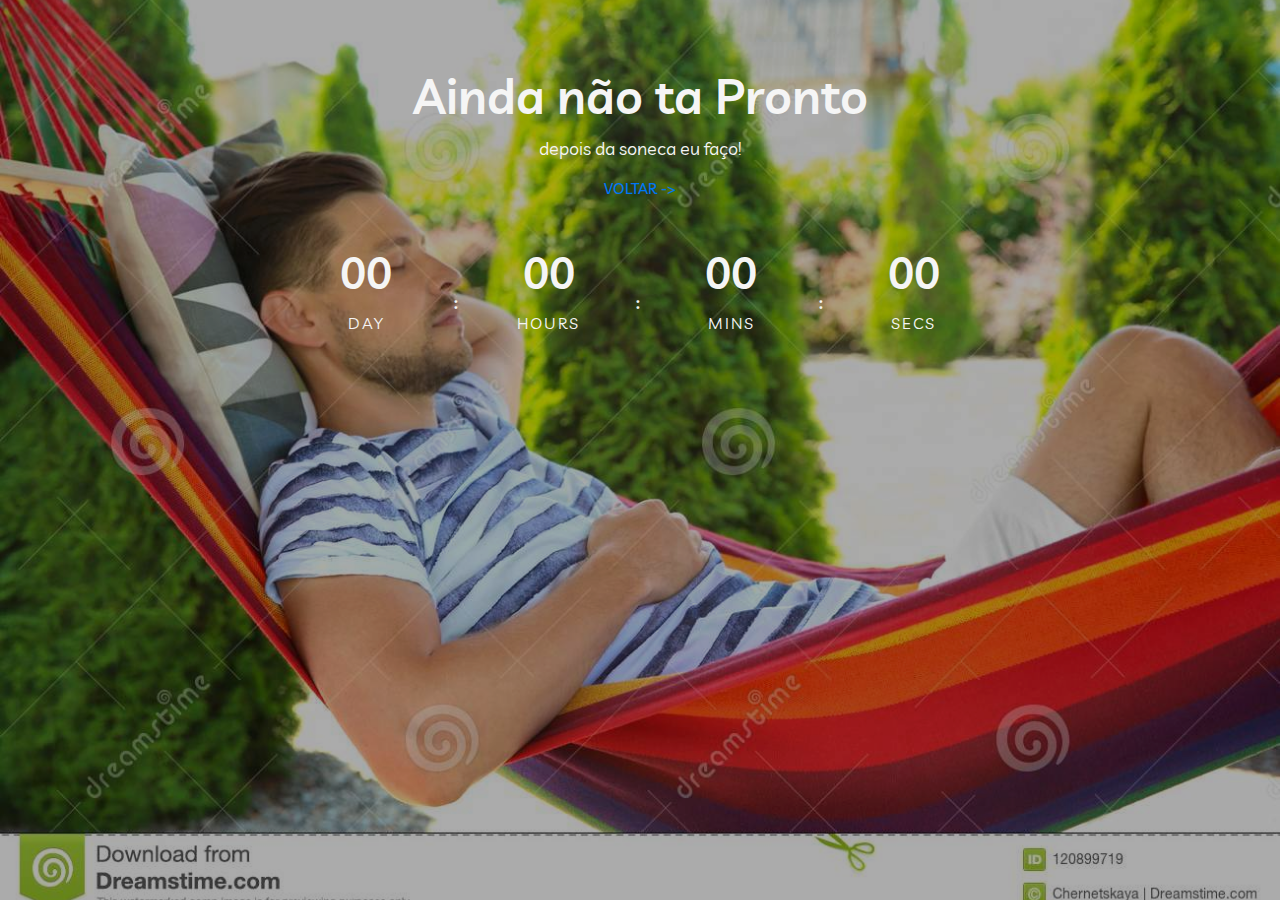
<file: coming-soon.html>
<!DOCTYPE html>
<html lang="en">

<head>
    <meta charset="UTF-8">
    <meta name="description" content="">
    <meta http-equiv="X-UA-Compatible" content="IE=edge">
    <meta name="viewport" content="width=device-width, initial-scale=1, shrink-to-fit=no">

    <title>Agência Ontime | Soluções Digitais</title>

    <!-- Favicon -->
    <link rel="apple-touch-icon" sizes="180x180" href="img/apple-touch-icon.png">
    <link rel="icon" type="image/png" sizes="32x32" href="img/favicon-32x32.png">
    <link rel="icon" type="image/png" sizes="16x16" href="img/favicon-16x16.png">
    <link rel="manifest" href="/site.webmanifest">

    <!-- CSS here -->
    <link rel="stylesheet" href="css/style.css">
</head>

<body>

    <!-- Page Preloder -->
    <div id="preloder">
        <div class="loader"></div>
    </div>

    <!-- Coming Soon Area Start -->
    <div class="coming-soon-area bg-img bg-overlay-4" style="background-image: url(img/xbahia.jpg);">
        <div class="container">
            <div class="row justify-content-center">
                <div class="col-12 col-lg-8">
                    <!-- Coming Soon Content  -->
                    <div class="coming-soon-content d-flex justify-content-between text-center">
                        <!-- Text And Form area -->
                        <div class="text-form-area">
                            <h2>Ainda não ta <span>Pronto</span></h2>
                            <p>depois da soneca eu faço!</p>

                            <li><a href="index.html">VOLTAR -></a>

                                <div class="countdown-timer wow fadeInUp" data-wow-delay="0.1s">
                                    <div id="clock"></div>
                                </div>
                        </div>
                    </div>
                </div>
            </div>
        </div>
    </div>

    <!-- JS here -->
    <script src="js/vendor/modernizr-3.5.0.min.js"></script>
    <script src="js/vendor/jquery-1.12.4.min.js"></script>
    <script src="js/popper.min.js"></script>
    <script src="js/bootstrap.min.js"></script>
    <script src="js/owl.carousel.min.js"></script>
    <script src="js/jquery.nav.js"></script>
    <script src="js/jquery.easing.min.js"></script>
    <script src="js/isotope.pkgd.min.js"></script>
    <script src="js/waypoints.min.js"></script>
    <script src="js/jquery.counterup.min.js"></script>
    <script src="js/imagesloaded.pkgd.min.js"></script>
    <script src="js/scrollIt.js"></script>
    <script src="js/jquery.scrollUp.min.js"></script>
    <script src="js/wow.min.js"></script>
    <script src="js/nice-select.min.js"></script>
    <script src="js/jquery.slicknav.min.js"></script>
    <script src="js/jquery.magnific-popup.min.js"></script>
    <script src="js/slick.min.js"></script>
    <script src="js/jquery.slicknav.min.js"></script>
    <script src="js/jquery.animatedheadline.min.js"></script>
    <script src="js/date-time.js"></script>
    <script src="js/bundle.js"></script>

    <!-- Custom js-->
    <script src="js/main.js"></script>

</body>

</html>
</file>
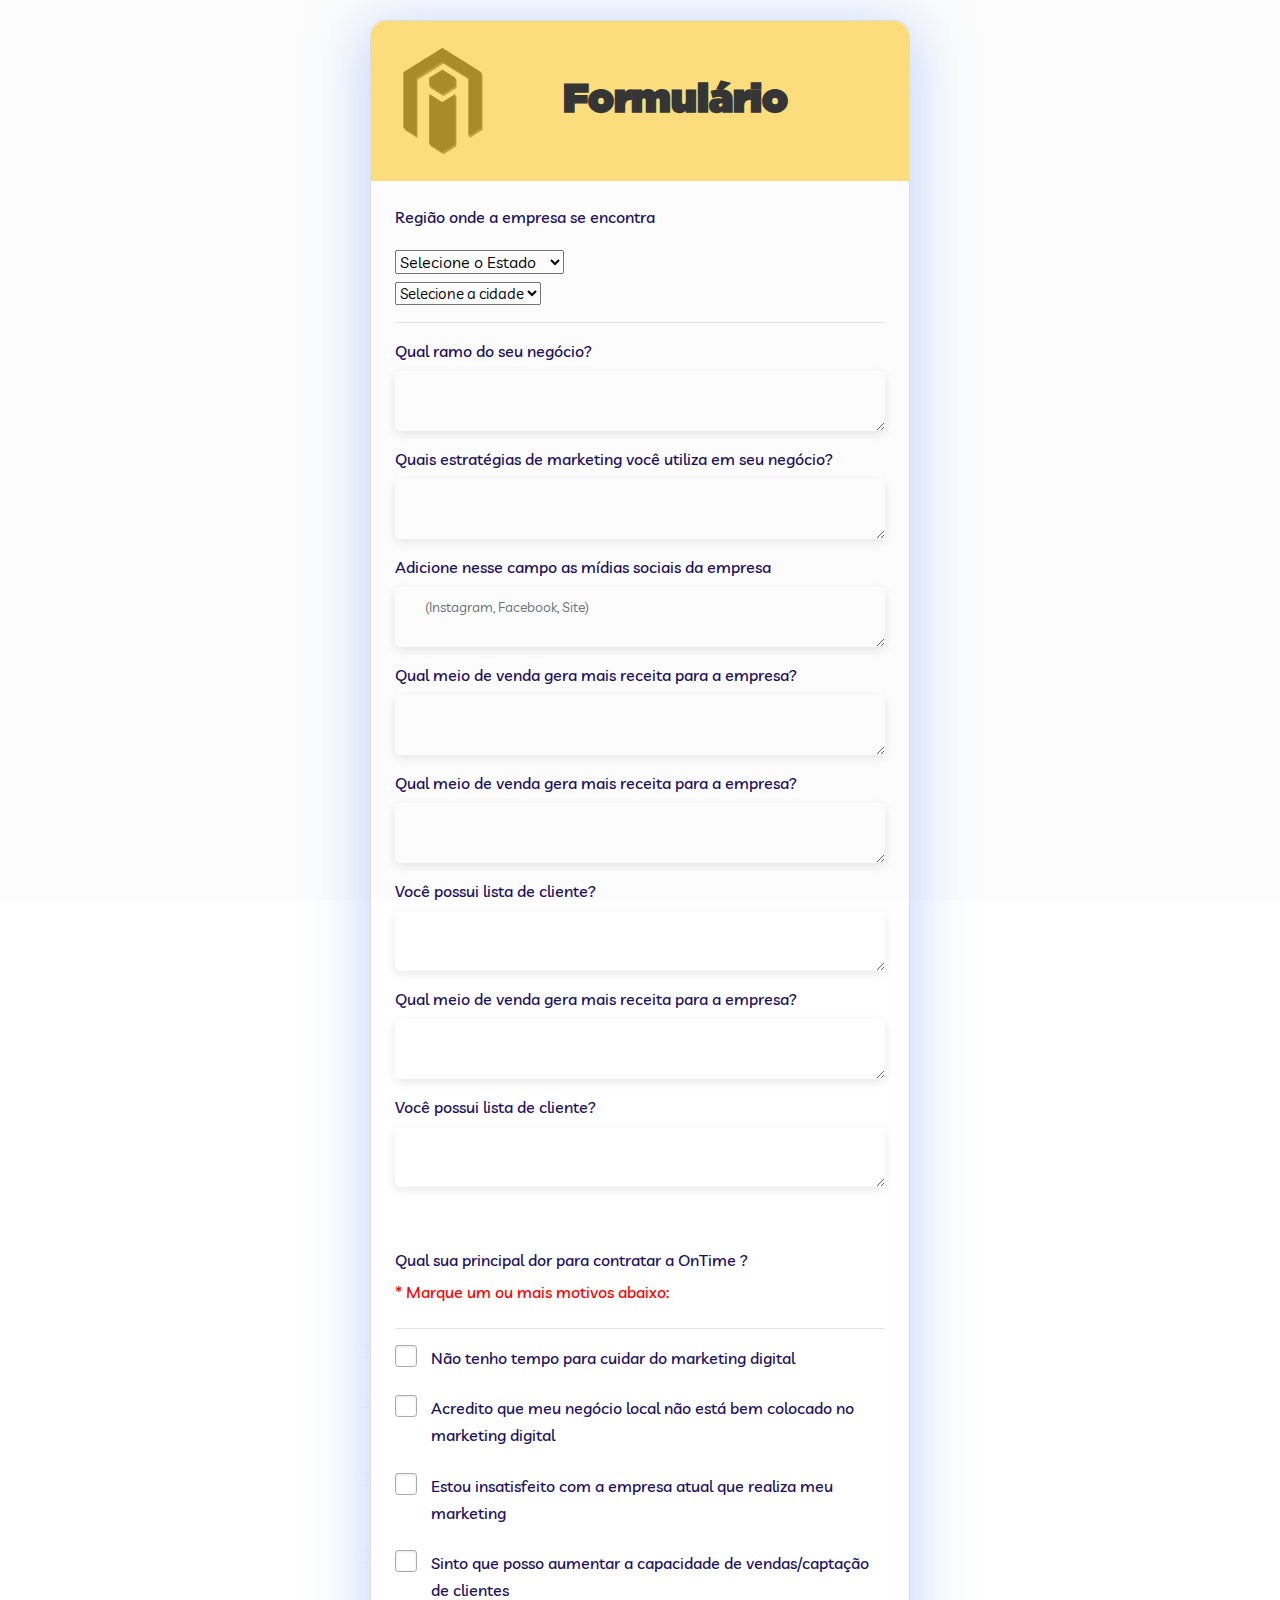
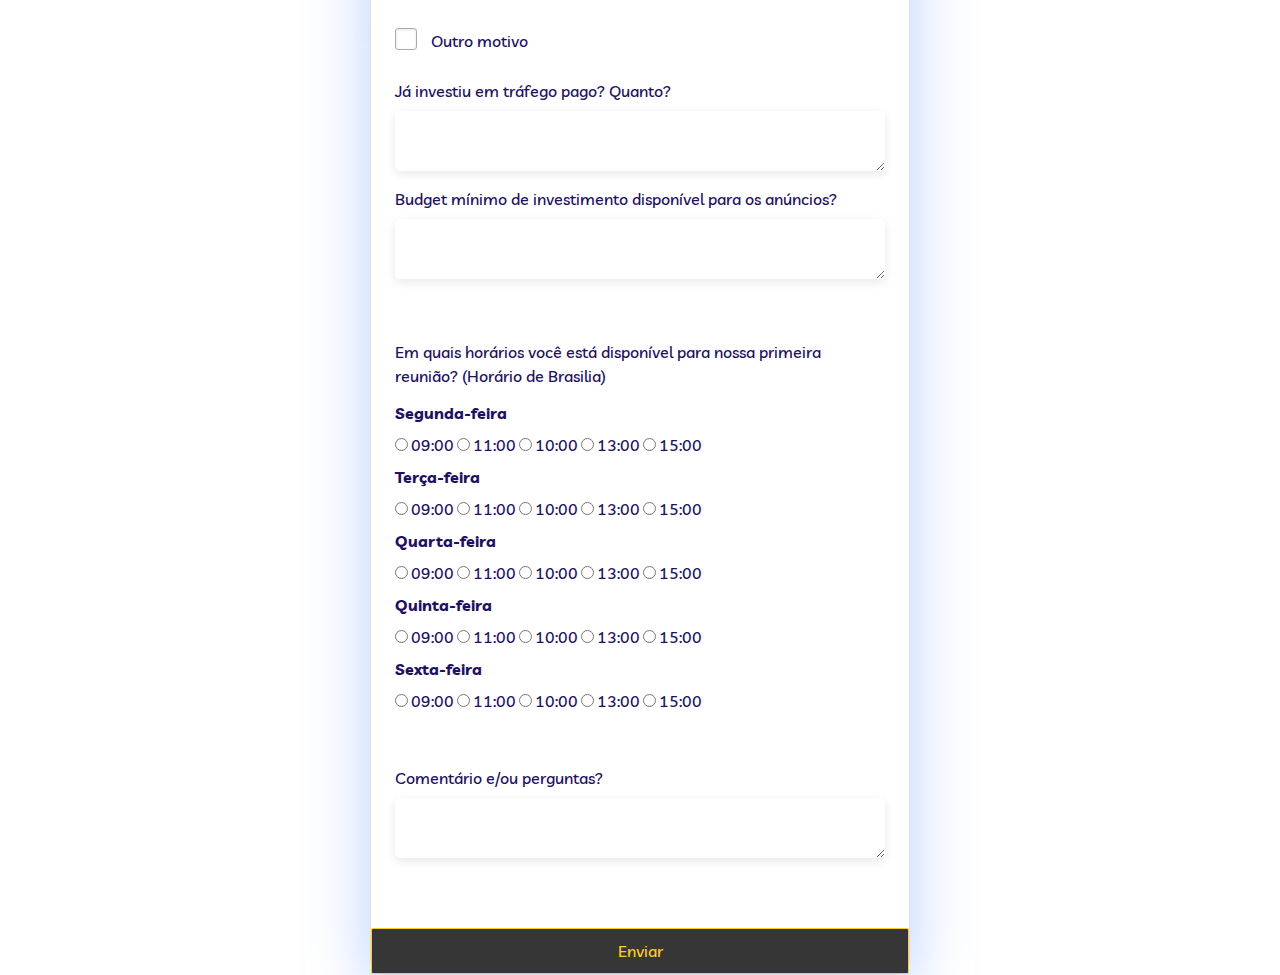
<file: form-2.html>
<!DOCTYPE html>
<html lang="en">

    <head>
        <meta charset="UTF-8">
        <meta name="description" content="">
        <meta http-equiv="X-UA-Compatible" content="IE=edge">
        <meta name="viewport" content="width=device-width, initial-scale=1, shrink-to-fit=no">
    
        <title>Agência Ontime | Soluções Digitais</title>
    
        <!-- Favicon -->
        <link rel="apple-touch-icon" sizes="180x180" href="img/apple-touch-icon.png">
        <link rel="icon" type="image/png" sizes="32x32" href="img/favicon-32x32.png">
        <link rel="icon" type="image/png" sizes="16x16" href="img/favicon-16x16.png">
        <link rel="manifest" href="/site.webmanifest">
    
        <!-- CSS here -->
        <link rel="stylesheet" href="css/style.css">
        <link rel="stylesheet" href="css/checkbox.css">
    </head>

<body>
    <!-- Page Preloder -->
    <div id="preloder">
        <div class="loader"></div>
    </div>

    <!-- ======================================
    ******* Page Wrapper Area Start **********
    ======================================= -->
    <div class="main-content- bg-img" style="background-image: url(img/bg-form-1.png);">
        <div class="container h-100">
            <div class="row h-100 align-items-center justify-content-center">
                <div class="col-md-8 col-lg-6">
                    <!-- Middle Box -->
                    <div class="middle-box">
                        <div class="card">
                            <div class="card-body p-0">
                                <div class="row align-items-center">
                                    <div class="col-12">
                                        <div class="login-bg-thumb bg-overlay-3 bg-img" style="background-image:url(img/form-bg-head.png)">
                                            <!-- Logo -->
                                            <h3 class="text-center">Formulário</h3>

                                        </div>
                                        <div class="login-form-area p-4">
                                            <form action="#" method="post">

                                                <div class="form-group">
                                                    <label class="float-left" for="address">Região onde a empresa se encontra</label>
                                                    <br><br>
                                                  
                                                       <label>
                                                        <select id="estado" onchange="buscaCidades(this.value)">
                                                        <option value="">Selecione o Estado</option>
                                                        <option value="AC">Acre</option>
                                                        <option value="AL">Alagoas</option>
                                                        <option value="AM">Amazonas</option>
                                                        <option value="AP">Amapá</option>
                                                        <option value="BA">Bahia</option>
                                                        <option value="CE">Ceará</option>
                                                        <option value="DF">Distrito Federal</option>
                                                        <option value="ES">Espírito Santo</option>
                                                        <option value="GO">Goiás</option>
                                                        <option value="MA">Maranhão</option>
                                                        <option value="MG">Minas Gerais</option>
                                                        <option value="MS">Mato Grosso do Sul</option>
                                                        <option value="MT">Mato Grosso</option>
                                                        <option value="PA">Pará</option>
                                                        <option value="PB">Paraíba</option>
                                                        <option value="PE">Pernambuco</option>
                                                        <option value="PI">Piauí</option>
                                                        <option value="PR">Paraná</option>
                                                        <option value="RJ">Rio de Janeiro</option>
                                                        <option value="RN">Rio Grande do Norte</option>
                                                        <option value="RO">Rondônia</option>
                                                        <option value="RR">Roraima</option>
                                                        <option value="RS">Rio Grande do Sul</option>
                                                        <option value="SC">Santa Catarina</option>
                                                        <option value="SE">Sergipe</option>
                                                        <option value="SP">São Paulo</option>
                                                        <option value="TO">Tocantins</option>
                                                        </select>
                                                    </label>                                                   
                                                     <br />
                                                     <select id="cidade">
                                                        <option value="">Selecione a cidade</option>
                                                     </select>
                                                </div>                                              
                                                <hr>
                                                <div class="form-group">
                                                    <label class="float-left" for="">Qual ramo do seu negócio?</label>                                                    
                                                    <textarea class="form-control" id="msg" name="usuario_msg" required=""></textarea>
                                                </div>

                                                <div class="form-group">
                                                    <label class="float-left" for="">Quais estratégias de marketing você utiliza em seu negócio?</label>                                                    
                                                    <textarea class="form-control" id="msg" name="usuario_msg" required=""></textarea>
                                                </div>

                                                <div class="form-group">
                                                    <label class="float-left" for="">Adicione nesse campo as mídias sociais da empresa </label>                                                    
                                                    <textarea class="form-control" id="msg" name="usuario_msg" required="" placeholder="(Instagram, Facebook, Site)" ></textarea>
                                                </div>

                                                <div class="form-group">
                                                    <label class="float-left" for="">Qual meio de venda gera mais receita para a empresa?</label>                                                    
                                                    <textarea class="form-control" id="msg" name="usuario_msg" required=""></textarea>
                                                </div>

                                                <div class="form-group">
                                                    <label class="float-left" for="">Qual meio de venda gera mais receita para a empresa?</label>                                                    
                                                    <textarea class="form-control" id="msg" name="usuario_msg" required=""></textarea>
                                                </div>

                                                <div class="form-group">
                                                    <label class="float-left" for="">Você possui lista de cliente?</label>                                                    
                                                    <textarea class="form-control" id="msg" name="usuario_msg" required=""></textarea>
                                                </div>

                                                <div class="form-group">
                                                    <label class="float-left" for="">Qual meio de venda gera mais receita para a empresa?</label>                                                    
                                                    <textarea class="form-control" id="msg" name="usuario_msg" required=""></textarea>
                                                </div>

                                                <div class="form-group">
                                                    <label class="float-left" for="">Você possui lista de cliente?</label>                                                    
                                                    <textarea class="form-control" id="msg" name="usuario_msg" required=""></textarea>
                                                </div>  <br><br>  

                                                <label>Qual sua principal dor para contratar a OnTime ?</label> 
                                                <label class="red">* Marque um ou mais motivos abaixo:</label> <hr>
                                                <p>
                                                    <input type="checkbox" id="test1"/>
                                                    <label for="test1">Não tenho tempo para cuidar do marketing digital</label>
                                                  </p>
                                                  <p>
                                                    <input type="checkbox" id="test2" />
                                                    <label for="test2">Acredito que meu negócio local não está bem colocado no marketing digital</label>
                                                  </p>                                         
                                                  <p>
                                                    <input type="checkbox" id="test3"/>
                                                    <label for="test3">Estou insatisfeito com a empresa atual que realiza meu marketing</label>
                                                  </p>                                               
                                                  <p>
                                                    <input type="checkbox" id="test4"/>
                                                    <label for="test4">Sinto que posso aumentar a capacidade de vendas/captação de clientes</label>
                                                  </p>                                               
                                                  <p>
                                                    <input type="checkbox" id="test5"/>
                                                    <label for="test5">Outro motivo</label>
                                                    <!-- abrir uma caixa aqui! -->
                                                  </p>                                               
                                                </p>

                                                
                                                <div class="form-group">
                                                    <label class="float-left" for="">Já investiu em tráfego pago? Quanto?</label>                                                    
                                                    <textarea class="form-control" id="msg" name="usuario_msg" required=""></textarea>
                                                </div>

                                                <div class="form-group">
                                                    <label class="float-left" for="">Budget mínimo de investimento disponível para os anúncios?</label>                                                    
                                                    <textarea class="form-control" id="msg" name="usuario_msg" required=""></textarea>
                                                </div> <br><br>

                                                <div class="form-group">
                                                    <label class="float-left" for=""> Em quais horários você está disponível para nossa primeira reunião? (Horário de Brasilia)</label>                                                   
                                                </div>
                                                <br><br>
                                                                                                 
                                                    <div>
                                                      <input id="radioDefault_5" name="Field5" type="hidden" value="">
                                                      <!-- SEGUNDA-FEIRA -->
                                                        <div>
                                                            <label> <b>Segunda-feira</b></label><br>
                                                          <input id="Field5_0" name="Field5" type="radio" value="First Choice" tabindex="5">
                                                          <label class="choice" for="Field5_0">09:00</label>
                                                          <input id="Field5_0" name="Field5" type="radio" value="First Choice" tabindex="5">
                                                          <label class="choice" for="Field5_0">11:00</label>
                                                          <input id="Field5_0" name="Field5" type="radio" value="First Choice" tabindex="5">
                                                          <label class="choice" for="Field5_0">10:00</label>
                                                          <input id="Field5_0" name="Field5" type="radio" value="First Choice" tabindex="5">
                                                          <label class="choice" for="Field5_0">13:00</label>
                                                          <input id="Field5_0" name="Field5" type="radio" value="First Choice" tabindex="5">
                                                          <label class="choice" for="Field5_0">15:00</label>
                                                        </div>

                                                      <!-- TERÇA-FEIRA -->
                                                        <div>
                                                            <label> <b>Terça-feira </b></label><br>
                                                            <input id="Field5_0" name="Field5" type="radio" value="First Choice" tabindex="5">
                                                            <label class="choice" for="Field5_0">09:00</label>
                                                            <input id="Field5_0" name="Field5" type="radio" value="First Choice" tabindex="5">
                                                            <label class="choice" for="Field5_0">11:00</label>
                                                            <input id="Field5_0" name="Field5" type="radio" value="First Choice" tabindex="5">
                                                            <label class="choice" for="Field5_0">10:00</label>
                                                            <input id="Field5_0" name="Field5" type="radio" value="First Choice" tabindex="5">
                                                            <label class="choice" for="Field5_0">13:00</label>
                                                            <input id="Field5_0" name="Field5" type="radio" value="First Choice" tabindex="5">
                                                            <label class="choice" for="Field5_0">15:00</label>
                                                        </div>

                                                      <!-- QUARTA-FEIRA -->
                                                        <div>
                                                            <label> <b>Quarta-feira </b></label><br>
                                                            <input id="Field5_0" name="Field5" type="radio" value="First Choice" tabindex="5">
                                                            <label class="choice" for="Field5_0">09:00</label>
                                                            <input id="Field5_0" name="Field5" type="radio" value="First Choice" tabindex="5">
                                                            <label class="choice" for="Field5_0">11:00</label>
                                                            <input id="Field5_0" name="Field5" type="radio" value="First Choice" tabindex="5">
                                                            <label class="choice" for="Field5_0">10:00</label>
                                                            <input id="Field5_0" name="Field5" type="radio" value="First Choice" tabindex="5">
                                                            <label class="choice" for="Field5_0">13:00</label>
                                                            <input id="Field5_0" name="Field5" type="radio" value="First Choice" tabindex="5">
                                                            <label class="choice" for="Field5_0">15:00</label>
                                                        </div>

                                                      <!-- QUINTA-FEIRA -->
                                                        <div>
                                                            <label> <b>Quinta-feira </b></label><br>
                                                               
                                                            <input id="Field5_0" name="Field5" type="radio" value="First Choice" tabindex="5">
                                                            <label class="choice" for="Field5_0">09:00</label>
                                                            <input id="Field5_0" name="Field5" type="radio" value="First Choice" tabindex="5">
                                                            <label class="choice" for="Field5_0">11:00</label>
                                                            <input id="Field5_0" name="Field5" type="radio" value="First Choice" tabindex="5">
                                                            <label class="choice" for="Field5_0">10:00</label>
                                                            <input id="Field5_0" name="Field5" type="radio" value="First Choice" tabindex="5">
                                                            <label class="choice" for="Field5_0">13:00</label>
                                                            <input id="Field5_0" name="Field5" type="radio" value="First Choice" tabindex="5">
                                                            <label class="choice" for="Field5_0">15:00</label>
                                                        </div>

                                                      <!-- SEXTA-FEIRA -->
                                                        <div>
                                                            <label> <b> Sexta-feira   </b></label><br>
                                                            
                                                            
                                                            <input id="Field5_0" name="Field5" type="radio" value="First Choice" tabindex="5">
                                                            <label class="choice" for="Field5_0">09:00</label>
                                                            <input id="Field5_0" name="Field5" type="radio" value="First Choice" tabindex="5">
                                                            <label class="choice" for="Field5_0">11:00</label>
                                                            <input id="Field5_0" name="Field5" type="radio" value="First Choice" tabindex="5">
                                                            <label class="choice" for="Field5_0">10:00</label>
                                                            <input id="Field5_0" name="Field5" type="radio" value="First Choice" tabindex="5">
                                                            <label class="choice" for="Field5_0">13:00</label>
                                                            <input id="Field5_0" name="Field5" type="radio" value="First Choice" tabindex="5">
                                                            <label class="choice" for="Field5_0">15:00</label>
                                                        </div>                                                        
                                                    </div>  

                                                    <br><br>
                                                    <div class="form-group">
                                                        <label class="float-left" for="">Comentário e/ou perguntas?</label>                                                    
                                                        <textarea class="form-control" id="msg" name="usuario_msg" required=""></textarea>
                                                    </div>                                                    
                                                    
                                                </div> 

                                                <div class="form-group mb-0 mt-30">
                                                  <button class="btn theme-btn-two btn-block" type="submit"> Enviar </button>
                                                </div>
                                            </div>                                               



                                                

                                            </form>
                                        </div>
                                    </div> <!-- end card-body -->
                                </div>
                                <!-- end card -->
                            </div>
                        </div>
                    </div>
                </div>
            </div>
        </div>
    </div>

    <!-- ======================================
    ********* Page Wrapper Area End ***********
    ======================================= -->

    <!-- JS here -->
    <script src="js/vendor/modernizr-3.5.0.min.js"></script>
    <script src="js/vendor/jquery-1.12.4.min.js"></script>
    <script src="js/popper.min.js"></script>
    <script src="js/bootstrap.min.js"></script>
    <script src="js/owl.carousel.min.js"></script>
    <script src="js/jquery.nav.js"></script>
    <script src="js/jquery.easing.min.js"></script>
    <script src="js/isotope.pkgd.min.js"></script>
    <script src="js/waypoints.min.js"></script>
    <script src="js/jquery.counterup.min.js"></script>
    <script src="js/imagesloaded.pkgd.min.js"></script>
    <script src="js/scrollIt.js"></script>
    <script src="js/jquery.scrollUp.min.js"></script>
    <script src="js/wow.min.js"></script>
    <script src="js/nice-select.min.js"></script>
    <script src="js/jquery.slicknav.min.js"></script>
    <script src="js/jquery.magnific-popup.min.js"></script>
    <script src="js/slick.min.js"></script>
    <script src="js/jquery.slicknav.min.js"></script>
    <script src="js/jquery.animatedheadline.min.js"></script>
    <script src="js/date-time.js"></script>
    <script src="js/bundle.js"></script>
    <script src="js/states.js"></script>

    <!-- Custom js-->
    <script src="js/main.js"></script>

</body>

</html>
</file>
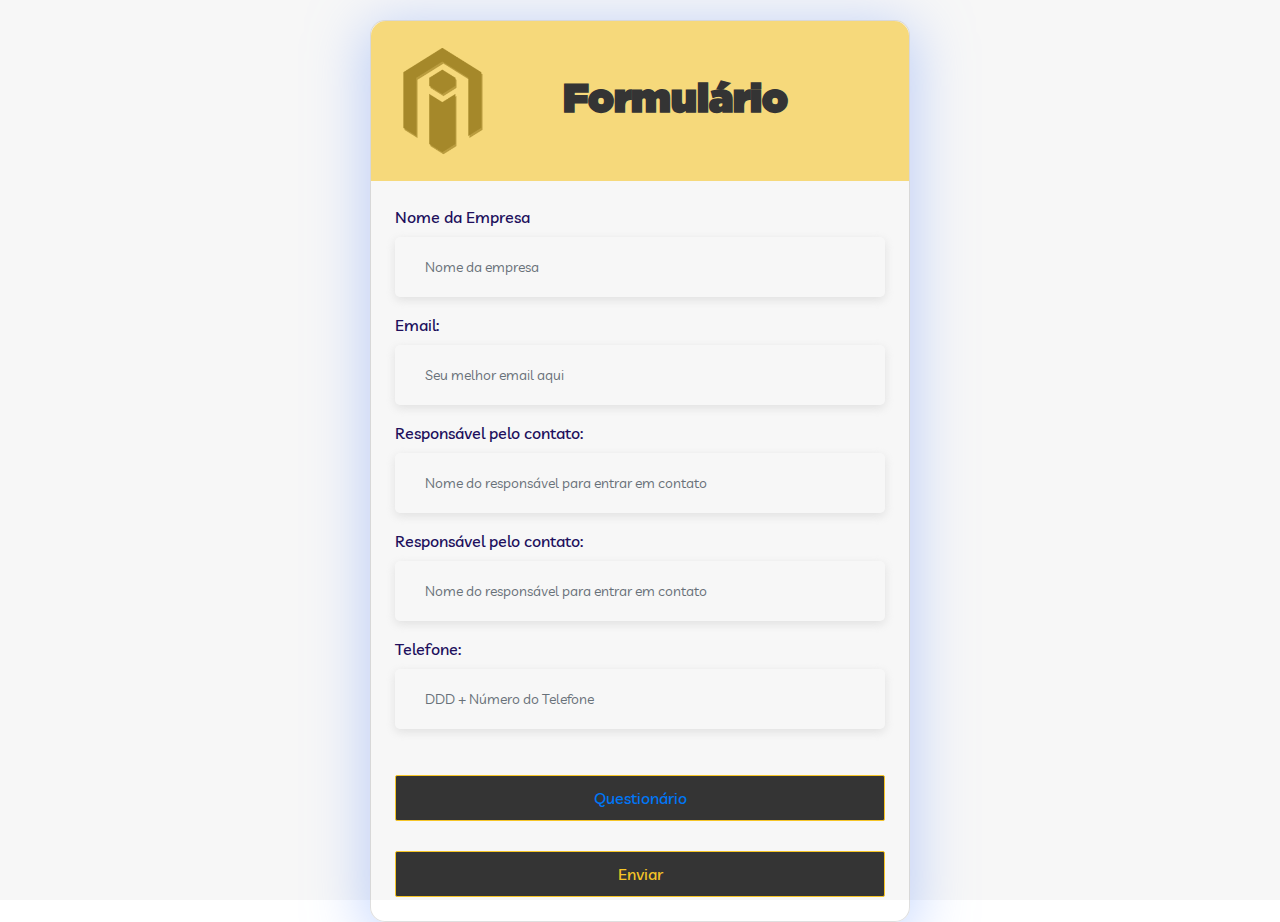
<file: form.html>
<!DOCTYPE html>
<html lang="en">

    <head>
        <meta charset="UTF-8">
        <meta name="description" content="">
        <meta http-equiv="X-UA-Compatible" content="IE=edge">
        <meta name="viewport" content="width=device-width, initial-scale=1, shrink-to-fit=no">
    
        <title>Agência Ontime | Soluções Digitais</title>
    
        <!-- Favicon -->
        <link rel="apple-touch-icon" sizes="180x180" href="img/apple-touch-icon.png">
        <link rel="icon" type="image/png" sizes="32x32" href="img/favicon-32x32.png">
        <link rel="icon" type="image/png" sizes="16x16" href="img/favicon-16x16.png">
        <link rel="manifest" href="/site.webmanifest">
    
        <!-- CSS here -->
        <link rel="stylesheet" href="css/style.css">
    </head>

<body>
    <!-- Page Preloder -->
    <div id="preloder">
        <div class="loader"></div>
    </div>

    <!-- ======================================
    ******* Page Wrapper Area Start **********
    ======================================= -->
    <div class="main-content- bg-img" style="background-image: url(img/all-img/55.png);">
        <div class="container h-100">
            <div class="row h-100 align-items-center justify-content-center">
                <div class="col-md-8 col-lg-6">
                    <!-- Middle Box -->
                    <div class="middle-box">
                        <div class="card">
                            <div class="card-body p-0">
                                <div class="row align-items-center">
                                    <div class="col-12">
                                        <div class="login-bg-thumb bg-overlay-3 bg-img" style="background-image:url(img/form-bg-head.png)">
                                            <!-- Logo -->
                                            <h3 class="text-center">Formulário</h3>

                                        </div>
                                        <div class="login-form-area p-4">
                                            <form action="#" method="post">
                                                <div class="form-group">
                                                    <label class="float-left" for="emailaddress">Nome da Empresa</label>
                                                    <input class="form-control" type="name" id="name" required="" placeholder="Nome da empresa">
                                                </div>

                                                <div class="form-group">
                                                    <label class="float-left" for="emailaddress">Email:</label>
                                                    <input class="form-control" type="email" id="emailaddress" required="" placeholder="Seu melhor email aqui">
                                                </div>

                                                <div class="form-group">
                                                    <label class="float-left" for="nameResponsavel">Responsável pelo contato:</label>
                                                    <input class="form-control" type="name" id="nameResponsavel" required="" placeholder="Nome do responsável para entrar em contato">
                                                </div>
                                                <div class="form-group">
                                                    <label class="float-left" for="nameResponsavel">Responsável pelo contato:</label>
                                                    <input class="form-control" type="name" id="nameResponsavel" required="" placeholder="Nome do responsável para entrar em contato">
                                                </div>

                                                <div class="form-group">
                                                    <label class="float-left" for="telcontato">Telefone:</label>
                                                    <input class="form-control" type="tel" id="phone" required="" placeholder="DDD + Número do Telefone">
                                                </div>


                                                

                                                <div class="form-group mb-0 mt-30 btn theme-btn-two btn-block">
                                                    <a href="form-2.html">Questionário</a>
                                                </div>
                                                                                              

                                                <div class="form-group mb-0 mt-30">
                                                    <button class="btn theme-btn-two btn-block" type="submit"> Enviar </button>
                                                </div>


                                                

                                            </form>
                                        </div>
                                    </div> <!-- end card-body -->
                                </div>
                                <!-- end card -->
                            </div>
                        </div>
                    </div>
                </div>
            </div>
        </div>
    </div>

    <!-- ======================================
    ********* Page Wrapper Area End ***********
    ======================================= -->

    <!-- JS here -->
    <script src="js/vendor/modernizr-3.5.0.min.js"></script>
    <script src="js/vendor/jquery-1.12.4.min.js"></script>
    <script src="js/popper.min.js"></script>
    <script src="js/bootstrap.min.js"></script>
    <script src="js/owl.carousel.min.js"></script>
    <script src="js/jquery.nav.js"></script>
    <script src="js/jquery.easing.min.js"></script>
    <script src="js/isotope.pkgd.min.js"></script>
    <script src="js/waypoints.min.js"></script>
    <script src="js/jquery.counterup.min.js"></script>
    <script src="js/imagesloaded.pkgd.min.js"></script>
    <script src="js/scrollIt.js"></script>
    <script src="js/jquery.scrollUp.min.js"></script>
    <script src="js/wow.min.js"></script>
    <script src="js/nice-select.min.js"></script>
    <script src="js/jquery.slicknav.min.js"></script>
    <script src="js/jquery.magnific-popup.min.js"></script>
    <script src="js/slick.min.js"></script>
    <script src="js/jquery.slicknav.min.js"></script>
    <script src="js/jquery.animatedheadline.min.js"></script>
    <script src="js/date-time.js"></script>
    <script src="js/bundle.js"></script>

    <!-- Custom js-->
    <script src="js/main.js"></script>

</body>

</html>
</file>
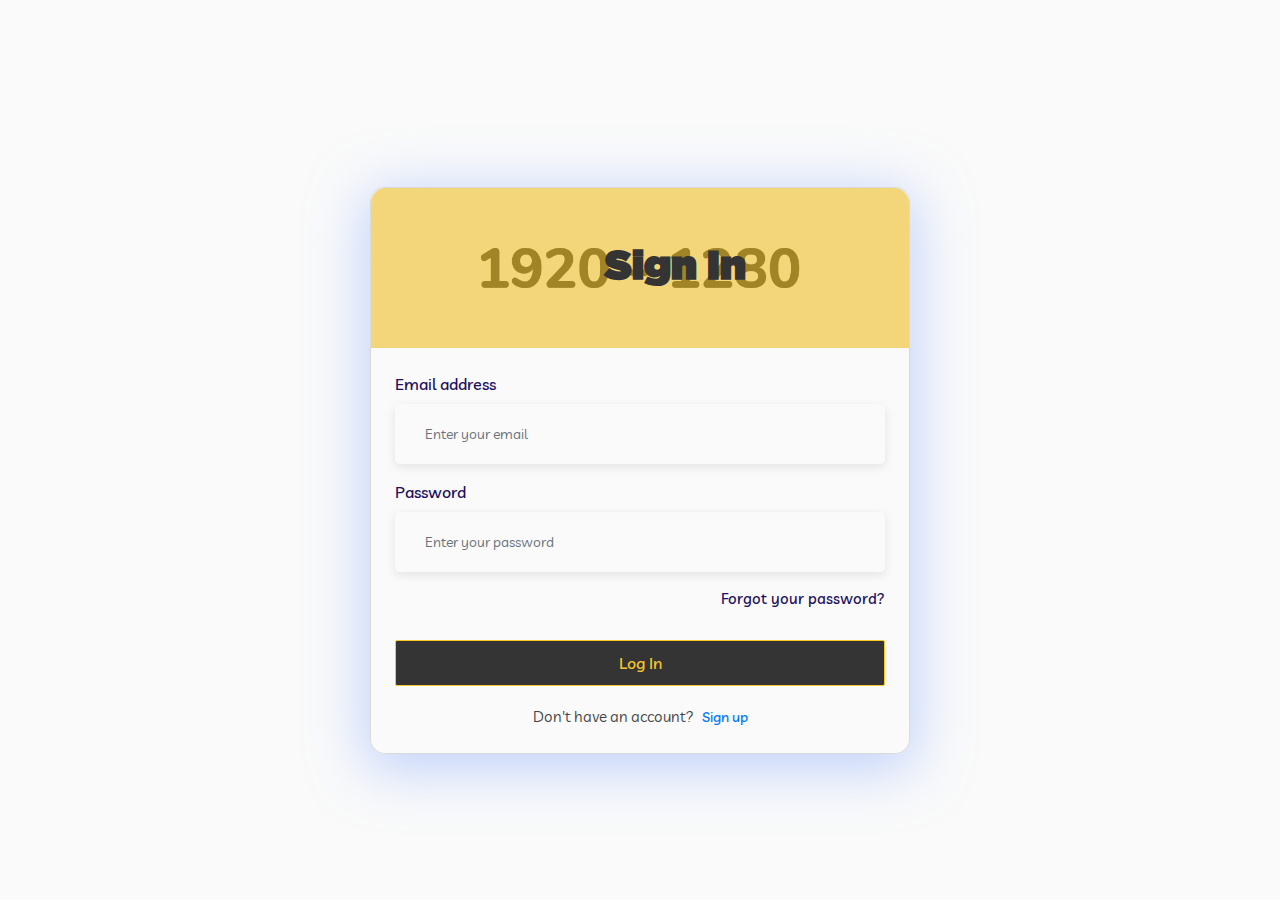
<file: login.html>
<!DOCTYPE html>
<html lang="en">

<head>
    <meta charset="UTF-8">
    <meta name="description" content="">
    <meta http-equiv="X-UA-Compatible" content="IE=edge">
    <meta name="viewport" content="width=device-width, initial-scale=1, shrink-to-fit=no">

    <title>Dosta - Technology &amp; IT Solutions HTML Template</title>

    <!-- Favicon -->
    <link rel="shortcut icon" type="image/x-icon" href="img/favicon.png">

    <!-- CSS here -->
    <link rel="stylesheet" href="css/style.css">
</head>

<body>
    <!-- Page Preloder -->
    <div id="preloder">
        <div class="loader"></div>
    </div>

    <!-- ======================================
    ******* Page Wrapper Area Start **********
    ======================================= -->
    <div class="main-content- bg-img" style="background-image: url(img/all-img/55.png);">
        <div class="container h-100">
            <div class="row h-100 align-items-center justify-content-center">
                <div class="col-md-8 col-lg-6">
                    <!-- Middle Box -->
                    <div class="middle-box">
                        <div class="card">
                            <div class="card-body p-0">
                                <div class="row align-items-center">
                                    <div class="col-12">
                                        <div class="login-bg-thumb bg-overlay-3 bg-img" style="background-image:url(img/all-img/48.jpg)">
                                            <!-- Logo -->
                                            <h3 class="text-center">Sign In</h3>

                                        </div>
                                        <div class="login-form-area p-4">
                                            <form action="#" method="post">
                                                <div class="form-group">
                                                    <label class="float-left" for="emailaddress">Email address</label>
                                                    <input class="form-control" type="email" id="emailaddress" required="" placeholder="Enter your email">
                                                </div>

                                                <div class="form-group">
                                                    <label class="float-left" for="password">Password</label>
                                                    <input type="text" class="form-control bg-white" id="password" placeholder="Enter your password">
                                                </div>

                                                <div class="form-group d-flex justify-content-end mb-3">
                                                    <span class="forget-title"><a href="forget-password.html">Forgot your password?</a></span>
                                                </div>

                                                <div class="form-group mb-0 mt-30">
                                                    <button class="btn theme-btn-two btn-block" type="submit"> Log In </button>
                                                </div>
                                                <div class="text-center mt-20"><span class="mr-2">Don't have an account?</span><a class="font-14" href="register.html">Sign up</a></div>

                                            </form>
                                        </div>
                                    </div> <!-- end card-body -->
                                </div>
                                <!-- end card -->
                            </div>
                        </div>
                    </div>
                </div>
            </div>
        </div>
    </div>

    <!-- ======================================
    ********* Page Wrapper Area End ***********
    ======================================= -->

    <!-- JS here -->
    <script src="js/vendor/modernizr-3.5.0.min.js"></script>
    <script src="js/vendor/jquery-1.12.4.min.js"></script>
    <script src="js/popper.min.js"></script>
    <script src="js/bootstrap.min.js"></script>
    <script src="js/owl.carousel.min.js"></script>
    <script src="js/jquery.nav.js"></script>
    <script src="js/jquery.easing.min.js"></script>
    <script src="js/isotope.pkgd.min.js"></script>
    <script src="js/waypoints.min.js"></script>
    <script src="js/jquery.counterup.min.js"></script>
    <script src="js/imagesloaded.pkgd.min.js"></script>
    <script src="js/scrollIt.js"></script>
    <script src="js/jquery.scrollUp.min.js"></script>
    <script src="js/wow.min.js"></script>
    <script src="js/nice-select.min.js"></script>
    <script src="js/jquery.slicknav.min.js"></script>
    <script src="js/jquery.magnific-popup.min.js"></script>
    <script src="js/slick.min.js"></script>
    <script src="js/jquery.slicknav.min.js"></script>
    <script src="js/jquery.animatedheadline.min.js"></script>
    <script src="js/date-time.js"></script>
    <script src="js/bundle.js"></script>

    <!-- Custom js-->
    <script src="js/main.js"></script>

</body>

</html>
</file>
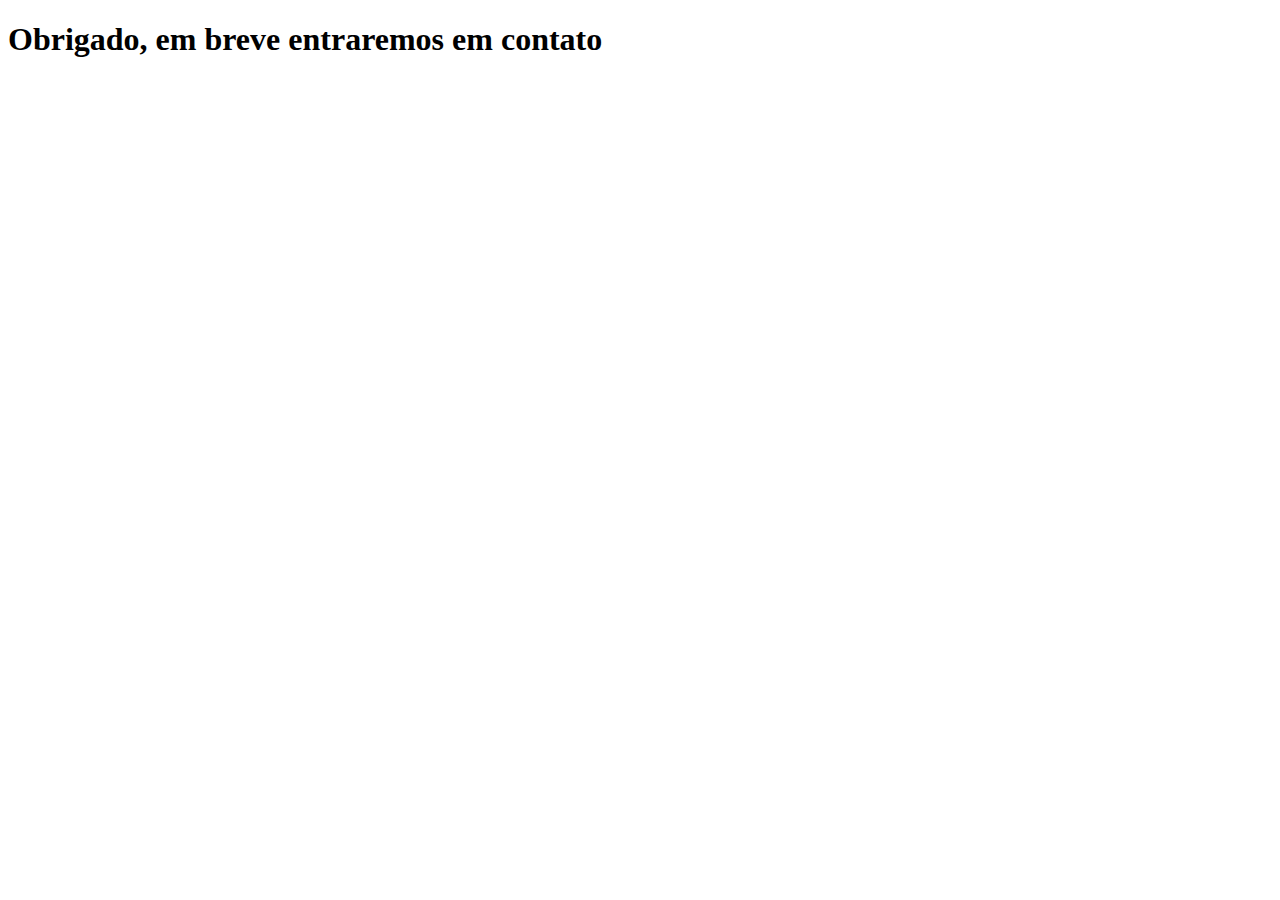
<file: obrigado.html>
<!DOCTYPE html>
<html lang="en">
<head>
    <meta charset="UTF-8">
    <meta http-equiv="X-UA-Compatible" content="IE=edge">
    <meta name="viewport" content="width=device-width, initial-scale=1.0">
    <title>Obrigado</title>
</head>
<body>
    <h1>Obrigado, em breve entraremos em contato</h1>
</body>
</html>
</file>
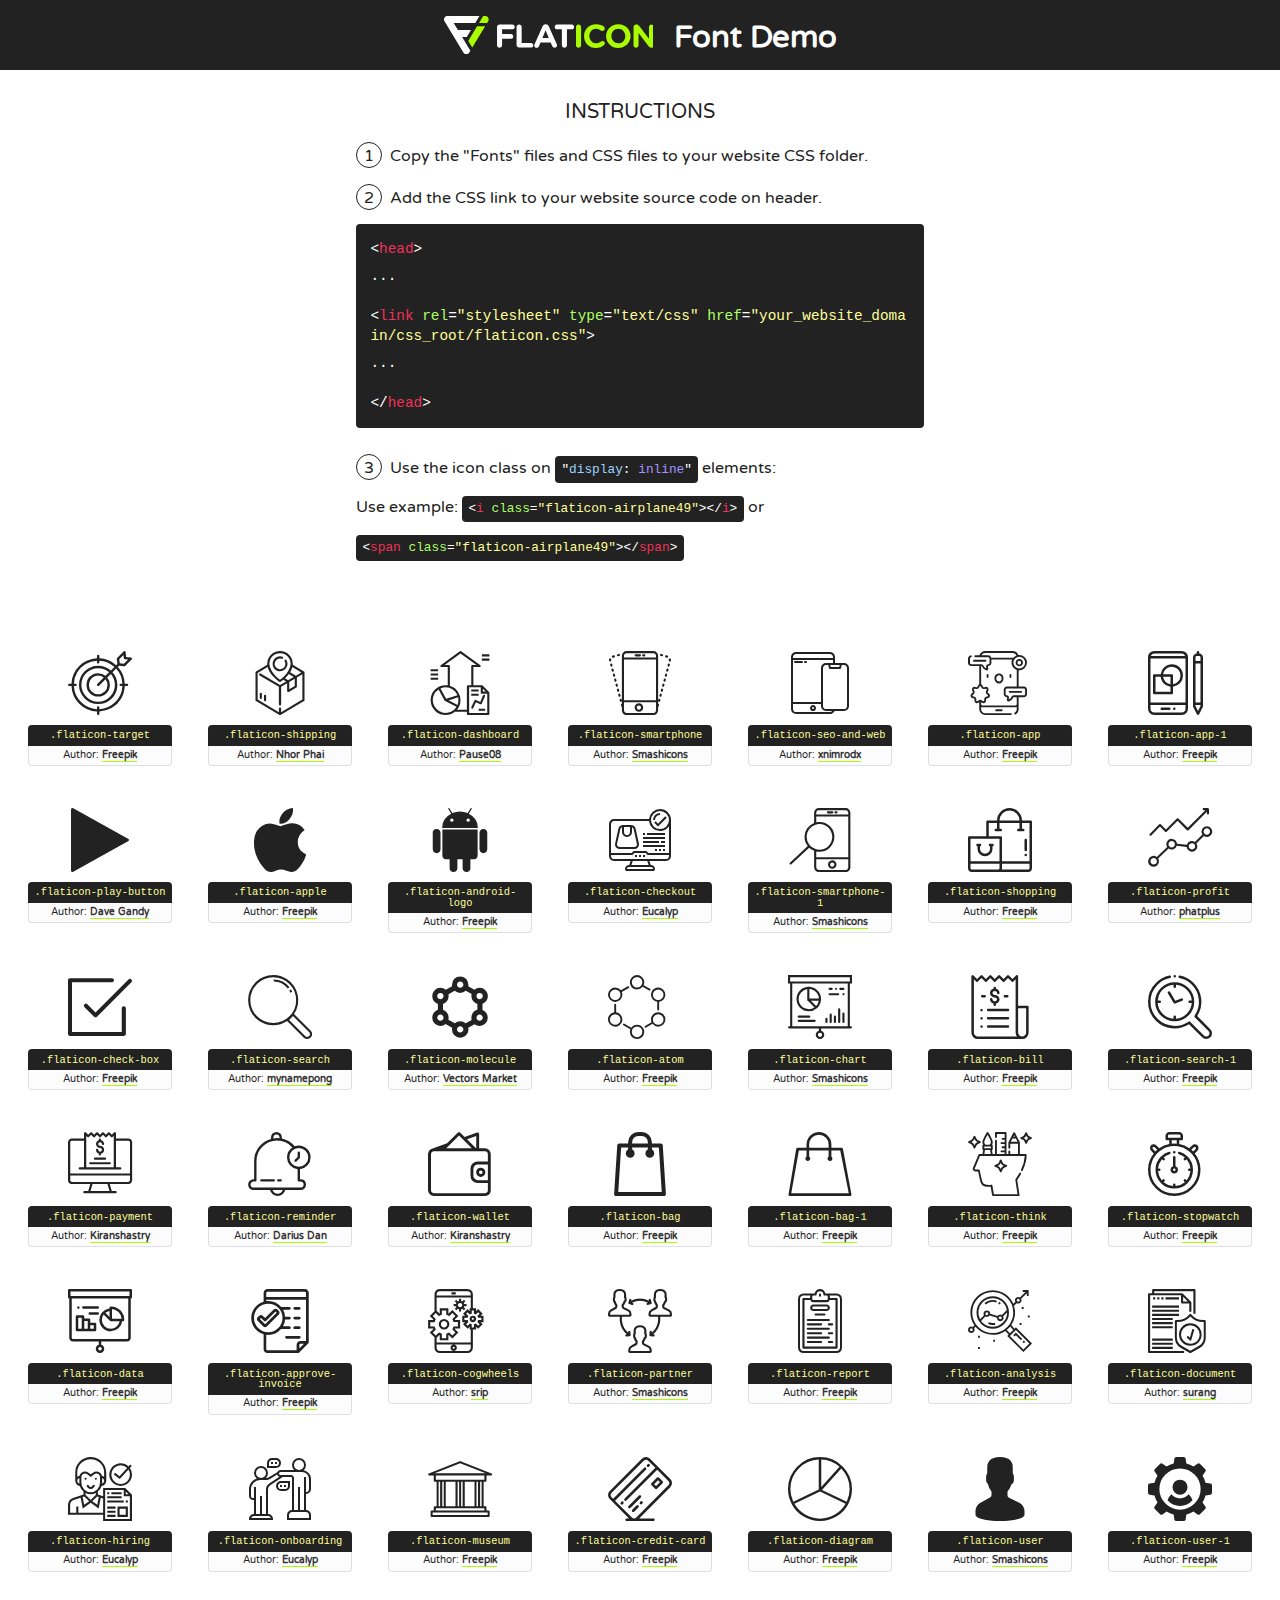
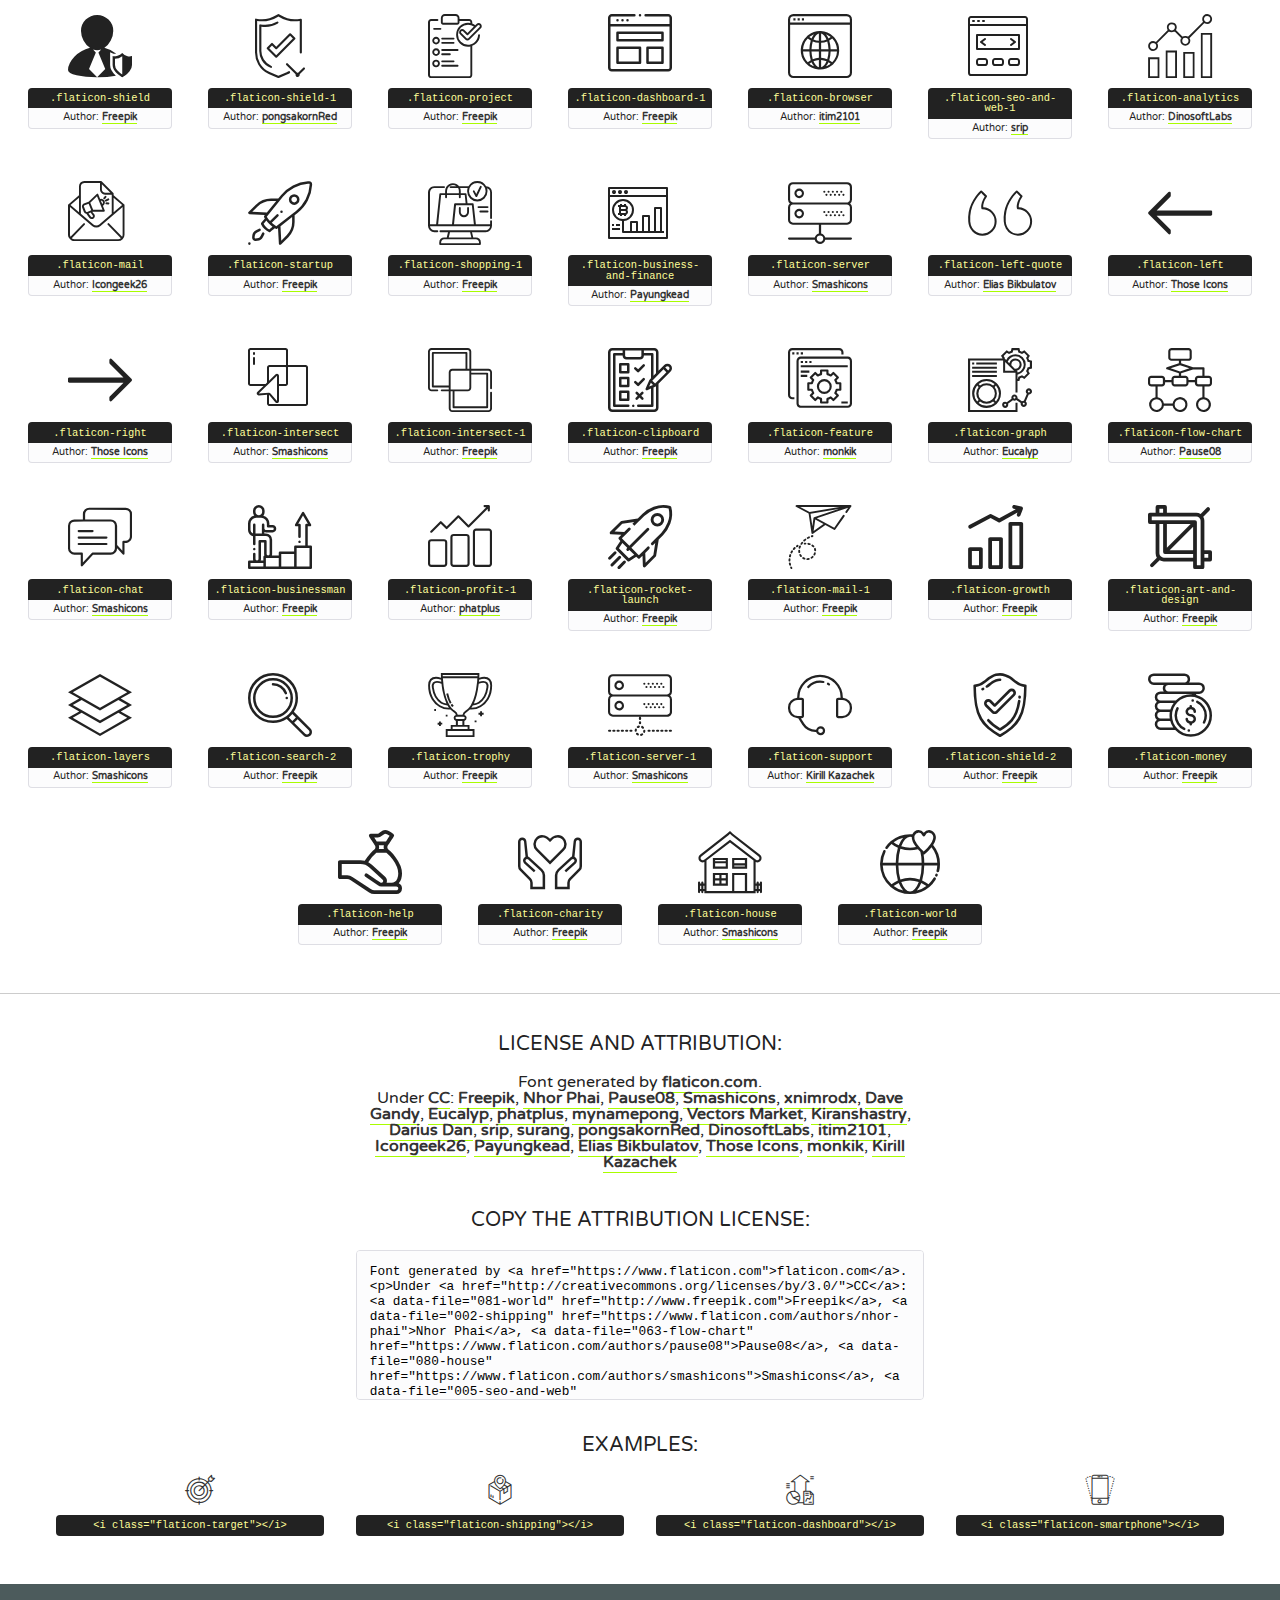
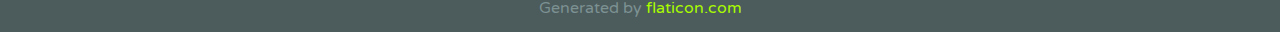
<file: fonts/flaticon.html>
<!DOCTYPE html>
<!--
  Flaticon icon font: Flaticon
  Creation date: 02/10/2019 16:05
-->
<html>
<!DOCTYPE html>
<html>

<head>
    <title>Flaticon WebFont</title>
    <link href="http://fonts.googleapis.com/css?family=Varela+Round" rel="stylesheet" type="text/css" />
    <link rel="stylesheet" type="text/css" href="flaticon.css">
    <meta charset="UTF-8">
    <style>
    html, body, div, span, applet, object, iframe,
    h1, h2, h3, h4, h5, h6, p, blockquote, pre,
    a, abbr, acronym, address, big, cite, code,
    del, dfn, em, img, ins, kbd, q, s, samp,
    small, strike, strong, sub, sup, tt, var,
    b, u, i, center,
    dl, dt, dd, ol, ul, li,
    fieldset, form, label, legend,
    table, caption, tbody, tfoot, thead, tr, th, td,
    article, aside, canvas, details, embed, 
    figure, figcaption, footer, header, hgroup, 
    menu, nav, output, ruby, section, summary,
    time, mark, audio, video {
        margin: 0;
        padding: 0;
        border: 0;
        font-size: 100%;
        font: inherit;
        vertical-align: baseline;
    }
    /* HTML5 display-role reset for older browsers */
    article, aside, details, figcaption, figure, 
    footer, header, hgroup, menu, nav, section {
        display: block;
    }
    body {
        line-height: 1;
    }
    ol, ul {
        list-style: none;
    }
    blockquote, q {
        quotes: none;
    }
    blockquote:before, blockquote:after,
    q:before, q:after {
        content: '';
        content: none;
    }
    table {
        border-collapse: collapse;
        border-spacing: 0;
    }
    body {
        font-family: 'Varela Round', Helvetica, Arial, sans-serif;
        font-size: 16px;
        color: #222;
    }
    a {
        color: #333;
        border-bottom: 1px solid #a9fd00;
        font-weight: bold;
        text-decoration: none;
    }
    * {
        -moz-box-sizing: border-box;
        -webkit-box-sizing: border-box;
        box-sizing: border-box;
        margin: 0;
        padding: 0;
    }
    [class^="flaticon-"]:before, [class*=" flaticon-"]:before, [class^="flaticon-"]:after, [class*=" flaticon-"]:after {
        font-family: Flaticon;
        font-size: 30px;
        font-style: normal;
        margin-left: 20px;
        color: #333;
    }
    .wrapper {
        max-width: 600px;
        margin: auto;
        padding: 0 1em;
    }
    .title {
        font-size: 1.25em;
        text-align: center;
        margin-bottom: 1em;
        text-transform: uppercase;
    }
    header {
        text-align: center;
        background-color: #222;
        color: #fff;
        padding: 1em;
    }
    header .logo {
        width: 210px;
        height: 38px;
        display: inline-block;
        vertical-align: middle;
        margin-right: 1em;
        border: none;
    }
    header strong {
        font-size: 1.95em;
        font-weight: bold;
        vertical-align: middle;
        margin-top: 5px;
        display: inline-block;
    }
    .demo {
        margin: 2em auto;
        line-height: 1.25em;
    }
    .demo ul li {
        margin-bottom: 1em;
    }
    .demo ul li .num {
        color: #222;
        border-radius: 20px;
        display: inline-block;
        width: 26px;
        padding: 3px;
        height: 26px;
        text-align: center;
        margin-right: 0.5em;
        border: 1px solid #222;
    }
    .demo ul li code {
        background-color: #222;
        border-radius: 4px;
        padding: 0.25em 0.5em;
        display: inline-block;
        color: #fff;
        font-family: Consolas,Monaco,Lucida Console,Liberation Mono,DejaVu Sans Mono,Bitstream Vera Sans Mono,Courier New, monospace;
        font-weight: lighter;
        margin-top: 1em;
        font-size: 0.8em;
        word-break: break-all;
    }
    .demo ul li code.big {
        padding: 1em;
        font-size: 0.9em;
    }
    .demo ul li code .red {
        color: #EF3159;
    }
    .demo ul li code .green {
        color: #ACFF65;
    }
    .demo ul li code .yellow {
        color: #FFFF99;
    }
    .demo ul li code .blue {
        color: #99D3FF;
    }
    .demo ul li code .purple {
        color: #A295FF;
    }
    .demo ul li code .dots {
        margin-top: 0.5em;
        display: block;
    }
    #glyphs {
        border-bottom: 1px solid #ccc;
        padding: 2em 0;
        text-align: center;
    }
    .glyph {
        display: inline-block;
        width: 9em;
        margin: 1em;
        text-align: center;
        vertical-align: top;
        background: #FFF;
    }
    .glyph .glyph-icon {
        padding: 10px;
        display: block;
        font-family:"Flaticon";
        font-size: 64px;
        line-height: 1;
    }
    .glyph .glyph-icon:before {
        font-size: 64px;
        color: #222;
        margin-left: 0;
    }
    .class-name {
        font-size: 0.65em;
        background-color: #222;
        color: #fff;
        border-radius: 4px 4px 0 0;
        padding: 0.5em;
        color: #FFFF99;
        font-family: Consolas,Monaco,Lucida Console,Liberation Mono,DejaVu Sans Mono,Bitstream Vera Sans Mono,Courier New, monospace;
    }
    .author-name {
        font-size: 0.6em;
        background-color: #fcfcfd;
        border: 1px solid #DEDEE4;
        border-top: 0;
        border-radius: 0 0 4px 4px;
        padding: 0.5em;
    }
    .class-name:last-child {
        font-size: 10px;
        color:#888;
    }
    .class-name:last-child a {
        font-size: 10px;
        color:#555;
    }
    .class-name:last-child a:hover {
        color:#a9fd00;
    }
    .glyph > input {
        display: block;
        width: 100px;
        margin: 5px auto;
        text-align: center;
        font-size: 12px;
        cursor: text;
    }
    .glyph > input.icon-input {
        font-family:"Flaticon";
        font-size: 16px;
        margin-bottom: 10px;
    }
    .attribution .title {
        margin-top: 2em;
    }
    .attribution textarea {
        background-color: #fcfcfd;
        padding: 1em;
        border: none;
        box-shadow: none;
        border: 1px solid #DEDEE4;
        border-radius: 4px;
        resize: none;
        width: 100%;
        height: 150px;
        font-size: 0.8em;
        font-family: Consolas,Monaco,Lucida Console,Liberation Mono,DejaVu Sans Mono,Bitstream Vera Sans Mono,Courier New, monospace;
        -webkit-appearance: none;
    }
    .iconsuse {
        margin: 2em auto;
        text-align: center;
        max-width: 1200px;
    }
    .iconsuse:after {
        content: '';
        display: table;
        clear: both;
    }
    .iconsuse .image {
        float: left;
        width: 25%;
        padding: 0 1em;
    }
    .iconsuse .image p {
        margin-bottom: 1em;
    }
    .iconsuse .image span {
        display: block;
        font-size: 0.65em;
        background-color: #222;
        color: #fff;
        border-radius: 4px;
        padding: 0.5em;
        color: #FFFF99;
        margin-top: 1em;
        font-family: Consolas,Monaco,Lucida Console,Liberation Mono,DejaVu Sans Mono,Bitstream Vera Sans Mono,Courier New, monospace;
    }
    #footer {
        text-align: center;
        background-color: #4C5B5C;
        color: #7c9192;
        padding: 1em;
    }
    #footer a {
        border: none;
        color: #a9fd00;
        font-weight: normal;
    }
    @media (max-width: 960px) {
        .iconsuse .image {
            width: 50%;
        }
    }
    @media (max-width: 560px) {
        .iconsuse .image {
            width: 100%;
        }
    }
    </style>
</head>

<body class="characters-off">

    <header>
        <a href="https://www.flaticon.com" target="_blank" class="logo">
            <svg version="1.1" xmlns="http://www.w3.org/2000/svg" xmlns:xlink="http://www.w3.org/1999/xlink" xmlns:a="http://ns.adobe.com/AdobeSVGViewerExtensions/3.0/" viewBox="0 0 560.875 102.036" enable-background="new 0 0 560.875 102.036" xml:space="preserve">
                <defs>
                </defs>
                <g>
                    <g class="letters">
                        <path fill="#ffffff" d="M141.596,29.675c0-3.777,2.985-6.767,6.764-6.767h34.438c3.426,0,6.15,2.728,6.15,6.15
                        c0,3.43-2.724,6.149-6.15,6.149h-27.674v13.091h23.719c3.429,0,6.151,2.724,6.151,6.15c0,3.43-2.723,6.149-6.151,6.149h-23.719
                        v17.574c0,3.773-2.986,6.761-6.764,6.761c-3.779,0-6.764-2.989-6.764-6.761V29.675z"></path>
                        <path fill="#ffffff" d="M193.844,29.149c0-3.781,2.985-6.767,6.764-6.767c3.776,0,6.763,2.985,6.763,6.767v42.957h25.039
                        c3.426,0,6.149,2.726,6.149,6.153c0,3.425-2.723,6.15-6.149,6.15h-31.802c-3.779,0-6.764-2.986-6.764-6.768V29.149z"></path>
                        <path fill="#ffffff" d="M241.891,75.71l21.438-48.407c1.492-3.341,4.215-5.357,7.906-5.357h0.792
                        c3.686,0,6.323,2.017,7.815,5.357l21.439,48.407c0.436,0.967,0.701,1.845,0.701,2.723c0,3.602-2.809,6.501-6.414,6.501
                        c-3.161,0-5.269-1.845-6.499-4.655l-4.132-9.661h-27.059l-4.301,10.102c-1.144,2.631-3.426,4.214-6.237,4.214
                        c-3.517,0-6.24-2.81-6.24-6.325C241.1,77.64,241.451,76.677,241.891,75.71z M279.932,58.666l-8.521-20.297l-8.526,20.297H279.932
                        z"></path>
                        <path fill="#ffffff" d="M314.864,35.387H301.86c-3.429,0-6.239-2.813-6.239-6.238c0-3.429,2.811-6.24,6.239-6.24h39.533
                        c3.426,0,6.237,2.811,6.237,6.24c0,3.425-2.811,6.238-6.237,6.238h-13.001v42.785c0,3.773-2.99,6.761-6.764,6.761
                        c-3.779,0-6.764-2.989-6.764-6.761V35.387z"></path>
                        <path fill="#A9FD00" d="M352.615,29.149c0-3.781,2.985-6.767,6.767-6.767c3.774,0,6.761,2.985,6.761,6.767v49.024
                        c0,3.773-2.987,6.761-6.761,6.761c-3.781,0-6.767-2.989-6.767-6.761V29.149z"></path>
                        <path fill="#A9FD00" d="M374.132,53.836v-0.179c0-17.481,13.178-31.801,32.065-31.801c9.22,0,15.459,2.458,20.557,6.238
                        c1.402,1.054,2.637,2.985,2.637,5.357c0,3.692-2.985,6.59-6.681,6.59c-1.845,0-3.071-0.702-4.044-1.319
                        c-3.776-2.813-7.729-4.393-12.562-4.393c-10.364,0-17.831,8.611-17.831,19.154v0.173c0,10.542,7.291,19.329,17.831,19.329
                        c5.715,0,9.492-1.756,13.359-4.834c1.049-0.874,2.458-1.491,4.039-1.491c3.429,0,6.325,2.813,6.325,6.236
                        c0,2.106-1.056,3.78-2.282,4.834c-5.539,4.834-12.036,7.733-21.878,7.733C387.572,85.464,374.132,71.493,374.132,53.836z"></path>
                        <path fill="#A9FD00" d="M433.009,53.836v-0.179c0-17.481,13.79-31.801,32.766-31.801c18.981,0,32.592,14.143,32.592,31.628v0.173
                        c0,17.483-13.785,31.807-32.769,31.807C446.625,85.464,433.009,71.32,433.009,53.836z M484.224,53.836v-0.179
                        c0-10.539-7.725-19.326-18.626-19.326c-10.893,0-18.449,8.611-18.449,19.154v0.173c0,10.542,7.73,19.329,18.626,19.329
                        C476.676,72.986,484.224,64.378,484.224,53.836z"></path>
                        <path fill="#A9FD00" d="M506.233,29.321c0-3.774,2.99-6.763,6.767-6.763h1.401c3.252,0,5.183,1.583,7.029,3.953l26.093,34.265
                        V29.059c0-3.692,2.99-6.677,6.681-6.677c3.683,0,6.671,2.985,6.671,6.677v48.934c0,3.78-2.987,6.765-6.764,6.765h-0.436
                        c-3.257,0-5.188-1.581-7.034-3.953l-27.056-35.492v32.944c0,3.687-2.985,6.676-6.678,6.676c-3.683,0-6.673-2.989-6.673-6.676
                        V29.321z"></path>
                    </g>
                    <g class="insignia">
                        <path fill="#ffffff" d="M48.372,56.137h12.517l11.156-18.537H37.186L25.688,18.539h57.825L94.668,0H9.271
                        C5.925,0,2.842,1.801,1.198,4.716c-1.644,2.907-1.593,6.482,0.134,9.343l50.38,83.501c1.678,2.781,4.689,4.476,7.938,4.476
                        c3.246,0,6.257-1.695,7.935-4.476l2.898-4.804L48.372,56.137z"></path>
                        <g class="i">
                            <path fill="#A9FD00" d="M93.575,18.539h0.031v0.004l21.652,0.004l2.705-4.488c1.727-2.861,1.778-6.436,0.133-9.343
                            C116.454,1.801,113.371,0,110.026,0h-5.294L93.575,18.539z"></path>
                            <polygon fill="#A9FD00" points="88.291,27.356 64.725,66.486 75.519,84.404 109.942,27.356"></polygon>
                        </g>
                    </g>
                </g>
            </svg>
        </a>
        <strong>Font Demo</strong>
    </header>


    <section class="demo wrapper">

        <p class="title">Instructions</p>

        <ul>
            <li>
                <span class="num">1</span>Copy the "Fonts" files and CSS files to your website CSS folder.
            </li>
            <li>
                <span class="num">2</span>Add the CSS link to your website source code on header.
                <code class="big">
                    &lt;<span class="red">head</span>&gt;
                    <br/><span class="dots">...</span>
                    <br/>&lt;<span class="red">link</span> <span class="green">rel</span>=<span class="yellow">"stylesheet"</span> <span class="green">type</span>=<span class="yellow">"text/css"</span> <span class="green">href</span>=<span class="yellow">"your_website_domain/css_root/flaticon.css"</span>&gt;
                    <br/><span class="dots">...</span>
                    <br/>&lt;/<span class="red">head</span>&gt;
                </code>
            </li>

            <li>
                <p>
                    <span class="num">3</span>Use the icon class on <code>"<span class="blue">display</span>:<span class="purple"> inline</span>"</code> elements:
                    <br />
                    Use example: <code>&lt;<span class="red">i</span> <span class="green">class</span>=<span class="yellow">&quot;flaticon-airplane49&quot;</span>&gt;&lt;/<span class="red">i</span>&gt;</code> or <code>&lt;<span class="red">span</span> <span class="green">class</span>=<span class="yellow">&quot;flaticon-airplane49&quot;</span>&gt;&lt;/<span class="red">span</span>&gt;</code>
            </li>
        </ul>

    </section>




   <section id="glyphs">          
    
      
        <div class="glyph"><div class="glyph-icon flaticon-target"></div>
            <div class="class-name">.flaticon-target</div>
            <div class="author-name">Author: <a data-file="001-target" href="http://www.freepik.com">Freepik</a> </div> 
        </div>        
        
        <div class="glyph"><div class="glyph-icon flaticon-shipping"></div>
            <div class="class-name">.flaticon-shipping</div>
            <div class="author-name">Author: <a data-file="002-shipping" href="https://www.flaticon.com/authors/nhor-phai">Nhor Phai</a> </div> 
        </div>        
        
        <div class="glyph"><div class="glyph-icon flaticon-dashboard"></div>
            <div class="class-name">.flaticon-dashboard</div>
            <div class="author-name">Author: <a data-file="003-dashboard" href="https://www.flaticon.com/authors/pause08">Pause08</a> </div> 
        </div>        
        
        <div class="glyph"><div class="glyph-icon flaticon-smartphone"></div>
            <div class="class-name">.flaticon-smartphone</div>
            <div class="author-name">Author: <a data-file="004-smartphone" href="https://www.flaticon.com/authors/smashicons">Smashicons</a> </div> 
        </div>        
        
        <div class="glyph"><div class="glyph-icon flaticon-seo-and-web"></div>
            <div class="class-name">.flaticon-seo-and-web</div>
            <div class="author-name">Author: <a data-file="005-seo-and-web" href="https://www.flaticon.com/authors/xnimrodx">xnimrodx</a> </div> 
        </div>        
        
        <div class="glyph"><div class="glyph-icon flaticon-app"></div>
            <div class="class-name">.flaticon-app</div>
            <div class="author-name">Author: <a data-file="006-app" href="http://www.freepik.com">Freepik</a> </div> 
        </div>        
        
        <div class="glyph"><div class="glyph-icon flaticon-app-1"></div>
            <div class="class-name">.flaticon-app-1</div>
            <div class="author-name">Author: <a data-file="007-app-1" href="http://www.freepik.com">Freepik</a> </div> 
        </div>        
        
        <div class="glyph"><div class="glyph-icon flaticon-play-button"></div>
            <div class="class-name">.flaticon-play-button</div>
            <div class="author-name">Author: <a data-file="008-play-button" href="https://www.flaticon.com/authors/dave-gandy">Dave Gandy</a> </div> 
        </div>        
        
        <div class="glyph"><div class="glyph-icon flaticon-apple"></div>
            <div class="class-name">.flaticon-apple</div>
            <div class="author-name">Author: <a data-file="009-apple" href="http://www.freepik.com">Freepik</a> </div> 
        </div>        
        
        <div class="glyph"><div class="glyph-icon flaticon-android-logo"></div>
            <div class="class-name">.flaticon-android-logo</div>
            <div class="author-name">Author: <a data-file="010-android-logo" href="http://www.freepik.com">Freepik</a> </div> 
        </div>        
        
        <div class="glyph"><div class="glyph-icon flaticon-checkout"></div>
            <div class="class-name">.flaticon-checkout</div>
            <div class="author-name">Author: <a data-file="011-checkout" href="https://www.flaticon.com/authors/eucalyp">Eucalyp</a> </div> 
        </div>        
        
        <div class="glyph"><div class="glyph-icon flaticon-smartphone-1"></div>
            <div class="class-name">.flaticon-smartphone-1</div>
            <div class="author-name">Author: <a data-file="012-smartphone-1" href="https://www.flaticon.com/authors/smashicons">Smashicons</a> </div> 
        </div>        
        
        <div class="glyph"><div class="glyph-icon flaticon-shopping"></div>
            <div class="class-name">.flaticon-shopping</div>
            <div class="author-name">Author: <a data-file="013-shopping" href="http://www.freepik.com">Freepik</a> </div> 
        </div>        
        
        <div class="glyph"><div class="glyph-icon flaticon-profit"></div>
            <div class="class-name">.flaticon-profit</div>
            <div class="author-name">Author: <a data-file="014-profit" href="https://www.flaticon.com/authors/phatplus">phatplus</a> </div> 
        </div>        
        
        <div class="glyph"><div class="glyph-icon flaticon-check-box"></div>
            <div class="class-name">.flaticon-check-box</div>
            <div class="author-name">Author: <a data-file="015-check-box" href="http://www.freepik.com">Freepik</a> </div> 
        </div>        
        
        <div class="glyph"><div class="glyph-icon flaticon-search"></div>
            <div class="class-name">.flaticon-search</div>
            <div class="author-name">Author: <a data-file="016-search" href="https://www.flaticon.com/authors/mynamepong">mynamepong</a> </div> 
        </div>        
        
        <div class="glyph"><div class="glyph-icon flaticon-molecule"></div>
            <div class="class-name">.flaticon-molecule</div>
            <div class="author-name">Author: <a data-file="017-molecule" href="https://www.flaticon.com/authors/vectors-market">Vectors Market</a> </div> 
        </div>        
        
        <div class="glyph"><div class="glyph-icon flaticon-atom"></div>
            <div class="class-name">.flaticon-atom</div>
            <div class="author-name">Author: <a data-file="018-atom" href="http://www.freepik.com">Freepik</a> </div> 
        </div>        
        
        <div class="glyph"><div class="glyph-icon flaticon-chart"></div>
            <div class="class-name">.flaticon-chart</div>
            <div class="author-name">Author: <a data-file="019-chart" href="https://www.flaticon.com/authors/smashicons">Smashicons</a> </div> 
        </div>        
        
        <div class="glyph"><div class="glyph-icon flaticon-bill"></div>
            <div class="class-name">.flaticon-bill</div>
            <div class="author-name">Author: <a data-file="020-bill" href="http://www.freepik.com">Freepik</a> </div> 
        </div>        
        
        <div class="glyph"><div class="glyph-icon flaticon-search-1"></div>
            <div class="class-name">.flaticon-search-1</div>
            <div class="author-name">Author: <a data-file="021-search-1" href="http://www.freepik.com">Freepik</a> </div> 
        </div>        
        
        <div class="glyph"><div class="glyph-icon flaticon-payment"></div>
            <div class="class-name">.flaticon-payment</div>
            <div class="author-name">Author: <a data-file="022-payment" href="https://www.flaticon.com/authors/kiranshastry">Kiranshastry</a> </div> 
        </div>        
        
        <div class="glyph"><div class="glyph-icon flaticon-reminder"></div>
            <div class="class-name">.flaticon-reminder</div>
            <div class="author-name">Author: <a data-file="023-reminder" href="https://www.flaticon.com/authors/darius-dan">Darius Dan</a> </div> 
        </div>        
        
        <div class="glyph"><div class="glyph-icon flaticon-wallet"></div>
            <div class="class-name">.flaticon-wallet</div>
            <div class="author-name">Author: <a data-file="024-wallet" href="https://www.flaticon.com/authors/kiranshastry">Kiranshastry</a> </div> 
        </div>        
        
        <div class="glyph"><div class="glyph-icon flaticon-bag"></div>
            <div class="class-name">.flaticon-bag</div>
            <div class="author-name">Author: <a data-file="025-bag" href="http://www.freepik.com">Freepik</a> </div> 
        </div>        
        
        <div class="glyph"><div class="glyph-icon flaticon-bag-1"></div>
            <div class="class-name">.flaticon-bag-1</div>
            <div class="author-name">Author: <a data-file="026-bag-1" href="http://www.freepik.com">Freepik</a> </div> 
        </div>        
        
        <div class="glyph"><div class="glyph-icon flaticon-think"></div>
            <div class="class-name">.flaticon-think</div>
            <div class="author-name">Author: <a data-file="027-think" href="http://www.freepik.com">Freepik</a> </div> 
        </div>        
        
        <div class="glyph"><div class="glyph-icon flaticon-stopwatch"></div>
            <div class="class-name">.flaticon-stopwatch</div>
            <div class="author-name">Author: <a data-file="028-stopwatch" href="http://www.freepik.com">Freepik</a> </div> 
        </div>        
        
        <div class="glyph"><div class="glyph-icon flaticon-data"></div>
            <div class="class-name">.flaticon-data</div>
            <div class="author-name">Author: <a data-file="029-data" href="http://www.freepik.com">Freepik</a> </div> 
        </div>        
        
        <div class="glyph"><div class="glyph-icon flaticon-approve-invoice"></div>
            <div class="class-name">.flaticon-approve-invoice</div>
            <div class="author-name">Author: <a data-file="030-approve-invoice" href="http://www.freepik.com">Freepik</a> </div> 
        </div>        
        
        <div class="glyph"><div class="glyph-icon flaticon-cogwheels"></div>
            <div class="class-name">.flaticon-cogwheels</div>
            <div class="author-name">Author: <a data-file="031-cogwheels" href="https://www.flaticon.com/authors/srip">srip</a> </div> 
        </div>        
        
        <div class="glyph"><div class="glyph-icon flaticon-partner"></div>
            <div class="class-name">.flaticon-partner</div>
            <div class="author-name">Author: <a data-file="032-partner" href="https://www.flaticon.com/authors/smashicons">Smashicons</a> </div> 
        </div>        
        
        <div class="glyph"><div class="glyph-icon flaticon-report"></div>
            <div class="class-name">.flaticon-report</div>
            <div class="author-name">Author: <a data-file="033-report" href="http://www.freepik.com">Freepik</a> </div> 
        </div>        
        
        <div class="glyph"><div class="glyph-icon flaticon-analysis"></div>
            <div class="class-name">.flaticon-analysis</div>
            <div class="author-name">Author: <a data-file="034-analysis" href="http://www.freepik.com">Freepik</a> </div> 
        </div>        
        
        <div class="glyph"><div class="glyph-icon flaticon-document"></div>
            <div class="class-name">.flaticon-document</div>
            <div class="author-name">Author: <a data-file="035-document" href="https://www.flaticon.com/authors/surang">surang</a> </div> 
        </div>        
        
        <div class="glyph"><div class="glyph-icon flaticon-hiring"></div>
            <div class="class-name">.flaticon-hiring</div>
            <div class="author-name">Author: <a data-file="036-hiring" href="https://www.flaticon.com/authors/eucalyp">Eucalyp</a> </div> 
        </div>        
        
        <div class="glyph"><div class="glyph-icon flaticon-onboarding"></div>
            <div class="class-name">.flaticon-onboarding</div>
            <div class="author-name">Author: <a data-file="037-onboarding" href="https://www.flaticon.com/authors/eucalyp">Eucalyp</a> </div> 
        </div>        
        
        <div class="glyph"><div class="glyph-icon flaticon-museum"></div>
            <div class="class-name">.flaticon-museum</div>
            <div class="author-name">Author: <a data-file="038-museum" href="http://www.freepik.com">Freepik</a> </div> 
        </div>        
        
        <div class="glyph"><div class="glyph-icon flaticon-credit-card"></div>
            <div class="class-name">.flaticon-credit-card</div>
            <div class="author-name">Author: <a data-file="039-credit-card" href="http://www.freepik.com">Freepik</a> </div> 
        </div>        
        
        <div class="glyph"><div class="glyph-icon flaticon-diagram"></div>
            <div class="class-name">.flaticon-diagram</div>
            <div class="author-name">Author: <a data-file="040-diagram" href="http://www.freepik.com">Freepik</a> </div> 
        </div>        
        
        <div class="glyph"><div class="glyph-icon flaticon-user"></div>
            <div class="class-name">.flaticon-user</div>
            <div class="author-name">Author: <a data-file="041-user" href="https://www.flaticon.com/authors/smashicons">Smashicons</a> </div> 
        </div>        
        
        <div class="glyph"><div class="glyph-icon flaticon-user-1"></div>
            <div class="class-name">.flaticon-user-1</div>
            <div class="author-name">Author: <a data-file="042-user-1" href="http://www.freepik.com">Freepik</a> </div> 
        </div>        
        
        <div class="glyph"><div class="glyph-icon flaticon-shield"></div>
            <div class="class-name">.flaticon-shield</div>
            <div class="author-name">Author: <a data-file="043-shield" href="http://www.freepik.com">Freepik</a> </div> 
        </div>        
        
        <div class="glyph"><div class="glyph-icon flaticon-shield-1"></div>
            <div class="class-name">.flaticon-shield-1</div>
            <div class="author-name">Author: <a data-file="044-shield-1" href="https://www.flaticon.com/authors/pongsakornred">pongsakornRed</a> </div> 
        </div>        
        
        <div class="glyph"><div class="glyph-icon flaticon-project"></div>
            <div class="class-name">.flaticon-project</div>
            <div class="author-name">Author: <a data-file="045-project" href="http://www.freepik.com">Freepik</a> </div> 
        </div>        
        
        <div class="glyph"><div class="glyph-icon flaticon-dashboard-1"></div>
            <div class="class-name">.flaticon-dashboard-1</div>
            <div class="author-name">Author: <a data-file="046-dashboard-1" href="http://www.freepik.com">Freepik</a> </div> 
        </div>        
        
        <div class="glyph"><div class="glyph-icon flaticon-browser"></div>
            <div class="class-name">.flaticon-browser</div>
            <div class="author-name">Author: <a data-file="047-browser" href="https://www.flaticon.com/authors/itim2101">itim2101</a> </div> 
        </div>        
        
        <div class="glyph"><div class="glyph-icon flaticon-seo-and-web-1"></div>
            <div class="class-name">.flaticon-seo-and-web-1</div>
            <div class="author-name">Author: <a data-file="048-seo-and-web-1" href="https://www.flaticon.com/authors/srip">srip</a> </div> 
        </div>        
        
        <div class="glyph"><div class="glyph-icon flaticon-analytics"></div>
            <div class="class-name">.flaticon-analytics</div>
            <div class="author-name">Author: <a data-file="049-analytics" href="https://www.flaticon.com/authors/dinosoftlabs">DinosoftLabs</a> </div> 
        </div>        
        
        <div class="glyph"><div class="glyph-icon flaticon-mail"></div>
            <div class="class-name">.flaticon-mail</div>
            <div class="author-name">Author: <a data-file="050-mail" href="https://www.flaticon.com/authors/icongeek26">Icongeek26</a> </div> 
        </div>        
        
        <div class="glyph"><div class="glyph-icon flaticon-startup"></div>
            <div class="class-name">.flaticon-startup</div>
            <div class="author-name">Author: <a data-file="051-startup" href="http://www.freepik.com">Freepik</a> </div> 
        </div>        
        
        <div class="glyph"><div class="glyph-icon flaticon-shopping-1"></div>
            <div class="class-name">.flaticon-shopping-1</div>
            <div class="author-name">Author: <a data-file="052-shopping-1" href="http://www.freepik.com">Freepik</a> </div> 
        </div>        
        
        <div class="glyph"><div class="glyph-icon flaticon-business-and-finance"></div>
            <div class="class-name">.flaticon-business-and-finance</div>
            <div class="author-name">Author: <a data-file="053-business-and-finance" href="https://www.flaticon.com/authors/payungkead">Payungkead</a> </div> 
        </div>        
        
        <div class="glyph"><div class="glyph-icon flaticon-server"></div>
            <div class="class-name">.flaticon-server</div>
            <div class="author-name">Author: <a data-file="054-server" href="https://www.flaticon.com/authors/smashicons">Smashicons</a> </div> 
        </div>        
        
        <div class="glyph"><div class="glyph-icon flaticon-left-quote"></div>
            <div class="class-name">.flaticon-left-quote</div>
            <div class="author-name">Author: <a data-file="055-left-quote" href="https://www.flaticon.com/authors/elias-bikbulatov">Elias Bikbulatov</a> </div> 
        </div>        
        
        <div class="glyph"><div class="glyph-icon flaticon-left"></div>
            <div class="class-name">.flaticon-left</div>
            <div class="author-name">Author: <a data-file="056-left" href="https://www.flaticon.com/authors/those-icons">Those Icons</a> </div> 
        </div>        
        
        <div class="glyph"><div class="glyph-icon flaticon-right"></div>
            <div class="class-name">.flaticon-right</div>
            <div class="author-name">Author: <a data-file="057-right" href="https://www.flaticon.com/authors/those-icons">Those Icons</a> </div> 
        </div>        
        
        <div class="glyph"><div class="glyph-icon flaticon-intersect"></div>
            <div class="class-name">.flaticon-intersect</div>
            <div class="author-name">Author: <a data-file="058-intersect" href="https://www.flaticon.com/authors/smashicons">Smashicons</a> </div> 
        </div>        
        
        <div class="glyph"><div class="glyph-icon flaticon-intersect-1"></div>
            <div class="class-name">.flaticon-intersect-1</div>
            <div class="author-name">Author: <a data-file="059-intersect-1" href="http://www.freepik.com">Freepik</a> </div> 
        </div>        
        
        <div class="glyph"><div class="glyph-icon flaticon-clipboard"></div>
            <div class="class-name">.flaticon-clipboard</div>
            <div class="author-name">Author: <a data-file="060-clipboard" href="http://www.freepik.com">Freepik</a> </div> 
        </div>        
        
        <div class="glyph"><div class="glyph-icon flaticon-feature"></div>
            <div class="class-name">.flaticon-feature</div>
            <div class="author-name">Author: <a data-file="061-feature" href="https://www.flaticon.com/authors/monkik">monkik</a> </div> 
        </div>        
        
        <div class="glyph"><div class="glyph-icon flaticon-graph"></div>
            <div class="class-name">.flaticon-graph</div>
            <div class="author-name">Author: <a data-file="062-graph" href="https://www.flaticon.com/authors/eucalyp">Eucalyp</a> </div> 
        </div>        
        
        <div class="glyph"><div class="glyph-icon flaticon-flow-chart"></div>
            <div class="class-name">.flaticon-flow-chart</div>
            <div class="author-name">Author: <a data-file="063-flow-chart" href="https://www.flaticon.com/authors/pause08">Pause08</a> </div> 
        </div>        
        
        <div class="glyph"><div class="glyph-icon flaticon-chat"></div>
            <div class="class-name">.flaticon-chat</div>
            <div class="author-name">Author: <a data-file="064-chat" href="https://www.flaticon.com/authors/smashicons">Smashicons</a> </div> 
        </div>        
        
        <div class="glyph"><div class="glyph-icon flaticon-businessman"></div>
            <div class="class-name">.flaticon-businessman</div>
            <div class="author-name">Author: <a data-file="065-businessman" href="http://www.freepik.com">Freepik</a> </div> 
        </div>        
        
        <div class="glyph"><div class="glyph-icon flaticon-profit-1"></div>
            <div class="class-name">.flaticon-profit-1</div>
            <div class="author-name">Author: <a data-file="066-profit-1" href="https://www.flaticon.com/authors/phatplus">phatplus</a> </div> 
        </div>        
        
        <div class="glyph"><div class="glyph-icon flaticon-rocket-launch"></div>
            <div class="class-name">.flaticon-rocket-launch</div>
            <div class="author-name">Author: <a data-file="067-rocket-launch" href="http://www.freepik.com">Freepik</a> </div> 
        </div>        
        
        <div class="glyph"><div class="glyph-icon flaticon-mail-1"></div>
            <div class="class-name">.flaticon-mail-1</div>
            <div class="author-name">Author: <a data-file="068-mail-1" href="http://www.freepik.com">Freepik</a> </div> 
        </div>        
        
        <div class="glyph"><div class="glyph-icon flaticon-growth"></div>
            <div class="class-name">.flaticon-growth</div>
            <div class="author-name">Author: <a data-file="069-growth" href="http://www.freepik.com">Freepik</a> </div> 
        </div>        
        
        <div class="glyph"><div class="glyph-icon flaticon-art-and-design"></div>
            <div class="class-name">.flaticon-art-and-design</div>
            <div class="author-name">Author: <a data-file="070-art-and-design" href="http://www.freepik.com">Freepik</a> </div> 
        </div>        
        
        <div class="glyph"><div class="glyph-icon flaticon-layers"></div>
            <div class="class-name">.flaticon-layers</div>
            <div class="author-name">Author: <a data-file="071-layers" href="https://www.flaticon.com/authors/smashicons">Smashicons</a> </div> 
        </div>        
        
        <div class="glyph"><div class="glyph-icon flaticon-search-2"></div>
            <div class="class-name">.flaticon-search-2</div>
            <div class="author-name">Author: <a data-file="072-search-2" href="http://www.freepik.com">Freepik</a> </div> 
        </div>        
        
        <div class="glyph"><div class="glyph-icon flaticon-trophy"></div>
            <div class="class-name">.flaticon-trophy</div>
            <div class="author-name">Author: <a data-file="073-trophy" href="http://www.freepik.com">Freepik</a> </div> 
        </div>        
        
        <div class="glyph"><div class="glyph-icon flaticon-server-1"></div>
            <div class="class-name">.flaticon-server-1</div>
            <div class="author-name">Author: <a data-file="074-server-1" href="https://www.flaticon.com/authors/smashicons">Smashicons</a> </div> 
        </div>        
        
        <div class="glyph"><div class="glyph-icon flaticon-support"></div>
            <div class="class-name">.flaticon-support</div>
            <div class="author-name">Author: <a data-file="075-support" href="https://www.flaticon.com/authors/kirill-kazachek">Kirill Kazachek</a> </div> 
        </div>        
        
        <div class="glyph"><div class="glyph-icon flaticon-shield-2"></div>
            <div class="class-name">.flaticon-shield-2</div>
            <div class="author-name">Author: <a data-file="076-shield-2" href="http://www.freepik.com">Freepik</a> </div> 
        </div>        
        
        <div class="glyph"><div class="glyph-icon flaticon-money"></div>
            <div class="class-name">.flaticon-money</div>
            <div class="author-name">Author: <a data-file="077-money" href="http://www.freepik.com">Freepik</a> </div> 
        </div>        
        
        <div class="glyph"><div class="glyph-icon flaticon-help"></div>
            <div class="class-name">.flaticon-help</div>
            <div class="author-name">Author: <a data-file="078-help" href="http://www.freepik.com">Freepik</a> </div> 
        </div>        
        
        <div class="glyph"><div class="glyph-icon flaticon-charity"></div>
            <div class="class-name">.flaticon-charity</div>
            <div class="author-name">Author: <a data-file="079-charity" href="http://www.freepik.com">Freepik</a> </div> 
        </div>        
        
        <div class="glyph"><div class="glyph-icon flaticon-house"></div>
            <div class="class-name">.flaticon-house</div>
            <div class="author-name">Author: <a data-file="080-house" href="https://www.flaticon.com/authors/smashicons">Smashicons</a> </div> 
        </div>        
        
        <div class="glyph"><div class="glyph-icon flaticon-world"></div>
            <div class="class-name">.flaticon-world</div>
            <div class="author-name">Author: <a data-file="081-world" href="http://www.freepik.com">Freepik</a> </div> 
        </div>        
        

    </section>



    <section class="attribution wrapper"   style="text-align:center;">

      <div class="title">License and attribution:</div><div class="attrDiv">Font generated by <a href="https://www.flaticon.com">flaticon.com</a>. <div><p>Under <a href="http://creativecommons.org/licenses/by/3.0/">CC</a>: <a data-file="081-world" href="http://www.freepik.com">Freepik</a>, <a data-file="002-shipping" href="https://www.flaticon.com/authors/nhor-phai">Nhor Phai</a>, <a data-file="063-flow-chart" href="https://www.flaticon.com/authors/pause08">Pause08</a>, <a data-file="080-house" href="https://www.flaticon.com/authors/smashicons">Smashicons</a>, <a data-file="005-seo-and-web" href="https://www.flaticon.com/authors/xnimrodx">xnimrodx</a>, <a data-file="008-play-button" href="https://www.flaticon.com/authors/dave-gandy">Dave Gandy</a>, <a data-file="062-graph" href="https://www.flaticon.com/authors/eucalyp">Eucalyp</a>, <a data-file="066-profit-1" href="https://www.flaticon.com/authors/phatplus">phatplus</a>, <a data-file="016-search" href="https://www.flaticon.com/authors/mynamepong">mynamepong</a>, <a data-file="017-molecule" href="https://www.flaticon.com/authors/vectors-market">Vectors Market</a>, <a data-file="024-wallet" href="https://www.flaticon.com/authors/kiranshastry">Kiranshastry</a>, <a data-file="023-reminder" href="https://www.flaticon.com/authors/darius-dan">Darius Dan</a>, <a data-file="048-seo-and-web-1" href="https://www.flaticon.com/authors/srip">srip</a>, <a data-file="035-document" href="https://www.flaticon.com/authors/surang">surang</a>, <a data-file="044-shield-1" href="https://www.flaticon.com/authors/pongsakornred">pongsakornRed</a>, <a data-file="049-analytics" href="https://www.flaticon.com/authors/dinosoftlabs">DinosoftLabs</a>, <a data-file="047-browser" href="https://www.flaticon.com/authors/itim2101">itim2101</a>, <a data-file="050-mail" href="https://www.flaticon.com/authors/icongeek26">Icongeek26</a>, <a data-file="053-business-and-finance" href="https://www.flaticon.com/authors/payungkead">Payungkead</a>, <a data-file="055-left-quote" href="https://www.flaticon.com/authors/elias-bikbulatov">Elias Bikbulatov</a>, <a data-file="057-right" href="https://www.flaticon.com/authors/those-icons">Those Icons</a>, <a data-file="061-feature" href="https://www.flaticon.com/authors/monkik">monkik</a>, <a data-file="075-support" href="https://www.flaticon.com/authors/kirill-kazachek">Kirill Kazachek</a></p>  </div>
      </div>
      <div class="title">Copy the Attribution License:</div>

    <textarea onclick="this.focus();this.select();">Font generated by &lt;a href=&quot;https://www.flaticon.com&quot;&gt;flaticon.com&lt;/a&gt;. <p>Under <a href="http://creativecommons.org/licenses/by/3.0/">CC</a>: <a data-file="081-world" href="http://www.freepik.com">Freepik</a>, <a data-file="002-shipping" href="https://www.flaticon.com/authors/nhor-phai">Nhor Phai</a>, <a data-file="063-flow-chart" href="https://www.flaticon.com/authors/pause08">Pause08</a>, <a data-file="080-house" href="https://www.flaticon.com/authors/smashicons">Smashicons</a>, <a data-file="005-seo-and-web" href="https://www.flaticon.com/authors/xnimrodx">xnimrodx</a>, <a data-file="008-play-button" href="https://www.flaticon.com/authors/dave-gandy">Dave Gandy</a>, <a data-file="062-graph" href="https://www.flaticon.com/authors/eucalyp">Eucalyp</a>, <a data-file="066-profit-1" href="https://www.flaticon.com/authors/phatplus">phatplus</a>, <a data-file="016-search" href="https://www.flaticon.com/authors/mynamepong">mynamepong</a>, <a data-file="017-molecule" href="https://www.flaticon.com/authors/vectors-market">Vectors Market</a>, <a data-file="024-wallet" href="https://www.flaticon.com/authors/kiranshastry">Kiranshastry</a>, <a data-file="023-reminder" href="https://www.flaticon.com/authors/darius-dan">Darius Dan</a>, <a data-file="048-seo-and-web-1" href="https://www.flaticon.com/authors/srip">srip</a>, <a data-file="035-document" href="https://www.flaticon.com/authors/surang">surang</a>, <a data-file="044-shield-1" href="https://www.flaticon.com/authors/pongsakornred">pongsakornRed</a>, <a data-file="049-analytics" href="https://www.flaticon.com/authors/dinosoftlabs">DinosoftLabs</a>, <a data-file="047-browser" href="https://www.flaticon.com/authors/itim2101">itim2101</a>, <a data-file="050-mail" href="https://www.flaticon.com/authors/icongeek26">Icongeek26</a>, <a data-file="053-business-and-finance" href="https://www.flaticon.com/authors/payungkead">Payungkead</a>, <a data-file="055-left-quote" href="https://www.flaticon.com/authors/elias-bikbulatov">Elias Bikbulatov</a>, <a data-file="057-right" href="https://www.flaticon.com/authors/those-icons">Those Icons</a>, <a data-file="061-feature" href="https://www.flaticon.com/authors/monkik">monkik</a>, <a data-file="075-support" href="https://www.flaticon.com/authors/kirill-kazachek">Kirill Kazachek</a></p>  
     </textarea>

    </section>

    <section class="iconsuse">

          <div class="title">Examples:</div>            
             
            <div class="image">
                <p>
                    <i class="glyph-icon flaticon-target"></i> 
                    <span>&lt;i class=&quot;flaticon-target&quot;&gt;&lt;/i&gt;</span>
                </p>
            </div>
            
            <div class="image">
                <p>
                    <i class="glyph-icon flaticon-shipping"></i> 
                    <span>&lt;i class=&quot;flaticon-shipping&quot;&gt;&lt;/i&gt;</span>
                </p>
            </div>
            
            <div class="image">
                <p>
                    <i class="glyph-icon flaticon-dashboard"></i> 
                    <span>&lt;i class=&quot;flaticon-dashboard&quot;&gt;&lt;/i&gt;</span>
                </p>
            </div>
            
            <div class="image">
                <p>
                    <i class="glyph-icon flaticon-smartphone"></i> 
                    <span>&lt;i class=&quot;flaticon-smartphone&quot;&gt;&lt;/i&gt;</span>
                </p>
            </div>
                       
        </div>
                            
    </section>

<div id="footer">
    <div>Generated by <a href="https://www.flaticon.com">flaticon.com</a>
    </div>
</div>



</body>
</html>
</file>
<file: css/style.css>
/* [Master Stylesheet] */

/* --------------------------------------------
:: Template Name: Dosta - Technology & IT Solutions HTML Template
:: Template Author: Theme-zome
:: Version: v1.1
-------------------------------------------- */

/* =========== [Master Stylesheet] ============

 :: Reboot CSS 
 :: Preloader CSS 
 :: Header Area CSS 
 :: Welcome Area CSS 
 :: Benifits Area CSS 
 :: Video Area CSS 
 :: Single Feature Area CSS 
 :: Call to action Area CSS
 :: Set up Area CSS 
 :: Price Table Area CSS
 :: Why We Are Area CSS 
 :: Single Blog Main Page Area CSS
 :: Counter up Area CSS
 :: Team Member Area CSS
 :: Contact Action Area CSS
 :: Footer Contact CSS
 :: Client Area CSS
 :: Subscribe Area CSS
 :: Contact Support Area CSS
 :: Frequently asked question Area CSS
 :: Download Are css
 :: Tab Are css
 :: Breadcrumb area
 :: Blog Details
 :: Comments Area CSS
 :: Blog Part Area CSS
 :: Responsive CSS

===================================== */

/* Import Fonts & All CSS */

@import url('https://fonts.googleapis.com/css2?family=Livvic:wght@400;500;600&display=swap');

@import 'bootstrap.min.css';
@import 'owl.carousel.min.css';
@import 'magnific-popup.css';
@import 'font-awesome.min.css';
@import 'themify-icons.css';
@import 'nice-select.css';
@import 'flaticon.css';
@import 'animate.css';
@import 'aos.css';
@import 'custom/animate.css';
@import 'slicknav.css';
@import 'slick.css';
@import 'jquery.animatedheadline.css';
@import 'boxicons.min.css';

@font-face {
  font-family: Gotham Ultra;
  src: url(../fonts/gotham-ultra.otf);
}

/* :: Reboot CSS */

body {
  font-family: 'Livvic', sans-serif;
  font-size: 15px;
  font-weight: 400;
  color: #454545;
  background-color: #fff;
}

.img {
  max-width: 100%;
  -webkit-transition: 0.3s;
  -o-transition: 0.3s;
  transition: 0.3s;
}

li {
  list-style: none;
}

h1,
h2,
h3,
h4,
h5,
h6 {
  font-family: 'Livvic', sans-serif;
  color: #222;
  font-weight: 600;
  line-height: 1.3;
}

a,
a:hover,
a:focus,
a:active {
  font-weight: 500;
  text-decoration: none;
  font-family: 'Livvic', sans-serif;
}

ul {
  margin: 0px;
  padding: 0px;
}

li {
  list-style: none;
}

p {
  font-size: 15px;
  color: #454545;
  font-family: 'Livvic', sans-serif;
  font-weight: 400;
  line-height: 1.5;
}

label {
  font-size: 16px;
  font-weight: 500;
  color: #22105f;
}

img {
  max-width: 100%;
  height: auto;
  -webkit-transition-delay: 0.1s;
  -o-transition-delay: 0.1s;
  transition-delay: 0.1s;
  -webkit-transition-timing-function: ease-in-out;
  -o-transition-timing-function: ease-in-out;
  transition-timing-function: ease-in-out;
  -webkit-transition-duration: 0.7s;
  -o-transition-duration: 0.7s;
  transition-duration: 0.7s;
  -webkit-transition-property: all;
  -o-transition-property: all;
  transition-property: all;
}

img {
  width: 100%;
}

.section-padding-350-50 {
  padding-top: 350px;
  padding-bottom: 50px;
}

.section-padding-0-100 {
  padding-top: 0;
  padding-bottom: 100px;
}

.section-padding-0-70 {
  padding-top: 0;
  padding-bottom: 70px;
}

.section-padding-0-50 {
  padding-top: 0;
  padding-bottom: 50px;
}

.section-padding-200 {
  padding-top: 200px;
  padding-bottom: 200px;
}

.section-padding-100-50 {
  padding-top: 100px;
  padding-bottom: 50px;
}

.section-padding-100-150 {
  padding-top: 100px;
  padding-bottom: 150px;
}

.section-padding-100 {
  padding-top: 100px;
  padding-bottom: 100px;
}

.section-padding-0-50 {
  padding-top: 0;
  padding-bottom: 50px;
}

.section-padding-100-0 {
  padding-top: 100px;
  padding-bottom: 0;
}

.mb-65 {
  margin-bottom: 67px;
}

.mb-15 {
  margin-bottom: 15px !important;
}

.mb-30 {
  margin-bottom: 30px;
}

.mt-60 {
  margin-top: 60px;
}

.mt-80 {
  margin-top: 80px;
}

.mb-20 {
  margin-bottom: 20px;
}

.mb-70 {
  margin-bottom: 70px;
}

.mb-100 {
  margin-bottom: 100px;
}

.black-bg {
  background: #222222 !important;
}

.white-bg {
  background: #ffffff;
}

.bg-img {
  background-size: cover;
  background-position: center center;
  background-repeat: no-repeat;
}

.bg-overlay {
  position: relative;
  z-index: 1;
}

.bg-overlay::before {
  position: absolute;
  content: '';
  background-color: #fecc29;
  top: 0;
  left: 0;
  width: 100%;
  height: 100%;
  z-index: -1;
  opacity: -2.15;
}

.bg-overlay-2 {
  position: relative;
  z-index: 1;
}

.bg-overlay-2::before {
  position: absolute;
  content: '';
  /* background-color: #fecc29; */
  top: 0;
  left: 0;
  width: 100%;
  height: 100%;
  z-index: -1;
  opacity: 0.7;
}

.bg-overlay-3 {
  position: relative;
  z-index: 1;
}

.bg-overlay-3::before {
  position: absolute;
  content: '';
  background-color: #fecc29;
  top: 0;
  left: 0;
  width: 100%;
  height: 100%;
  z-index: -1;
  opacity: 0.6;
  border-radius: 15px 15px 0 0;
}

.bg-overlay-4 {
  position: relative;
  z-index: 1;
}

.bg-overlay-4::before {
  position: absolute;
  content: '';

  background-color: #000;
  top: 0;
  left: 0;
  width: 100%;
  height: 100%;
  z-index: -1;
  opacity: 0.3;
}

#scrollUp {
  width: 35px;
  height: 35px;
  background-color: #363636;
  bottom: 30px;
  right: 30px;
  color: #fecc29;
  text-align: center;
  font-size: 24px;
  line-height: 38px;
  -webkit-box-shadow: 0 1px 26px 0 rgba(0, 0, 0, 0.15);
  box-shadow: 0 1px 26px 0 rgba(0, 0, 0, 0.15);
}

.theme-bg {
  background: #fecc29;
}

.opacity-6 {
  opacity: 0.6;
}

.opacity-1 {
  opacity: 0.1;
}

.overlay2 {
  position: relative;
  z-index: 0;
}

.overlay2::before {
  position: absolute;
  content: '';
  background-color: #222222;
  top: 0;
  left: 0;
  width: 100%;
  height: 100%;
  z-index: -1;
  opacity: 0.5;
}

.pt-120 {
  padding-top: 120px;
}

.mt-20 {
  margin-top: 20px;
}

.mt-30 {
  margin-top: 30px;
}

.mt-50 {
  margin-top: 50px;
}

.mb-15 {
  margin-bottom: 15px;
}

.mt-we-70 {
  margin-top: 70px;
}

.section-padding-100-70 {
  padding-top: 100px;
  padding-bottom: 70px;
}

.section-padding-50 {
  padding-top: 50px;
  padding-bottom: 50px;
}

.bg-primary-cu {
  background-color: #363636;
}

.btn-box a {
  position: relative;
  display: inline-block;
  overflow: hidden;
  font-size: 16px;
  font-weight: 500;
  color: #fff;
  background: transparent;
  border: 2px solid rgba(255, 255, 255, 1);
  border-radius: 30px;
  text-align: center;
  padding: 13px 50px;
  z-index: 1;
}

.btn-box a::before {
  position: absolute;
  content: '';
  top: 0;
  left: 0;
  width: 100%;
  height: 100%;
  opacity: 0;
  background-color: #fff;
  -webkit-transition: all 0.4s;
  -o-transition: all 0.4s;
  transition: all 0.4s;
  -webkit-transform: scale(0.2, 1);
  -ms-transform: scale(0.2, 1);
  transform: scale(0.2, 1);
  z-index: -1;
}

.btn-box a:hover::before {
  opacity: 1;
  -webkit-transform: scale(1, 1);
  -ms-transform: scale(1, 1);
  transform: scale(1, 1);
}

.btn-box a:hover {
  color: #fecc29;
}

.sosa-btn {
  background: #363636;
  height: 46px;
  min-width: 150px;
  line-height: 46px;
  color: #fecc29;
  text-align: center;
  display: inline-block;
  padding: 0;
  font-weight: 500;
  letter-spacing: 0.6px;
  font-size: 14px;
  text-transform: capitalize;
  border-radius: 22.5px;
  -webkit-transition-duration: 400ms;
  -o-transition-duration: 400ms;
  transition-duration: 400ms;
}

.sosa-btn:hover {
  background-color: #fecc29;
  color: #fff;
}

.hero-btn-video {
  background-color: #fff;
  height: 46px;
  min-width: 150px;
  line-height: 46px;
  color: #333;
  text-align: center;
  display: inline-block;
  padding: 0;
  font-weight: 500;
  letter-spacing: 0.6px;
  font-size: 15px;
  text-transform: capitalize;
  border-radius: 3px;
  -webkit-transition-duration: 500ms;
  -o-transition-duration: 500ms;
  transition-duration: 500ms;
}

.hero-btn-video:hover {
  color: #fecc29;
}

.btn.focus,
.btn:focus {
  -webkit-box-shadow: none;
  box-shadow: none;
}

.sosa-btn-2 {
  background-color: transparent;
  height: 46px;
  min-width: 150px;
  line-height: 44px;
  color: #fff;
  border: 1px solid #fff;
  text-align: center;
  display: inline-block;
  padding: 0;
  font-weight: 500;
  letter-spacing: 0.6px;
  font-size: 15px;
  text-transform: capitalize;
  border-radius: 3px;
  -webkit-transition-duration: 500ms;
  -o-transition-duration: 500ms;
  transition-duration: 500ms;
}

.sosa-btn-2:hover {
  background-color: #fff;
  border-color: #fff;
  color: #fecc29;
  -webkit-box-shadow: 0px 0px 7px 4px rgba(0, 0, 0, 0.17);
  box-shadow: 0px 0px 7px 4px rgba(0, 0, 0, 0.17);
}

.underline-hover {
  color: #fecc29;
  font-weight: 400;
  font-size: 16px;
  -webkit-transition: 0.3s;
  -o-transition: 0.3s;
  transition: 0.3s;
}

.underline-hover:hover {
  text-decoration: underline;
  color: #fecc29;
}

.theme-btn-two {
  position: relative;
  display: inline-block;
  font-size: 16px;
  font-weight: 500;
  color: #fecc29;
  background-color: #363636;
  border-radius: 2px;
  text-align: center;
  border: 1px solid#fecc29;
  height: 46px;
  min-width: 150px;
  line-height: 44px;
  padding: 0;
  cursor: pointer;
  z-index: 1;
  -webkit-transition-duration: 400ms;
  -o-transition-duration: 400ms;
  transition-duration: 400ms;
}

.theme-btn-two:hover {
  color: #fecc29;
  background-color: transparent;
  font-weight: 500;
}

.fill-primary {
  fill: #fecc29;
}

.fill-white {
  fill: #fecc29;
}

.bg-gra {
  background: -o-linear-gradient(top, #c8e7ff 0%, #fff 100%);
  background: -webkit-gradient(
    linear,
    left top,
    left bottom,
    from(#c8e7ff),
    to(#fff)
  );
  background: linear-gradient(180deg, #c8e7ff 0%, #fff 100%);
}

.position-absolute- {
  position: absolute !important;
  bottom: -7px;
  left: 0;
}

.position-absolute-2 {
  position: absolute !important;
  bottom: 0;
  left: -95px;
}

.section-title {
  margin-bottom: 70px;
}

.section-title p {
  font-size: 16px;
  margin-bottom: 0;
}

.section-title.t_center {
  text-align: center;
}

.section-title h6 {
  position: absolute;
  left: 0px;
  right: 0;
  font-size: 100px;
  top: -40px;
  color: #eef0fe;
  z-index: -1;
  font-weight: 500;
}

.section-title h5 {
  font-size: 15px;
  margin: 0;
  text-transform: capitalize;
  color: #fecc29;
  margin: 0 0 20px;
  font-weight: 500;
  text-transform: uppercase;
  letter-spacing: 2px;
}

.section-title h2 {
  font-size: 32px;
  margin-bottom: 8px;
  text-transform: capitalize;
  margin-top: 0;
}

@media (min-width: 480px) and (max-width: 575px) {
  .section-heading h4 {
    font-size: 28px;
    line-height: 1.3;
  }

  .section-heading h6 {
    margin-bottom: 6px;
  }
}

.max-width-none-cu {
  max-width: none;
}

.mb-50 {
  margin-bottom: 50px;
}

.font-16 {
  font-size: 16px;
}

.welcome-btn {
  height: 50px;
  min-width: 150px;
  line-height: 50px;
  padding: 0;
  text-align: center;
  display: inline-block;
  font-size: 15px;
  color: #fff;
  background-color: #eb2f06;
  border-radius: 2px;
  font-weight: 500;
  -webkit-transition-duration: 500ms;
  -o-transition-duration: 500ms;
  transition-duration: 500ms;
  border-radius: 5px;
}

.welcome-btn:hover {
  color: #222;
  background-color: #fff;
}

/* :: Preloader CSS */

#preloder {
  position: fixed;
  width: 100%;
  height: 100%;
  top: 0;
  left: 0;
  z-index: 999999;
  background: #000;
}

.loader {
  width: 40px;
  height: 40px;
  position: absolute;
  top: 50%;
  left: 50%;
  margin-top: -13px;
  margin-left: -13px;
  border-radius: 60px;
  animation: loader 0.8s linear infinite;
  -webkit-animation: loader 0.8s linear infinite;
}

@keyframes loader {
  0% {
    -webkit-transform: rotate(0deg);
    transform: rotate(0deg);
    border: 4px solid #f44336;
    border-left-color: transparent;
  }

  50% {
    -webkit-transform: rotate(180deg);
    transform: rotate(180deg);
    border: 4px solid #673ab7;
    border-left-color: transparent;
  }

  100% {
    -webkit-transform: rotate(360deg);
    transform: rotate(360deg);
    border: 4px solid #f44336;
    border-left-color: transparent;
  }
}

@-webkit-keyframes loader {
  0% {
    -webkit-transform: rotate(0deg);
    border: 4px solid #f44336;
    border-left-color: transparent;
  }

  50% {
    -webkit-transform: rotate(180deg);
    border: 4px solid #673ab7;
    border-left-color: transparent;
  }

  100% {
    -webkit-transform: rotate(360deg);
    border: 4px solid #f44336;
    border-left-color: transparent;
  }
}

/* :: Header Area CSS */

.header-area {
  position: relative;
  left: 0;
  right: 0;
  width: 100%;
  top: 0;
  z-index: 2;

  background-color: #fecc29;
}

@media (max-width: 767px) {
  .header-area {
    padding-top: 0;
  }
}

@media (min-width: 768px) and (max-width: 991px) {
  .header-area {
    padding-top: 0;
  }
}

.header-area .main-header-area .appointment {
  display: -webkit-box;
  display: -ms-flexbox;
  display: flex;
  -moz-align-items: center;
  -ms-align-items: center;
  -webkit-box-align: center;
  -ms-flex-align: center;
  align-items: center;
  -moz-justify-content: flex-end;
  -ms-justify-content: flex-end;
  -webkit-box-pack: end;
  justify-content: flex-end;
  -ms-flex-pack: flex-end;
}

.header-area .main-header-area .appointment .socail_links ul li {
  display: inline-block;
}

.header-area .main-header-area .appointment .socail_links ul li a {
  color: #a8a7a0;
  margin: 0 10px;
  font-size: 15px;
}

.header-area .main-header-area .appointment .socail_links ul li a:hover {
  color: #fff;
}

.header-area .main-header-area .appointment .book_btn a:hover {
  background: #fff;
  color: #234262;
  border: 1px solid #234262;
}

.header-area .main-header-area .main-menu {
  text-align: center;
}

.header-area .main-header-area .main-menu ul li {
  display: inline-block;
  position: relative;
  margin: 0 11px;
}

.header-area .main-header-area .main-menu ul li a {
  color: rgba(255, 255, 255, 0.95);
  font-size: 16px;
  text-transform: capitalize;
  font-weight: 500;
  display: inline-block;
  padding: 30px 0px 30px 0px;
  position: relative;
  text-transform: capitalize;
}

@media (min-width: 992px) and (max-width: 1200px) {
  .header-area .main-header-area .main-menu ul li a {
    font-size: 15px;
  }
}

@media (min-width: 1200px) and (max-width: 1500px) {
  .header-area .main-header-area .main-menu ul li a {
    font-size: 16px;
  }
}

.header-area .main-header-area .main-menu ul li a i {
  font-size: 9px;
}

@media (max-width: 767px) {
  .header-area .main-header-area .main-menu ul li a i {
    display: none !important;
  }
}

@media (min-width: 768px) and (max-width: 991px) {
  .header-area .main-header-area .main-menu ul li a i {
    display: none !important;
  }
}

.slicknav_icon-bar {
  background-color: #fff !important;
}

.header-area .main-header-area .main-menu ul li .submenu {
  position: absolute;
  left: 0;
  top: 120%;
  background: #fff;
  width: 200px;
  z-index: 2;
  -webkit-box-shadow: 2px 2px 5px 1px rgba(0, 0, 0, 0.06),
    -2px 0px 5px 1px rgba(0, 0, 0, 0.06);
  box-shadow: 2px 2px 5px 1px rgba(0, 0, 0, 0.06),
    -2px 0px 5px 1px rgba(0, 0, 0, 0.06);
  opacity: 0;
  visibility: hidden;
  text-align: left;
  -webkit-transition: 0.6s;
  -o-transition: 0.6s;
  transition: 0.6s;
  border-radius: 3px;
}

.header-area .main-header-area .main-menu ul li .submenu li {
  display: block;
}

.header-area .main-header-area .main-menu ul li .submenu li a {
  padding: 10px 15px;
  position: inherit;
  -webkit-transition: 0.3s;
  -o-transition: 0.3s;
  transition: 0.3s;
  display: block;
  color: #111;
  font-size: 15px;
}

.header-area .main-header-area .main-menu ul li .submenu li a:hover {
  color: #fecc29;
}

.mobile_menu {
  top: 0;
}

.slicknav_nav {
  border-radius: 3px;
  padding: 15px;
  -webkit-box-shadow: 0px 11px 20px 0px rgba(38, 59, 94, 0.2);
  box-shadow: 0px 11px 20px 0px rgba(38, 59, 94, 0.2);
  top: -22px;
  position: relative;
}

.slicknav_nav a {
  font-size: 14px;
  font-weight: 500;
  color: #111;
  border-bottom: 1px solid #e9e9e9;
  padding: 8px 15px;
}

.slicknav_nav .slicknav_item a {
  border: none;
}

.slicknav_menu .slicknav_nav a:hover {
  background: transparent;
  color: #fecc29;
}

.slicknav_nav .slicknav_arrow {
  font-size: 20px;
  margin: 0;
  line-height: 20px;
}

.slicknav_nav .slicknav_row {
  padding: 8px 15px;
  margin: 2px 5px;
}

.slicknav_item.slicknav_row i {
  display: none;
}

.logo a img {
  width: 75px;
}

.header-area .main-header-area .main-menu ul li .submenu li a::before {
  display: none;
}

.header-area .main-header-area .main-menu ul li .submenu li:hover a {
  color: #fecc29;
}

.header-area .main-header-area .main-menu ul li:hover > .submenu {
  opacity: 1;
  visibility: visible;
  top: 100%;
}

.header-area .main-header-area .main-menu ul li:first-child a {
  padding-left: 0;
}

@media (min-width: 992px) and (max-width: 1200px) {
  .header-area .main-header-area .main-menu ul li:last-child a {
    margin-right: 30px;
  }
}

@media (min-width: 1200px) and (max-width: 1500px) {
  .header-area .main-header-area .main-menu ul li:last-child a {
    margin-right: 30px;
  }
}

.header-area .main-header-area.sticky {
  position: fixed;
  width: 100%;
  top: -70px;
  left: 0;
  right: 0;
  z-index: 9;
  -webkit-transform: translateY(70px);
  -ms-transform: translateY(70px);
  transform: translateY(70px);
  -webkit-transition: background 500ms ease, -webkit-transform 500ms ease;
  transition: background 500ms ease, -webkit-transform 500ms ease;
  -o-transition: transform 500ms ease, background 500ms ease;
  transition: transform 500ms ease, background 500ms ease;
  transition: transform 500ms ease, background 500ms ease,
    -webkit-transform 500ms ease;
  -webkit-transition: transform 500ms ease, background 500ms ease;
  -webkit-box-shadow: 0px 3px 16px 0px rgba(0, 0, 0, 0.1);
  box-shadow: 0px 3px 16px 0px rgba(0, 0, 0, 0.1);

  background-color: #fecc29;
}

.header-area .main-header-area.sticky .main-menu ul li .submenu {
  background-color: #fff;
  -webkit-box-shadow: 0 10px 20px rgba(0, 0, 0, 0.2);
  box-shadow: 0 10px 20px rgba(0, 0, 0, 0.2);
  border-radius: 3px;
}

.header-area .main-header-area.sticky .main-menu ul li .submenu li a {
  color: #111;
}

.header-area .main-header-area.sticky .main-menu ul li .submenu li:hover a {
  color: #fecc29;
}

@media (max-width: 767px) {
  .header-area .main-header-area.sticky {
    padding: 15px 10px;
  }
}

@media (min-width: 768px) and (max-width: 991px) {
  .header-area .main-header-area.sticky {
    padding: 15px 10px;
  }
}

@media (min-width: 992px) and (max-width: 1200px) {
  .header-area .main-header-area.sticky {
    padding: 0px 20px;
  }
}

@media (min-width: 1200px) and (max-width: 1500px) {
  .header-area .main-header-area.sticky {
    padding: 0px 20px;
  }
}

.header-area .main-header-area.sticky .main-menu {
  padding: 0;
}

.header-area .header-top_area {
  padding: 11px 150px;
  background: #232637;
}

@media (max-width: 767px) {
  .header-area .header-top_area {
    padding: 10px 10px;
  }
}

@media (min-width: 768px) and (max-width: 991px) {
  .header-area .header-top_area {
    padding: 10px 10px;
  }
}

@media (min-width: 992px) and (max-width: 1200px) {
  .header-area .header-top_area {
    padding: 11px 50px;
  }
}

@media (min-width: 1200px) and (max-width: 1500px) {
  .header-area .header-top_area {
    padding: 11px 50px;
  }
}

@media (max-width: 767px) {
  .header-area .header-top_area .header_top_wrap {
    display: block !important;
    text-align: center;
  }
}

.header-area .header-top_area .header_top_wrap p {
  margin-bottom: 0;
  font-size: 14px;
  color: #ffffff;
}

.header-area .header-top_area .header_top_wrap p span {
  color: #fff;
}

.header-area .header-top_area .header_top_wrap p span i {
  margin-right: 3px;
}

.header-area .header-top_area .header_top_wrap .text_wrap p a {
  color: #fff;
  font-size: 14px;
}

.header-area .header-top_area .header_top_wrap .text_wrap a:last-child {
  margin-left: 30px;
  padding-left: 30px;
  position: relative;
}

@media (max-width: 767px) {
  .header-area .header-top_area .header_top_wrap .text_wrap a:last-child {
    margin-left: 10px;
    padding-left: 10px;
    position: relative;
  }
}

.header-area .header-top_area .header_top_wrap .text_wrap a:last-child::before {
  position: absolute;
  left: 0;
  top: 50%;
  -webkit-transform: translateY(-50%);
  -ms-transform: translateY(-50%);
  transform: translateY(-50%);
  width: 1px;
  height: 13px;
  background: #fff;
  content: '';
}

.btn.dropdown-toggle {
  -webkit-transition-duration: 700ms;
  -o-transition-duration: 700ms;
  transition-duration: 700ms;
  color: rgba(255, 255, 255, 0.95);
  font-weight: 400;
}

.btn.header-btn {
  background-color: #fff;
  padding: 7px 20px;
  border-radius: 3px;
  font-size: 14px;
  color: #222;
  font-weight: 500;
  -webkit-transition-duration: 400ms;
  -o-transition-duration: 400ms;
  transition-duration: 400ms;
}

.btn.header-btn:hover {
  background-color: #333;
  color: #fff;
}

.btn.header-btn.two {
  background-color: #fecc29;
  color: #fff;
}

.btn.header-btn.two:hover {
  background-color: #333;
  color: #fff;
}

.dropdown-item {
  font-weight: 500;
  font-size: 14px;
}

.dropdown-item:focus,
.dropdown-item:hover {
  color: #eb2f06;
  -webkit-transition-duration: 400ms;
  -o-transition-duration: 400ms;
  transition-duration: 400ms;
}

.header-area.home-2 .main-header-area {
  background-color: transparent;
}

.header-area.home-2 {
  position: absolute;
}

.header-area.home-5 {
  position: absolute;
}

.header-area.home-5 .main-header-area {
  background-color: transparent;
}

.header-area.home-2 .main-header-area.sticky {
  background-color: #fecc29;
}

.header-area.home-5 .main-header-area.sticky {
  background-color: #fecc29;
}

.header-area.home-3 {
  border-bottom: none;
  position: fixed;
  background: transparent;
}

.header-area.home-3 .main-header-area {
  background-color: transparent;
}

.header-area.home-3 .main-header-area .main-menu ul li a {
  color: #111;
}

.header-area.home-3 .btn.dropdown-toggle {
  color: #111;
}

.header-area.home-3 .slicknav_icon-bar {
  background-color: #2d1fb4 !important;
}

.welcome-area.four {
  height: 800px;
}

/* ---- Single Menu css ---- */

.custom_nav_menu {
  padding: 15px 0px;
  width: 100%;
  border-radius: 0px;
  z-index: 999;
  margin-bottom: 0px;
  background-color: #fecc29;
  -webkit-transition: all 0.5s ease-in-out;
  -o-transition: all 0.5s ease-in-out;
  transition: all 0.5s ease-in-out;
  border-bottom: 1px solid rgba(96, 70, 254, 0.8);
}

.custom_nav_menu .social_menu .list-inline-item:not(:last-child) {
  margin-right: 8px;
}

.custom_nav_menu .navbar-nav li a {
  color: #fff;
  font-size: 15px;
  background-color: transparent !important;
  padding: 15px 0;
  margin: 0 15px;
  font-weight: 500;
  -webkit-transition: all 0.4s;
  -o-transition: all 0.4s;
  transition: all 0.4s;
  cursor: pointer;
}

.navbar-toggler {
  font-size: 28px;
  margin-top: 5px;
  margin-bottom: 0px;
  color: #ffffff;
}

.stickyadd .navbar-nav {
  margin-top: 0px;
}

.stickyadd.custom_nav_menu .navbar-nav li a {
  color: #ffffff;
}

.custom_nav_menu .navbar-brand.logo img {
  height: 26px;
}

.stickyadd.custom_nav_menu {
  margin-top: 0px;
  padding: 8px 0px;
  background-color: #fecc29;
  -webkit-box-shadow: 0px 0px 18px 1px rgba(0, 0, 0, 0.1);
  box-shadow: 0px 0px 18px 1px rgba(0, 0, 0, 0.1);
}

.custom_nav_menu .navbar-nav li.active a,
.custom_nav_menu .navbar-nav li a:hover,
.custom_nav_menu .navbar-nav li a:active {
  color: #f52a50 !important;
}

.navbar-toggle {
  font-size: 24px;
  margin-top: 5px;
  margin-bottom: 0px;
  color: #ffffff;
}

.custom_nav_menu .btn-custom {
  margin-top: 5px;
  margin-bottom: 5px;
}

.nav .open > a,
.nav .open > a:focus,
.nav .open > a:hover {
  background-color: transparent;
  border-color: #337ab7;
}

.logo .logo-light {
  display: inline-block;
}

.stickyadd .logo .logo-dark {
  display: inline-block;
}

.stickyadd .logo .logo-light {
  display: none;
}

.logo .logo-dark {
  display: none;
}

.custom_nav_menu.home-2 {
  background-color: transparent;
}

.stickyadd.custom_nav_menu.home-2 {
  border-bottom: none;
}

.custom_nav_menu.home-3.sticky {
  background-color: transparent;
  border-bottom: none;
}

.custom_nav_menu.home-3 .navbar-nav li a {
  color: #111;
}

.custom_nav_menu.home-3 .btn.dropdown-toggle {
  color: #111;
}

.navbar.navbar-expand-lg.fixed-top.custom_nav_menu.home-3.sticky.stickyadd {
  background-color: #fff;
}

.navbar-brand.logo {
  padding-top: 0;
}

.custom_nav_menu.home-5.sticky {
  background-color: transparent;
}

.navbar.navbar-expand-lg.fixed-top.custom_nav_menu.home-5.sticky.stickyadd {
  background-color: #fecc29;
  border-bottom: none;
}

.navbar.navbar-expand-lg.fixed-top.custom_nav_menu.home-2.sticky.stickyadd {
  background-color: #fecc29;
  border-bottom: none;
}

.header-area.home-3 .main-header-area.sticky {
  background: -o-linear-gradient(45deg, #ffffff, #ffffff);
  background: linear-gradient(45deg, #ffffff, #ffffff);
}

/* :: Welcome Area CSS */

.welcome-area {
  height: 850px;
  position: relative;
  z-index: 1;
  overflow: hidden;
}

.welcome-area.home-2 {
  height: 800px;
}

.welcome-area.home-3 {
  height: 900px;
}

.welcome-area.home-5 {
  height: 900px;
}

.welcome-thumb-3-shape {
  position: absolute;
  top: 50%;
  right: 100px;
  z-index: 2;
  -webkit-transform: translateY(-50%);
  -ms-transform: translateY(-50%);
  transform: translateY(-50%);
}

.her-bg-shape img {
  position: absolute;
  bottom: 0;
  left: 0;
  width: 100%;
  height: 100%;
}

.hero-pattern-bg {
  position: absolute;
  top: 0;
  right: 0;
  z-index: -1;
}

.hero-image-3 {
  position: relative;
  z-index: 2;
  padding-left: 50px;
}

.hero-thumb-4 {
  position: absolute;
  bottom: 30px;
  left: 15px;
  z-index: 2;
  width: 250px;
}

.hero-shape-3 {
  position: absolute;
  width: 650px;
  left: 0px;
  top: -40px;
  background-repeat: no-repeat;
  -webkit-animation: zoom-fade 15s infinite linear;
  animation: zoom-fade 15s infinite linear;
}

.single-hero-slide h2 {
  font-weight: 600;
  font-size: 48px;
  margin-bottom: 15px;
}

.single-hero-slide.two h2 {
  position: relative;
  z-index: 1;
  padding-bottom: 20px;
}

.single-hero-slide.two h2::after {
  position: absolute;
  content: '';

  background-color: #fecc29;
  height: 5px;
  width: 100px;
  bottom: 0;
  left: 0;
}

.hero-bubble-shape {
  position: absolute;
  bottom: 0;
  left: 0;
  z-index: 1;
  opacity: 0.7;
}

.single-hero-slide span {
  font-size: 18px;
  margin-bottom: 15px;
  color: #fecc29;
  display: block;
}

.single-hero-slide p {
  margin-bottom: 40px;
  font-size: 18px;
  display: block;
}

.hero-image-3 img {
  border-radius: 10px 100px 10px 100px;
}

.welcome-content p {
  font-size: 20px;
}

.welcome-content {
  position: relative;
  z-index: 9;
}

.welcome-content.home-2 h3 {
  font-size: 52px;
}

.welcome-banner-shape {
  position: absolute;
  bottom: -2px;
  left: 0;
  width: 100%;
  margin: auto;
  z-index: 1;
}

.welcome-thumb-2 {
  position: relative;
  z-index: 9;
}

.welcome-area- .owl-nav .owl-prev,
.welcome-area- .owl-nav .owl-next {
  position: absolute;
  top: 50%;
  left: 0;
  z-index: 22;
  -webkit-transform: translateY(-50%);
  -ms-transform: translateY(-50%);
  transform: translateY(-50%);
  font-size: 26px;
  -webkit-box-shadow: 0 20px 40px rgba(42, 38, 45, 0.4);
  box-shadow: 0 20px 40px rgba(42, 38, 45, 0.4);
  color: #fff;
  height: 100px;
  width: 50px;
  line-height: 100px;
  text-align: center;
  -webkit-transition-duration: 500ms;
  -o-transition-duration: 500ms;
  transition-duration: 500ms;
}

.welcome-area- .owl-nav .owl-next {
  right: 0;
  left: auto;
  border-radius: 5px 0 0 5px;
}

.welcome-area- .owl-nav .owl-prev {
  border-radius: 0 5px 5px 0;
}

.welcome-area- .owl-nav .owl-prev:hover,
.welcome-area- .owl-nav .owl-next:hover {
  background-color: #fecc29;
}

.curve-image {
  position: absolute;
  bottom: 0;
  left: 0;
  width: 100%;
}

.welcome-bg-thumb {
  position: absolute;
  top: 0;
  left: 0;
  height: 100%;
  width: 100%;
}

.welcome-bg-thumb-2 {
  position: absolute;
  top: 0;
  left: 0;
  height: 100%;
  width: 100%;
}

.welcome-content h3 {
  font-size: 48px;
  color: #fff;
  margin-bottom: 20px;
}

.welcome-content.two h3 {
  font-size: 52px;
  font-weight: 600;
}

.welcome-content p {
  font-size: 18px;
  color: #fff;
  font-weight: 400;
  margin-bottom: 40px;
}

.welcome-thumb {
  top: 34%;
  left: -16%;
  -webkit-animation-delay: 1s;
  animation-delay: 1s;
  -webkit-animation-name: bounce_fountainG;
  animation-name: bounce_fountainG;
  -webkit-animation-duration: 43s;
  animation-duration: 3s;
  -webkit-animation-iteration-count: infinite;
  animation-iteration-count: infinite;
  -webkit-animation-direction: normal;
  animation-direction: normal;
}

.animation-thumb {
  top: 34%;
  left: -16%;
  -webkit-animation-delay: 0.8s;
  animation-delay: 0.8s;
  -webkit-animation-name: bounce_fountainG;
  animation-name: bounce_fountainG;
  -webkit-animation-duration: 3s;
  animation-duration: 3s;
  -webkit-animation-iteration-count: infinite;
  animation-iteration-count: infinite;
  -webkit-animation-direction: normal;
  animation-direction: normal;
}

@-webkit-keyframes bounce_fountainG {
  0% {
    -webkit-transform: translateY(0);
    transform: translateY(0);
  }

  50% {
    -webkit-transform: translateY(20px);
    transform: translateY(20px);
  }

  100% {
    -webkit-transform: translateY(0);
    transform: translateY(0);
  }
}

@keyframes bounce_fountainG {
  0% {
    -webkit-transform: translateY(0);
    transform: translateY(0);
  }

  50% {
    -webkit-transform: translateY(20px);
    transform: translateY(20px);
  }

  100% {
    -webkit-transform: translateY(0);
    transform: translateY(0);
  }
}

.p-10px {
  padding: 10px;
}

.white-bg {
  background-color: #ffffff;
}

.welcome-btn--pattern::after {
  position: absolute;
  left: 0;
  top: 0;
  width: 100%;
  height: 100%;
  content: '';
  background-color: rgba(26, 31, 36, 0.7);
  z-index: -1;
  background-image: url(../img/bg-shape-11.png);
  background-position: bottom;
  background-repeat: no-repeat;
}

.welcome-offer-list li {
  color: #fff;
  font-size: 13px;
}

.welcome-offer-list li i {
  font-size: 11px;
}

.welcome-content-3 h3 {
  font-size: 48px;
  font-weight: 600;
}

.welcome-content-4 h6 {
  font-size: 15px;
  text-transform: uppercase;
  letter-spacing: 2px;
  color: #fecc29;
}

.welcome-content-4 h3 {
  font-size: 44px;
  font-weight: 600;
}

.welcome-content-4 h5 {
  font-size: 18px;
  margin-bottom: 40px;
}

.anim-icons .icon-17 {
  position: absolute;
  left: 0;
  bottom: 0;
  -webkit-animation: zoom-fade 5s infinite linear;
  animation: zoom-fade 5s infinite linear;
}

.anim-icons .icon-18 {
  right: 0;
}

/* ----- About us area ----- */

.about-area-content h2 {
  font-size: 42px;
  margin-bottom: 20px;
}

.about-thumb {
  padding-right: 50px;
}

.about-area-content-hosting h2 {
  font-size: 40px;
}

.about-single-page p {
  font-size: 16px;
}

.video-icon.home-5 {
  position: absolute;
  top: 50%;
  left: 50%;
  -webkit-transform: translate(-50%, -50%);
  -ms-transform: translate(-50%, -50%);
  transform: translate(-50%, -50%);
  z-index: 9;
  margin-top: 0;
  cursor: pointer;
}

.video-icon.home-7 {
  position: absolute;
  bottom: -190px;
  right: 0;
  z-index: 9;
  cursor: pointer;
}

.video-content-area h2 {
  font-size: 44px;
}

.video-icon.home-7 a i {
  background-color: #fff;
  color: #fecc29;
  height: 100px;
  width: 100px;
  line-height: 100px;
  text-align: center;
  border-radius: 3px;
  display: inline-block;
  font-size: 32px;
  -webkit-transition-duration: 800ms;
  -o-transition-duration: 800ms;
  transition-duration: 800ms;
}

.video-icon.home-7 a:hover i {
  background-color: #fecc29;
  color: #fff;
  -webkit-box-shadow: 0 0 0 15px rgba(255, 255, 255, 0.08);
  box-shadow: 0 0 0 15px rgba(255, 255, 255, 0.08);
  -webkit-transform: translateY(-10px);
  -ms-transform: translateY(-10px);
  transform: translateY(-10px);
}

.video-icon.home-5 a i {
  background-color: #fff;
  color: #fecc29;
  height: 80px;
  width: 80px;
  line-height: 80px;
  text-align: center;
  border-radius: 50%;
  display: inline-block;
}

.video-icon-home-6 {
  background-color: #fff;
  color: #fecc29;
  height: 80px;
  width: 80px;
  line-height: 80px;
  text-align: center;
  border-radius: 50%;
  display: inline-block;
}

.video-content-text h2 {
  font-size: 36px;
  margin-bottom: 20px;
}

.video-content-area {
  position: relative;
  z-index: 1;
}

.video-thumb {
  position: relative;
  z-index: 1;
}

.video-icon.home-6 a i {
  background: #fff;
  color: #fecc29;
  height: 80px;
  width: 80px;
  line-height: 80px;
  text-align: center;
  border-radius: 50%;
}

.video-icon-2 {
  position: relative;
  z-index: 1;
  text-align: center;
  margin-left: 30px;
}

.video-icon-2.home-7 a i {
  background: rgba(235, 47, 6, 0.15);
  color: #eb2f06;
  height: 50px;
  width: 50px;
  line-height: 50px;
  text-align: center;
  border-radius: 50%;
}

.video-icon-2.home-7 a {
  color: #eb2f06;
}

.video-btn::after {
  content: '';
  position: absolute;
  top: 0;
  height: 80px;
  width: 80px;
  line-height: 80px;
  bottom: 0;
  left: 0;
  right: 0;
  margin: auto;
  border-radius: 50%;
  -webkit-animation: pulse-border 1500ms ease-out infinite;
  animation: pulse-border 1500ms ease-out infinite;
  pointer-events: none;
  z-index: -1;
}

.video-btn.white::after {
  background: #ffffff;
}

@-webkit-keyframes pulse-border {
  0% {
    -ms-transform: scale(0.8);
    -webkit-transform: scale(0.8);
    transform: scale(0.8);
    opacity: 1;
  }

  100% {
    -ms-transform: scale(2);
    -webkit-transform: scale(2);
    transform: scale(2);
    opacity: 0;
  }
}

@keyframes pulse-border {
  0% {
    -ms-transform: scale(0.8);
    -webkit-transform: scale(0.8);
    transform: scale(0.8);
    opacity: 1;
  }

  100% {
    -ms-transform: scale(2);
    -webkit-transform: scale(2);
    transform: scale(2);
    opacity: 0;
  }
}

.video-content h4 {
  color: #fff;
  font-size: 34px;
  line-height: 50px;
  margin-bottom: 20px;
}

.video-content h4 span {
  font-weight: 400;
}

.video-content p {
  font-size: 15px;
  color: #fff;
  margin-bottom: 0;
  width: 50%;
  margin: auto;
}

.call-to-action-btn a {
  padding: 8px 30px;
  text-align: center;
  display: inline-block;
  background-color: #2f23fd;
  color: #fff;
  font-size: 14px;
  border-radius: 3px;
  margin-top: 30px;
}

.about-content-4 h2 {
  margin-bottom: 20px;
  font-size: 36px;
  font-weight: 600;
}

.about-content-4 h2 span {
  color: #eb2f06;
}

.why-area-content h2 {
  font-size: 36px;
  margin-bottom: 20px;
  font-weight: 600;
}

.we-know-content ul li {
  color: #22105f;
  font-size: 16px;
  margin-bottom: 15px;
}

.we-know-content ul li i {
  font-size: 18px;
  margin-right: 5px;
}

.hosting-about li {
  color: #22105f;
  margin-bottom: 15px;
  font-size: 16px;
}

/* ----- Home - 6 ----- */

.subscribe-form-wrapper .newsletter-form {
  width: 450px;
}

.newsletter-form .input-group > input[type='email'].form-control {
  border-radius: 30px 0 0 30px;
  text-indent: 10px;
}

.solid-btn {
  color: #fff;
  -webkit-box-shadow: 0 20px 30px 0 rgba(67, 37, 204, 0.2);
  box-shadow: 0 20px 30px 0 rgba(67, 37, 204, 0.2);
  background-color: #fecc29;
  border-radius: 30px;
  padding: 0 20px;
}

.solid-btn:hover {
  background: #2f23fd;
  color: #ffffff;
  border-color: #2f23fd;
}

/* ----- Animation ----- */

.anim-icons .icon {
  position: absolute;
  background-position: center;
  background-repeat: no-repeat;
}

.anim-icons .icon-1 {
  left: 110px;
  top: 110px;
  z-index: 1;
  opacity: 0.3;
}

.anim-icons .icon-2 {
  left: 90px;
  top: 45%;
  z-index: 1;
}

.anim-icons .icon-3 {
  left: 50%;
  top: 50%;
  z-index: 1;
}

.anim-icons .icon-13 {
  top: 15%;
  right: 15%;
  z-index: 1;
}

.rotate-me {
  animation-name: rotateme;
  animation-duration: 30s;
  animation-iteration-count: infinite;
  animation-timing-function: linear;
  -webkit-animation-name: rotateme;
  -webkit-animation-duration: 30s;
  -webkit-animation-iteration-count: infinite;
  -webkit-animation-timing-function: linear;
  -moz-animation-name: rotateme;
  -moz-animation-duration: 30s;
  -moz-animation-iteration-count: infinite;
  -moz-animation-timing-function: linear;
  -ms-animation-name: rotateme;
  -ms-animation-duration: 30s;
  -ms-animation-iteration-count: infinite;
  -ms-animation-timing-function: linear;
  -o-animation-name: rotateme;
  -o-animation-duration: 30s;
  -o-animation-iteration-count: infinite;
  -o-animation-timing-function: linear;
}

/* ----- Service Area ----- */

.single-item-3 {
  padding: 40px 20px;
  margin-bottom: 50px;
  -webkit-transition-duration: 500ms;
  -o-transition-duration: 500ms;
  transition-duration: 500ms;
}

.mt-md-40 {
  margin-top: 40px;
}

.rating-list {
  margin-top: 15px;
}

.rating-list li {
  display: inline-block;
}

.rating-icon {
  color: #f2c430;
  height: 18px;
  width: 18px;
}

.service-content-3 h2 {
  font-size: 36px;
  margin-bottom: 20px;
}

.service-content-3 p {
  font-size: 16px;
}

.single-item-3 .icon-box {
  font-size: 44px;
  color: #fecc29;
  margin-bottom: 20px;
}

.single-item-3 h4 {
  font-size: 18px;
}

.single-item-3:hover {
  -webkit-box-shadow: 0 18px 56px rgba(47, 91, 234, 0.135);
  box-shadow: 0 18px 56px rgba(47, 91, 234, 0.135);
  -webkit-transform: translateY(-10px);
  -ms-transform: translateY(-10px);
  transform: translateY(-10px);
}

/* ---- Benifits area ---- */

.single-benifit-area {
  -webkit-transition-duration: 700ms;
  -o-transition-duration: 700ms;
  transition-duration: 700ms;
  padding: 30px;
  position: relative;
  z-index: 1;
  margin-bottom: 30px;
  -webkit-box-shadow: 0 3px 20px 0px rgba(0, 0, 0, 0.12);
  box-shadow: 0 3px 20px 0px rgba(0, 0, 0, 0.12);
}

.single-benifit-area::after {
  position: absolute;
  content: '';
  z-index: 2;
  bottom: 0;
  left: 0;
  height: 3px;
  width: 0;
  background-color: #fecc29;
  -webkit-transition-duration: 500ms;
  -o-transition-duration: 500ms;
  transition-duration: 500ms;
}

.single-benifit-area .icon i {
  height: 50px;
  width: 50px;
  background-color: #fecc29;
  line-height: 50px;
  color: #fff;
  text-align: center;
  font-size: 24px;
  border-radius: 3px;
  margin-bottom: 20px;
}

.single-benifit-area:hover::after {
  width: 100%;
}

.single-benifit-area:hover {
  background-color: #fff;
  -webkit-transform: translateY(-3px);
  -ms-transform: translateY(-3px);
  transform: translateY(-3px);
}

.we-offer-content-3 h3 {
  font-size: 36px;
}

.service-benefit {
  margin-bottom: 25px;
}

.service-benefit:last-child {
  margin-bottom: 0;
}

.single-benefit-text p {
  margin-bottom: 0;
}

.service-benefit .icon-area {
  font-size: 26px;
  margin-right: 20px;
  color: #fecc29;
}

.we-offer-thumb-3 {
  padding-left: 50px;
}

.single-hosting-text h4 {
  font-size: 20px;
}

.service-benefit {
  background-color: #fff;
  padding: 15px;
  border-radius: 2px;
  -webkit-box-shadow: 0 10px 15px rgba(0, 0, 0, 0.05);
  box-shadow: 0 10px 15px rgba(0, 0, 0, 0.05);
}

.single-benefit-text h5 {
  font-size: 16px;
}
.single-benefit-text p {
  font-size: 20px;
  cursor: pointer;
}

/* ---- Home -3 ---- */

.single-benifit-area .icon-2 i {
  color: #fecc29;
  text-align: center;
  font-size: 44px;
  margin-bottom: 20px;
}

.single-benifit-area.home-3 {
  -webkit-box-shadow: 0 10px 15px rgba(0, 0, 0, 0.1);
  box-shadow: 0 10px 15px rgba(0, 0, 0, 0.1);
}

/* ---- Home -4 ---- */

.single-benifit-area .icon.home-4 i {
  background-color: #fecc29;
  text-align: center;
  font-size: 30px;
  height: 80px;
  width: 80px;
  line-height: 80px;
  display: inline-block;
  border-radius: 50%;
  margin-bottom: 20px;
}

.bg-image-feature {
  position: absolute;
  bottom: 0;
  left: 0;
  opacity: 0.09;
}

/* ----- Domain Area Css ----- */

.hosting-search-area {
  background: #fff;
  padding: 50px 30px;
  border-radius: 3px;
  -webkit-box-shadow: 0 10px 50px 0px rgba(0, 0, 0, 0.1);
  box-shadow: 0 10px 50px 0px rgba(0, 0, 0, 0.1);
  border: 3px dashed #ccc;
}

.hosting-search-area .search-form .form-group {
  position: relative;
  margin-bottom: 51px;
}

.hosting-search-area .search-form .form-group input[type='text'] {
  position: relative;
  width: 100%;
  height: 80px;
  background: #fff;
  border: 1px solid #fff;
  padding: 20px;
  border-radius: 5px;
  -webkit-box-shadow: 0 0px 20px 0px rgba(0, 0, 0, 0.1);
  box-shadow: 0 0px 20px 0px rgba(0, 0, 0, 0.1);
  -webkit-transition: all 500ms ease;
  -o-transition: all 500ms ease;
  transition: all 500ms ease;
}

.hosting-search-area .search-form .form-group button {
  position: absolute;
  top: 0;
  overflow: hidden;
  right: 0;
  display: inline-block;
  font-size: 18px;
  font-weight: 500;
  color: #fff;
  background: #fecc29;
  text-align: center;
  padding: 26px 45px;
  cursor: pointer;
  border-radius: 0 5px 5px 0;
  z-index: 1;
  -webkit-transition: all 500ms ease;
  -o-transition: all 500ms ease;
  transition: all 500ms ease;
  border: none;
}

.hosting-search-area .search-form .form-group button:hover {
  background-color: #fecc29;
}

.hosting-search-area .domain-name {
  position: relative;
  max-width: 700px;
  width: 100%;
  margin: 0 auto;
  text-align: center;
}

.hosting-search-area .domain-name li {
  position: relative;
  float: left;
  text-align: center;
  width: 20%;
}

.hosting-search-area .domain-name li a {
  position: relative;
  display: inline-block;
  font-size: 18px;
  color: #777;
}

.hosting-search-area .domain-name li:first-child a span {
  color: #fecc29;
}

.hosting-search-area .domain-name li:nth-child(2) a span {
  color: #ffb600;
}

.hosting-search-area .domain-name li a span {
  font-size: 24px;
  font-weight: 700;
  color: #222;
}

.hosting-search-area .domain-name li:nth-child(4) a span {
  color: #ff0000;
}

.hosting-search-area .domain-name li:last-child a span {
  color: #54fe00;
}

.hosting-search-area h2 {
  font-size: 30px;
  margin-bottom: 50px;
  text-align: center;
}

.hosting-feature-content-text h4 {
  font-size: 22px;
}

/* :: Feature Area CSS */

.feature-area {
  position: relative;
  z-index: 1;
}

.single-item-hosting {
  -webkit-box-shadow: 0 3px 20px 0px rgba(0, 0, 0, 0.12);
  box-shadow: 0 3px 20px 0px rgba(0, 0, 0, 0.12);
  background-color: #fff;
  padding: 50px 30px;
  margin-bottom: 50px;
  position: relative;
  z-index: 1;
  -webkit-transition-duration: 700ms;
  -o-transition-duration: 700ms;
  transition-duration: 700ms;
}

.single-item-hosting:hover {
  -webkit-transform: translateY(-10px);
  -ms-transform: translateY(-10px);
  transform: translateY(-10px);
}

.single-hosting-text {
  margin-top: 20px;
}

.single-item-hosting .icon-box {
  color: #fecc29;
}

.single-hosting-text a {
  font-size: 14px;
  color: #454545;
}

.single-hosting-text a i {
  font-size: 11px;
}

.single-hosting-text a:hover {
  color: #fecc29;
}

.single-feature-text-area {
  -webkit-transition-duration: 500ms;
  -o-transition-duration: 500ms;
  transition-duration: 500ms;
  padding: 20px;
  -webkit-box-shadow: 0 3px 20px 0px rgba(0, 0, 0, 0.12);
  box-shadow: 0 3px 20px 0px rgba(0, 0, 0, 0.12);
  position: relative;
  z-index: 1;
}

.single-feature-text-area::before {
  -webkit-box-shadow: 0 3px 20px 0 rgba(0, 0, 0, 0.1);
  box-shadow: 0 3px 20px 0 rgba(0, 0, 0, 0.1);
  -webkit-transform: translate3d(0, -10px, 0);
  transform: translate3d(0, -10px, 0);
}

.single-feature-text-area .icon {
  font-size: 50px;
  color: #fecc29;
  margin-right: 15px;
}

.feature-text h4 {
  font-size: 18px;
}

.more-features-thumb .thumb-one {
  position: relative;
  bottom: 65px;
}

.more-features-thumb .thumb-two {
  position: relative;
  top: 40px;
  margin-left: 40px;
}

.more-feature-text h2 {
  font-size: 34px;
}

.bx-tada {
  -webkit-animation: tada 1.5s ease infinite;
  animation: tada 1.5s ease infinite;
}

.single-more-feature-area {
  -webkit-box-shadow: 0px 3px 10px 0px rgba(38, 59, 94, 0.15);
  box-shadow: 0px 3px 10px 0px rgba(38, 59, 94, 0.15);
  padding: 15px;
}

.single-more-feature .icon {
  color: #fecc29;
  font-size: 26px;
  margin-bottom: 10px;
}

.single-more-feature .feature-text h6 {
  font-size: 16px;
}

.text-primary-cu {
  color: #fecc29;
}

/* ----- Home - 3 ----- */

.single-feature-text-area.home-3 {
  -webkit-box-shadow: 0px 5px 15px 0px rgba(0, 0, 0, 0.1);
  box-shadow: 0px 5px 15px 0px rgba(0, 0, 0, 0.1);
}

.content-box .inner-box .single-item {
  position: relative;
  display: block;
  overflow: hidden;
  margin-bottom: 50px;
  border-radius: 10px;
  padding: 60px 30px;
  -webkit-box-shadow: 0px 3px 10px 0px rgba(38, 59, 94, 0.1);
  box-shadow: 0px 3px 10px 0px rgba(38, 59, 94, 0.1);
  -webkit-transition-duration: 500ms;
  -o-transition-duration: 500ms;
  transition-duration: 500ms;
}

.content-box .inner-box .single-item:hover {
  -webkit-transform: translateY(-10px);
  -ms-transform: translateY(-10px);
  transform: translateY(-10px);
  background-color: #fecc29;
}

.content-box .inner-box .single-item .icon-box {
  position: relative;
  -webkit-transition: all 500ms ease;
  -o-transition: all 500ms ease;
  transition: all 500ms ease;
  color: #fecc29;
  margin-bottom: 20px;
}

.badge-warning-soft {
  background-color: rgba(235, 47, 6, 0.15);
  color: #eb2f06;
  font-weight: 500;
}

.badge-primary-soft {
  background-color: rgba(52, 46, 173, 0.15);
  color: #fecc29;
  font-weight: 500;
}

.badge-success-soft {
  background-color: rgba(40, 167, 69, 0.15);
  color: #28a745;
  font-weight: 500;
}

.badge.custom {
  position: absolute;
  top: 15px;
  z-index: 1;
  right: 15px;
}

.badge {
  display: inline-block;
  padding: 5px 15px;
  font-weight: 500;
  font-size: 14px;
}

.content-box .inner-box .single-item h5 {
  position: relative;
  display: block;
  font-size: 22px;
  color: #161c2d;
  font-weight: 500;
  margin-bottom: 5px;
  -webkit-transition: all 500ms ease;
  -o-transition: all 500ms ease;
  transition: all 500ms ease;
}

.content-box .inner-box .single-item h5 a {
  position: relative;
  display: inline-block;
  color: #161c2d;
  font-weight: 500;
  -webkit-transition-duration: 500ms;
  -o-transition-duration: 500ms;
  transition-duration: 500ms;
  margin-bottom: 10px;
}

.content-box .inner-box .single-item h5 a:hover {
  color: #fecc29;
}

.single-item p {
  font-size: 15px;
}

.content-box .inner-box .single-item:hover h5 a {
  color: #fff;
}

.content-box .inner-box .single-item:hover p {
  color: #fff;
}

.content-box .inner-box .single-item:hover .icon-box {
  color: #fff;
}

.content-box .inner-box .single-item .text {
  position: relative;
  -webkit-transition: all 500ms ease;
  -o-transition: all 500ms ease;
  transition: all 500ms ease;
}

/* :: Why We Area CSS */

.check-list > li {
  list-style: disc;
}

.about-content h2 {
  font-size: 28px;
}

.about-content h6 {
  color: #fecc29;
  text-transform: uppercase;
}

.about-thumb-3 {
  position: relative;
  z-index: 1;
}

.about-thumb-3 img {
  border-radius: 10px 100px 10px 100px;
  -webkit-box-shadow: 0px 0px 60px 0px rgba(0, 0, 0, 0.04);
  box-shadow: 0px 0px 60px 0px rgba(0, 0, 0, 0.04);
}

.about-shape-3 {
  position: absolute;
  width: 600px;
  left: 0px;
  top: -40px;
  background-repeat: no-repeat;
  -webkit-animation: zoom-fade 15s infinite linear;
  animation: zoom-fade 15s infinite linear;
}

.about-area-content-3 {
  padding-left: 50px;
}

.about-area-content-3 h2 {
  font-size: 36px;
}

.about-area-content-3 p {
  font-size: 18px;
}

.single-we-content {
  -webkit-box-shadow: 0px 0px 60px 0px rgba(0, 0, 0, 0.04);
  box-shadow: 0px 0px 60px 0px rgba(0, 0, 0, 0.04);
  padding: 30px;
  margin-top: 40px;
}

.why-area-content p {
  font-size: 16px;
}

.single-we-content .icon-box {
  height: 40px;
  width: 40px;
  line-height: 40px;
  text-align: center;
  display: inline-block;
  color: #fff;
  font-size: 18px;
  margin-bottom: 15px;
  border-radius: 2px;
}

.single-we-content-text p {
  font-size: 15px;
  margin-bottom: 0;
}

.icon-box.four {
  background-color: #04d39f;
}

.icon-box.two {
  background-color: #ff054b;
}

/* :: Video Area CSS */

.video-thumb {
  position: relative;
  z-index: 1;
}

.video-icon a i {
  color: #eb2f06;
  font-size: 26px;
}

.video-icon a spna {
  font-size: 20px;
}

.p-15px-t {
  padding-top: 15px;
}

.video-icon.home-4 {
  position: absolute;
  top: 50%;
  left: 50%;
  -webkit-transform: translate(-50%, -50%);
  -ms-transform: translate(-50%, -50%);
  transform: translate(-50%, -50%);
  z-index: 9;
  margin-top: 0;
}

.video-icon.home-4 a i {
  background-color: #fecc29;
  color: #fff;
  height: 80px;
  width: 80px;
  line-height: 80px;
  text-align: center;
  border-radius: 50%;
}

/* ---- Tab ---- */

.tab-single-card-content {
  background-color: #fecc29;
  padding: 20px;
  margin-bottom: 20px;
  border-radius: 3px;
  -webkit-box-shadow: 0 0 5px 5px rgba(0, 0, 0, 0.1);
  box-shadow: 0 0 5px 5px rgba(0, 0, 0, 0.1);
}

.tab-single-card-content h6 {
  font-size: 18px;
  color: #fff;
}

.tab-single-card-content p {
  color: rgba(255, 255, 255, 0.85);
  margin-bottom: 0;
  font-size: 13px;
}

.tab-style-2 .nav {
  margin-bottom: 25px;
  border: none;
  background-color: #fecc29;
  padding: 13px 10px;
  border-radius: 3px;
  -webkit-box-shadow: 0px 10px 80px -10px rgba(44, 54, 92, 0.3);
  box-shadow: 0px 10px 80px -10px rgba(44, 54, 92, 0.3);
}

.tab-style-2 .nav .nav-item {
  margin: auto;
}

.tab-style-2 .nav .nav-item a.active {
  color: #fff;
}

.tab-style-2 .nav .nav-item a {
  padding: 8px 5px;
  font-weight: 500;
  text-transform: uppercase;
  color: rgba(255, 255, 255, 0.86);
  position: relative;
  display: block;
  text-align: center;
}

#pills-tabContent p {
  font-size: 14px;
}

.tab-style-2 .nav .nav-item a.active::after {
  width: 100%;
}

.tab-style-2 .nav .nav-item a::after {
  content: '';
  position: absolute;
  bottom: 0;
  left: 0;
  width: 0px;
  -o-transition: ease-in-out all 0.55s;
  -webkit-transition: ease-in-out all 0.55s;
  transition: ease-in-out all 0.55s;
  height: 2px;
  background: #eb2f06;
}

.video-us-text h4 {
  font-size: 34px;
  text-transform: capitalize;
  margin-bottom: 30px;
}

.video-us-text h4 span {
  color: #fecc29;
}

/* :: Single Feature Area CSS */

.single-feature-area {
  -webkit-transition-duration: 700ms;
  -o-transition-duration: 700ms;
  transition-duration: 700ms;
  margin-bottom: 50px;
  position: relative;
  z-index: 1;
  background-color: #fff;
  padding: 60px 30px;
  overflow: hidden;
}

.single-feature-area.active {
  -webkit-box-shadow: 0 0 30px 0px rgba(0, 0, 0, 0.15);
  box-shadow: 0 0 30px 0px rgba(0, 0, 0, 0.15);
}

.single-feature-area:hover {
  -webkit-box-shadow: 0 0 30px 0px rgba(0, 0, 0, 0.15);
  box-shadow: 0 0 30px 0px rgba(0, 0, 0, 0.15);
}

.hosting-single-feature-area {
  background-color: #fff;
  padding: 70px 30px 60px 30px;
  -webkit-box-shadow: 0 18px 56px rgba(47, 91, 234, 0.135);
  box-shadow: 0 18px 56px rgba(47, 91, 234, 0.135);
  position: relative;
  z-index: 1;
  margin-bottom: 50px;
  -webkit-transition-duration: 500ms;
  -o-transition-duration: 500ms;
  transition-duration: 500ms;
}

.hosting-single-feature-area .feature-icon {
  background-color: #363636;
  height: 60px;
  width: 60px;
  line-height: 60px;
  text-align: center;
  color: #fecc29;
  font-size: 26px;
  border-radius: 50%;
  margin-bottom: 20px;
}

.hosting-single-feature-area:hover .feature-icon i {
  -webkit-transform: rotate(90deg);
  -ms-transform: rotate(90deg);
  transform: rotate(90deg);
}

.single-feature-area .feature-icon {
  margin-bottom: 30px;
  font-size: 50px;
  line-height: 50px;
  color: #fecc29;
  -webkit-transition: 0.5s;
  -o-transition: 0.5s;
  transition: 0.5s;
}

.feature-content-text a {
  color: #454545;
  -webkit-transition: 0.5s;
  -o-transition: 0.5s;
  transition: 0.5s;
}

.feature-content-text a:hover {
  color: #fecc29;
}

.feature-content-text a i {
  font-size: 12px;
}

.feature-content-text h4 {
  font-size: 28px;
  -webkit-transition: 0.5s;
  -o-transition: 0.5s;
  transition: 0.5s;
  position: relative;
  z-index: 2;
  margin-bottom: 15px;
  font-weight: 400;
}

.feature-content-text p {
  margin-bottom: 0;
  font-size: 16px;
}

.feature-content-text h4 span {
  color: #111;
  font-weight: 600;
}

/* :: Call to action Area CSS */

.call-to-action-area {
  padding: 70px 40px;
  background-color: #fecc29;
  position: relative;
  border-radius: 5px;
  -webkit-box-shadow: 0 8px 60px 0 rgba(103, 151, 255, 0.3),
    0 12px 90px 0 rgba(103, 151, 255, 0.3);
  box-shadow: 0 8px 60px 0 rgba(103, 151, 255, 0.3),
    0 12px 90px 0 rgba(103, 151, 255, 0.3);
}

.contact-bg-pattern {
  background-color: #fff;
  padding: 0 30px;
}

@media (min-width: 320px) and (max-width: 991px) {
  .ca-mb-50 {
    margin-bottom: 50px;
  }
}

.call-to-title h2 {
  text-transform: uppercase;
}

.single-call-desc-content h4 {
  color: #fff;
  font-size: 22px;
  font-weight: 500;
}

.single-call-desc-content p {
  color: rgba(255, 255, 255, 0.95);
  margin-bottom: 0;
}

.call-to-action-area::before {
  position: absolute;
  content: '';
  z-index: -1;
  top: -20px;
  left: -20px;
  border: 6px solid#fecc29;
  height: 40px;
  width: 40px;
  border-radius: 5px;
  -webkit-animation: tada 1s ease infinite;
  animation: tada 1s ease infinite;
}

@media (min-width: 320px) and (max-width: 767px) {
  .call-to-action-area::after {
    display: none;
  }

  .call-to-action-area::before {
    display: none;
  }
}

@-webkit-keyframes loadingD {
  to {
    -webkit-transform: translate();
    transform: translate();
  }

  from {
    -webkit-transform: rotate(360deg);
    transform: rotate(360deg);
  }
}

@keyframes loadingD {
  to {
    -webkit-transform: translate();
    transform: translate();
  }

  from {
    -webkit-transform: rotate(360deg);
    transform: rotate(360deg);
  }
}

@keyframes loadingD {
  to {
    -webkit-transform: rotate(0deg);
    transform: rotate(0deg);
  }

  from {
    -webkit-transform: rotate(360deg);
    transform: rotate(360deg);
  }
}

.form-control.started {
  height: 50px;
}

.form-control.started {
  height: 60px;
  background-color: #fff;
  border: 1px solid #d9d9d9;
}

.btn.welcome-btn.started {
  height: 60px;
  background-color: #fecc29;
  border-radius: 5px;
}

.btn.welcome-btn.started:hover {
  background-color: #fecc29;
  color: #fff;
}

/*  ---- Home - 2 ---- */
.call-to-text-2 h2 {
  font-size: 50px;
  color: #fff;
}

.call-to-text-2 p {
  font-size: 16px;
  color: #fff;
}

/* :: Set up Area CSS */

.set-up-content-text h6 {
  font-size: 16px;
  color: #fecc29;
  text-transform: uppercase;
}

.set-up-content-text h4 {
  font-size: 32px;
  margin-bottom: 15px;
}

.set-up-content-text p {
  margin-bottom: 20px;
}

.set-up-content-list li {
  margin-bottom: 20px;
  font-size: 14px;
}

@media (min-width: 320px) and (max-width: 575px) {
  .set-up-content-list li {
    font-size: 13px;
  }
}

.set-up-content-list li i {
  width: 20px;
  height: 20px;
  display: inline-block;
  background-color: #eb2f06;
  border-radius: 50%;
  line-height: 20px;
  text-align: center;
  font-size: 11px;
  color: #fff;
  margin-right: 10px;
}

.set-up-thumb-home-2 {
  top: 34%;
  left: -16%;
  -webkit-animation-delay: 1s;
  animation-delay: 1s;
  -webkit-animation-name: bounce_fountainG;
  animation-name: bounce_fountainG;
  -webkit-animation-duration: 3s;
  animation-duration: 3s;
  -webkit-animation-iteration-count: infinite;
  animation-iteration-count: infinite;
  -webkit-animation-direction: normal;
  animation-direction: normal;
}

@keyframes bounce_fountainG {
  0% {
    -webkit-transform: translateY(0);
    transform: translateY(0);
  }

  50% {
    -webkit-transform: translateY(25px);
    transform: translateY(25px);
  }

  100% {
    -webkit-transform: translateY(0);
    transform: translateY(0);
  }
}

/* :: Price Table Area CSS */

.price-table-area {
  position: relative;
  z-index: 1;
}

.single-price-table-area {
  -webkit-box-shadow: 0 17px 43px rgba(47, 91, 234, 0.135);
  box-shadow: 0 17px 43px rgba(47, 91, 234, 0.135);
  background-color: #fff;
  border-radius: 5px;
  -webkit-transition-duration: 500ms;
  -o-transition-duration: 500ms;
  transition-duration: 500ms;
  margin-bottom: 50px;
  border: 2px dashed #ebebeb;
}

.pricing-icon {
  margin-bottom: 20px;
}

.pattern-image-price {
  position: absolute;
  top: 15px;
  right: 15px;
  width: 60px;
}

.pricing-icon i {
  font-size: 30px;
  height: 60px;
  width: 60px;
  display: inline-block;
  line-height: 60px;
  background-color: #fecc29;
  border-radius: 3px;
  text-align: center;
  color: #fff;
}

.price-table-heading {
  padding: 30px;
  border-bottom: 2px dashed #ebebeb;
}

.price-table-heading h6 {
  font-size: 22px;
  margin-bottom: 30px;
  color: #fecc29;
  text-transform: capitalize;
}

.price-table-heading h2 {
  margin-bottom: 10px;
  font-size: 32px;
  line-height: 1;
}

.price-table-heading h2 span {
  font-size: 15px;
  font-weight: 500;
  color: #777;
}

.price-table-body {
  padding: 40px 50px;
}

.price-table-body ul li {
  margin-bottom: 25px;
}

.price-table-body ul li span {
  position: relative;
  z-index: 1;
}

/** pricing-style-two **/

.pricing-style-two {
  position: relative;
  background: #f8f6ff;
  padding: 115px 0px 120px 0px;
}

.pricing-table-new {
  border: 1px solid #d7d7d7;
  -webkit-transition-duration: 700ms;
  -o-transition-duration: 700ms;
  transition-duration: 700ms;
  position: relative;
}

.pricing-style-two .sec-title {
  margin-bottom: 110px;
}

.pricing-table-new .pricing-table {
  position: relative;
  display: block;
  overflow: hidden;
  padding: 41px 0 45px 0;
  border-radius: 30px;
  -webkit-transition: all 500ms ease;
  -o-transition: all 500ms ease;
  transition: all 500ms ease;
}

.pricing-table-new .pricing-table .choice-box {
  position: absolute;
  width: 100%;
  left: -115px;
  top: 40px;
  background: #fecc29;
  color: #fff;
  font-size: 14px;
  line-height: 24px;
  font-weight: 500;
  text-transform: uppercase;
  text-align: center;
  padding: 10px 30px;
  -webkit-transform: rotate(-45deg);
  -ms-transform: rotate(-45deg);
  transform: rotate(-45deg);
  -webkit-transition: all 500ms ease;
  -o-transition: all 500ms ease;
  transition: all 500ms ease;
  opacity: 0;
}

.pricing-table-new .pricing-table .table-header .title {
  position: relative;
  font-size: 20px;
  line-height: 32px;
  font-weight: 500;
  margin-bottom: 30px;
  -webkit-transition: all 500ms ease;
  -o-transition: all 500ms ease;
  transition: all 500ms ease;
  text-transform: uppercase;
}

.pricing-table-new .pricing-table .table-header .text {
  position: relative;
  display: block;
  font-size: 16px;
  margin-bottom: 10px;
  -webkit-transition: all 500ms ease;
  -o-transition: all 500ms ease;
  transition: all 500ms ease;
}

.pricing-table-new .pricing-table .table-header .price {
  position: relative;
  display: block;
  font-size: 40px;
  font-weight: 600;
  margin-bottom: 10px;
  -webkit-transition: all 500ms ease;
  -o-transition: all 500ms ease;
  transition: all 500ms ease;
  background-color: #fecc29;
  color: #fff;
  padding: 12px 15px;
}

.pricing-table-new .pricing-table .table-header .price span {
  font-size: 14px;
  font-weight: 400;
}

.pricing-table-new .pricing-table .table-content {
  position: relative;
  display: block;
  padding: 20px 0px 20px 0px;
}

.pricing-table-new .pricing-table .table-content li {
  position: relative;
  display: block;
  font-size: 15px;
  margin-bottom: 20px;
  -webkit-transition: all 500ms ease;
  -o-transition: all 500ms ease;
  transition: all 500ms ease;
}

.pricing-table-new .pricing-table .table-content li i {
  color: #fecc29;
  margin-right: 3px;
  font-size: 14px;
}

.pricing-table-new .pricing-table .table-content li:last-child {
  margin-bottom: 0px;
}

.pricing-table-new .pricing-table .table-footer a {
  position: relative;
  display: inline-block;
  background: #fecc29;
  font-size: 16px;
  text-align: center;
  padding: 10px 40px;
  border-radius: 30px;
}

.pricing-table-new:hover .pricing-table .table-footer a {
  background: #fecc29;
}

.subscribe-section.home-3 {
  padding-top: 115px;
}

.pricing-table-new:hover .pricing-table .table-header .price {
  background-color: #fecc29;
  color: #fff;
}

/* :: Feature Area CSS */

.features-slider-wrapper {
  padding: 67px 23px 90px 26px;
  background-size: 100%;
  max-width: 350px;
  margin: 0 auto;
}

.feature-icon img {
  width: 70px;
}

/* ----- Form Css Area ----- */

.main-content- {
  min-height: 100vh;
  display: -webkit-box;
  display: -ms-flexbox;
  display: flex;
  -webkit-box-pack: center;
  -ms-flex-pack: center;
  justify-content: center;
  -webkit-box-align: center;
  -ms-flex-align: center;
  align-items: center;
  margin-top: 20px;
}

/* :: Single Blog Main Page Area CSS */

.single-blog-area {
  background-color: #fff;
}

.blog-author .author-thumb {
  -webkit-box-flex: 0;
  -ms-flex: 0 0 40px;
  flex: 0 0 40px;
  max-width: 40px;
  width: 40px;
  margin-right: 10px;
}

.blog-author h6 {
  margin-bottom: 0;
  font-size: 14px;
  text-transform: capitalize;
}

.post-meta a {
  color: #4b5264;
  -webkit-transition-duration: 500ms;
  -o-transition-duration: 500ms;
  transition-duration: 500ms;
  font-size: 15px;
  font-weight: 500;
  margin-right: 10px;
}

.post-meta a i {
  font-size: 11px;
  margin-right: 3px;
  line-height: 11px;
}

.post-meta a:hover {
  color: #fecc29;
}

.single-blog-content {
  padding: 20px;
}

.single-blog-content span {
  font-size: 13px;
  color: #777;
  margin-bottom: 10px;
  display: block;
  text-transform: uppercase;
  font-weight: 500;
}

.single-blog-content a h5 {
  font-size: 20px;
  -webkit-transition-duration: 400ms;
  -o-transition-duration: 400ms;
  transition-duration: 400ms;
  margin-bottom: 15px;
}

.single-blog-content p {
  border-bottom: 1px solid #ebebeb;
  padding-bottom: 20px;
  margin-bottom: 20px;
}

.blog-title a {
  color: #666;
  margin-bottom: 15px;
  display: block;
  font-size: 14px;
}

.blog-title a i {
  margin-right: 3px;
  font-size: 12px;
}

.blog-title a:hover {
  color: #fecc29;
}

.single-blog-content a h5:hover {
  color: #fecc29;
}

.comments-area h5 {
  margin-bottom: 5px;
}

.comments-area h5 a {
  font-size: 16px;
  color: #212529;
  font-weight: 500;
}

.comment-form h4 {
  font-size: 22px;
  margin-bottom: 30px;
}

.single--content p {
  font-size: 15px;
}

.blog-btn a {
  height: 30px;
  min-width: 100px;
  display: inline-block;
  line-height: 30px;
  text-align: center;
  color: #fff;
  font-size: 13px;
  background-color: #fecc29;
  border-radius: 3px;
  -webkit-transition-duration: 400ms;
  -o-transition-duration: 400ms;
  transition-duration: 400ms;
  text-transform: capitalize;
}

.blog-btn a:hover {
  background-color: #2f23fd;
}

.blog-thumb {
  position: relative;
  z-index: 1;
  overflow: hidden;
}

.blog-thumb img {
  -webkit-transition-duration: 700ms;
  -o-transition-duration: 700ms;
  transition-duration: 700ms;
}

.single-blog-area:hover .blog-thumb img {
  -webkit-transform: scale(1.4);
  -ms-transform: scale(1.4);
  transform: scale(1.4);
}

.blog-badge a {
  position: absolute;
  top: 10px;
  left: 10px;
  z-index: 22;
  background-color: #fecc29;
  height: 25px;
  width: 65px;
  line-height: 25px;
  text-align: center;
  font-size: 12px;
  color: #fff;
  font-weight: 500;
  border-radius: 3px;
}

/* :: Counter up Area CSS */
.single-counter-2 {
  text-align: center;
}

.counter-number-2 h3 {
  font-size: 40px;
  letter-spacing: 0.5px;
  font-weight: 600;
}

.counter-number-2 p {
  font-size: 18px;
  margin-bottom: 0;
}

/* ----- Download Area ----- */

.download-app-area {
  position: relative;
  z-index: 1;
}

.download-content h4 {
  font-size: 40px;
  color: #fff;
}

.download-content p {
  font-size: 18px;
  color: #fff;
}

.download-content-3 h2 {
  font-size: 40px;
}

.download-content-3 p {
  font-size: 18px;
}

.bg-shape-two {
  position: absolute;
  bottom: 0;
  left: 0;
  opacity: 0.5;
  z-index: -1;
}

.download-content h6 {
  color: #fff;
  font-size: 24px;
  margin-bottom: 0;
}

/* ---- Team Member Area Css ---- */

.team-style-two {
  position: relative;
  display: block;
  padding: 150px 0px 100px 0px;
}

.single-team-card {
  position: relative;
  display: block;
  margin-bottom: 50px;
  -webkit-box-shadow: 20px 40px 100px 0px #bdccdb;
  box-shadow: 20px 40px 100px 0px #bdccdb;
}

.single-team-card .image-box {
  position: relative;
  display: block;

  background-color: #363636;
  overflow: hidden;
}

.single-team-card .image-box img {
  width: 100%;
  -webkit-transition: all 300ms ease;
  -o-transition: all 300ms ease;
  transition: all 300ms ease;
}

.single-team-card:hover .image-box img {
  -webkit-transform: scale(1.1);
  -ms-transform: scale(1.1);
  transform: scale(1.1);
  opacity: 0.5;
}

.single-team-card .image-box:before {
  position: absolute;
  top: 0;
  left: 0;
  width: 100%;
  height: 100%;
  z-index: 1;
  background-color: #fecc29;
  opacity: 0.8;
  content: '';
  -webkit-transition: -webkit-transform 0.6s;
  transition: -webkit-transform 0.6s;
  -o-transition: transform 0.6s;
  transition: transform 0.6s;
  transition: transform 0.6s, -webkit-transform 0.6s;
  -webkit-transform: scale3d(1.9, 1.4, 1) rotate3d(0, 0, 1, 45deg)
    translate3d(0, -100%, 0);
  transform: scale3d(1.9, 1.4, 1) rotate3d(0, 0, 1, 45deg)
    translate3d(0, -100%, 0);
}

.single-team-card:hover .image-box:before {
  -webkit-transform: scale3d(1.9, 1.4, 1) rotate3d(0, 0, 1, 45deg)
    translate3d(0, 100%, 0);
  transform: scale3d(1.9, 1.4, 1) rotate3d(0, 0, 1, 45deg)
    translate3d(0, 100%, 0);
}

.single-team-card .content-box {
  position: relative;
  display: block;
  padding: 20px;
}

.single-team-card .content-box span {
  position: relative;
  display: inline-block;
  font-size: 12px;
  font-weight: 400;
  color: #fecc29;
  background-color: #363636;
  vertical-align: middle;
  text-align: center;
  padding: 2px 7px;
  margin-bottom: 5px;
  border-radius: 3px;
}

.single-team-card .content-box h4 {
  font-weight: 600;
  margin-bottom: 10px;
}

.single-team-card .content-box h4 a {
  color: #363636;
  font-size: 18px;
}

.single-team-card .content-box h4 a:hover {
  color: #fecc29;
}

.single-team-card .content-box .text {
  position: relative;
  display: block;
  margin-bottom: 13px;
}

.single-team-card .content-box .team-social li {
  position: relative;
  display: inline-block;
  margin-right: 10px;
}

.single-team-card .content-box .team-social li:last-child {
  margin-right: 0px;
}

.single-team-card .content-box .team-social li a {
  position: relative;
  display: inline-block;
  font-size: 14px;
  color: #34263c;
}

.single-team-card .content-box .team-social li a:hover {
  color: #fecc29;
}

.single-team-card-2 {
  background-color: #fff;
  padding: 30px;
  margin-bottom: 50px;
}

.single-team-card-2 h4 {
  position: relative;
  z-index: 1;
  font-size: 22px;
  margin-bottom: 20px;
  padding-top: 25px;
}

.single-team-card-2 h4::after {
  position: absolute;
  content: '';
  background-color: #fecc29;
  height: 3px;
  width: 40px;
  display: inline-block;
  bottom: -10px;
  left: 50%;
  -webkit-transform: translateX(-50%);
  -ms-transform: translateX(-50%);
  transform: translateX(-50%);
}

.single-team-card-2 p {
  margin-bottom: 15px;
}

.team-card-box .team-social li {
  display: inline-block;
}

.team-card-box .team-social li a {
  margin: 0 5px;
  color: #555;
  font-size: 14px;
}

/* :: App shot Area CSS */

.slick-initialized .slick-slide {
  display: block;
  margin: 15px;
}

.slick-arrow {
  background-color: #fecc29;
  border: none;
  color: #fff;
  font-size: 14px;
  padding: 5px 10px;
  letter-spacing: 1px;
  margin-left: 15px;
  border-radius: 5px 12px 0 12px;
  cursor: pointer;
}

/* :: Contact Action Area CSS */

.contact-action-text h2 {
  color: #fff;
  font-size: 28px;
  font-weight: 500;
}

.contact-action-button a {
  border: 1px solid #fff;
  padding: 8px 20px;
  border-radius: 5px;
  font-size: 14px;
  color: #fff;
  -webkit-transition-duration: 500ms;
  -o-transition-duration: 500ms;
  transition-duration: 500ms;
}

.contact-action-button a:hover {
  background-color: #fecc29;
  border-color: #fecc29;
}

@media (min-width: 320px) and (max-width: 767px) {
  .mt-sm-cu {
    margin-top: 50px;
  }
}

@media (min-width: 320px) and (max-width: 767px) {
  .mt-sm-cu-30 {
    margin-top: 30px;
  }
}

/* ----- Footer Contact CSS ----- */

.footer-contact-area {
  position: relative;
  z-index: 1;
}

.bg-pattern-image-3 {
  position: absolute;
  top: 0;
  left: 50%;
  z-index: -1;
  -webkit-transform: translateX(-50%);
  -ms-transform: translateX(-50%);
  transform: translateX(-50%);
  opacity: 0.4;
}

.footer-logo a img {
  max-width: 90px;
}

.gmaps {
  height: 450px;
  width: 100%;
  border: 0;
}

.dropdown-menu .dropdown-item {
  color: #222;
}

#dropdownMenuLink {
  padding: 0;
}

.dropdown-menu .dropdown-item:hover {
  color: #fecc29;
}

.footer-single-widget h4 {
  font-size: 20px;
  color: #fff;
  margin-bottom: 20px;
}

.footer-single-widget ul li {
  display: block;
  margin-bottom: 12px;
}

.footer-single-widget ul li:last-child {
  margin-bottom: 0;
}

.footer-single-widget ul li a {
  font-size: 15px;
  color: rgba(255, 255, 255, 0.9);
  position: relative;
  -webkit-transition-duration: 400ms;
  -o-transition-duration: 400ms;
  transition-duration: 400ms;
  font-weight: 400;
}

.footer-single-widget ul li a i {
  margin-right: 5px;
}

.footer-single-widget ul li a:hover {
  color: #fff;
}

.footer-single-widget p {
  color: rgba(255, 255, 255, 0.9);
  margin-bottom: 0;
}

.copy-right-area {
  padding: 20px 0;
  border-top: 1px solid rgba(255, 255, 255, 0.12);
}

.copy-right-menu ul li {
  display: inline-block;
}

.copy-right-menu ul li a {
  color: rgba(255, 255, 255, 0.95);
  margin-right: 15px;
  font-size: 15px;
  font-weight: 400;
}

.footer-single-widget ul li a::after {
  content: '';
  position: absolute;
  bottom: 0;
  right: 0;
  left: auto;
  width: 0px;
  height: 1px;
  -o-transition: ease all 0.35s;
  -webkit-transition: ease all 0.35s;
  transition: ease all 0.35s;
  background: currentColor;
}

.footer-single-widget ul li a:hover::after {
  width: 100%;
  left: 0;
  right: auto;
}

.copy-right-content p {
  margin-bottom: 0;
  color: rgba(255, 255, 255, 0.95);
  font-size: 15px;
}

.footer-contact-icon {
  margin-top: 20px;
}

.footer-contact-icon a {
  display: inline-block;
  color: #fff;
  font-size: 16px;
  text-align: center;
  margin-right: 10px;
  -webkit-transition-duration: 400ms;
  -o-transition-duration: 400ms;
  transition-duration: 400ms;
}

.footer-contact-icon a:hover {
  color: #fecc29;
}

/* ----- Client Area CSS ----- */

.client-feedback-area-3 {
  position: relative;
  z-index: 1;
}

.client-thumb {
  position: relative;
  z-index: 1;
}

.client-thumb img {
  border: 5px solid #fecc29;
  border-radius: 50%;
  z-index: 9;
}

.single-client-slider {
  border: 2px dashed #ebebeb;
  padding: 30px;
  border-radius: 3px;
}

@media (min-width: 320px) and (max-width: 575px) {
  .client-mt-50 {
    margin-top: 50px;
  }
}

@media (min-width: 320px) and (max-width: 575px) {
  .client-thumb::after {
    display: none;
  }
}

@media (min-width: 992px) and (max-width: 1199px) {
  .client-thumb::after {
    top: 10%;
    left: 33%;
    height: 200px;
    width: 200px;
  }
}

@media (min-width: 768px) and (max-width: 991px) {
  .client-thumb::after {
    top: 8%;
    left: 24%;
    height: 170px;
    width: 170px;
  }
}

@media (min-width: 576px) and (max-width: 767px) {
  .client-thumb::after {
    top: 8%;
    left: 24%;
    height: 125px;
    width: 119px;
  }
}

@keyframes loadingD {
  to {
    -webkit-transform: translate();
    transform: translate();
  }

  from {
    -webkit-transform: rotate(360deg);
    transform: rotate(360deg);
  }
}

@keyframes loadingD {
  to {
    -webkit-transform: rotate(0deg);
    transform: rotate(0deg);
  }

  from {
    -webkit-transform: rotate(360deg);
    transform: rotate(360deg);
  }
}

.client-thumb img {
  border-radius: 50%;
}

.client-desc p {
  font-size: 18px;
}

.client-desc h4 {
  font-size: 14px;
  margin-bottom: 0;
}

@media (min-width: 320px) and (max-width: 575px) {
  .client-desc h4 {
    font-size: 16px;
  }
}

.client-desc span {
  font-weight: 300;
}

.client-feedback-area .owl-nav {
  position: absolute;
  bottom: 0;
  right: 0;
}

.client-feedback-area .owl-nav .owl-prev,
.client-feedback-area .owl-nav .owl-next {
  display: inline-block;
  background-color: #363636;
  margin: 0 5px;
  height: 35px;
  width: 40px;
  font-size: 14px;
  line-height: 36px;
  text-align: center;
  color: #fecc29;
  border-radius: 3px;
}

.rating-area ul li {
  display: inline-block;
  font-size: 14px;
  margin-right: 5px;
  color: #ff922b;
}

.client-rating ul li {
  display: inline-block;
  font-size: 14px;
  margin-right: 3px;
  color: #ff922b;
}

.client-thumb-3 {
  -webkit-box-flex: 0;
  -ms-flex: 0 0 60px;
  flex: 0 0 60px;
  width: 60px;
  max-width: 60px;
  margin-right: 20px;
}

.single-client-3 p {
  margin-bottom: 0;
  font-size: 18px;
}

.client-info h5 {
  font-size: 18px;
  margin-bottom: 2px;
}

.client-info h6 {
  font-size: 13px;
  color: #454545;
}

.clint-thumb-text {
  margin-bottom: 30px;
}

.client-thumb-3 img {
  border-radius: 50%;
}

.single-client-3 {
  padding: 50px;
  position: relative;
  background-color: #fff;
  border-radius: 0.25rem;
  z-index: 2;
  -webkit-box-shadow: 0px 0px 25px #00000017;
  box-shadow: 0px 0px 25px #00000017;
  margin: 15px;
}

.single-clinet-info {
  position: relative;
  z-index: 9;
}

.rating-area {
  font-size: 100px;
  line-height: 100px;
  position: absolute;
  bottom: 30px;
  right: 50px;
  z-index: 0;
  color: rgba(0, 0, 0, 0.05);
}

.client-feedback-area-3 .owl-nav {
  text-align: center;
}

.client-feedback-area-3 .owl-nav .owl-prev,
.client-feedback-area-3 .owl-nav .owl-next {
  color: #fff;
  font-size: 16px;
  -webkit-transition-duration: 500ms;
  -o-transition-duration: 500ms;
  transition-duration: 500ms;
  display: inline-block;
  margin: 0 5px;
  position: absolute;
  top: -50px;
  right: 15px;
  background-color: #22105f;
  padding: 8px 20px;
  border-radius: 3px;
  -webkit-box-shadow: 0px 0px 25px #00000017;
  box-shadow: 0px 0px 25px #00000017;
}

.client-feedback-area-3 .owl-nav .owl-prev {
  right: 75px;
}

.client-feedback-area-3 .owl-nav .owl-prev:hover,
.client-feedback-area-3 .owl-nav .owl-next:hover {
  background-color: #fecc29;
  color: #fff;
}

.client-feedback-area .owl-nav .owl-prev:hover,
.client-feedback-area .owl-nav .owl-next:hover {
  background-color: #22105f;
  color: #fff;
}

/* ------ Wee ofer area css ----- */

.we-offer-content h3 {
  font-size: 42px;
  display: block;
  margin-bottom: 20px;
}

.we-offer-content span {
  font-weight: 400;
  margin-bottom: 20px;
  font-size: 18px;
  color: #212529;
  display: block;
}

.we-offer-content p {
  font-size: 16px;
}

.we-offer-content ul li {
  margin-bottom: 15px;
  color: #212529;
  display: -webkit-box;
  display: -ms-flexbox;
  display: flex;
  -webkit-box-align: center;
  -ms-flex-align: center;
  align-items: center;
}

.we-offer-content ul li span {
  font-size: 16px;
}

.we-offer-content ul li span {
  margin-bottom: 0;
}

.we-offer-content ul li i {
  color: #fecc29;
  margin-right: 8px;
  font-size: 22px;
  line-height: 22px;
}

.manage-thumb {
  padding-right: 50px;
}

.manage-content h3 {
  font-size: 40px;
}

/* ----- Client - 2 ----- */

.single-client-2 {
  background-color: #fff;
  border-radius: 5px;
  padding: 30px;
}

.client-thumb-2 {
  margin-right: 30px;
}

.client-thumb-2 img {
  border-radius: 3px;
}

.client-desc-2 p {
  font-size: 20px;
  margin-top: 20px;
}

.client-desc-2 h5 {
  font-size: 18px;
  margin-bottom: 5px;
}

.client-desc-2 h6 {
  font-size: 12px;
  text-transform: uppercase;
  letter-spacing: 1.5px;
  color: #fecc29;
  font-weight: 500;
}

.client-feedback-area-2 .owl-dots {
  text-align: center;
}

.client-feedback-area-2 .owl-dots .owl-dot {
  height: 10px;
  width: 10px;
  display: inline-block;
  background-color: #fecc29;
  margin: 0 5px;
  border-radius: 50%;
}

.client-feedback-area-2 .owl-dots .owl-dot.active {
  background-color: #eb2f06;
}

/* ----- Contact Support Area CSS ----- */

.single-contact-info .icon {
  height: 40px;
  width: 40px;
  color: #234262;
  background-color: #e1e3f7;
  border-radius: 50%;
  text-align: center;
  line-height: 40px;
  font-size: 15px;
  margin-right: 15px;
  -webkit-box-shadow: 0 0 20px 15px rgba(255, 255, 255, 0.2);
  box-shadow: 0 0 20px 15px rgba(255, 255, 255, 0.2);
}

.contact-info h5 {
  font-size: 16px;
}

.form-control {
  position: relative;
  width: 100%;
  height: 60px;
  padding: 10px 60px 10px 30px;
  font-size: 14px;
  border: none;
  font-weight: 400;
  -webkit-box-shadow: 0 3px 10px rgba(216, 216, 216, 0.6);
  box-shadow: 0 3px 10px rgba(216, 216, 216, 0.6);
  -webkit-transition: all 500ms ease;
  -o-transition: all 500ms ease;
  transition: all 500ms ease;
  border-radius: 5px;
}

.form-text-area {
  position: relative;
  width: 100%;
  padding: 10px 60px 10px 30px;
  font-size: 13px;
  font-weight: 400;
  border: none;
  -webkit-transition: all 500ms ease;
  -webkit-box-shadow: 0 3px 10px rgba(216, 216, 216, 0.5);
  box-shadow: 0 3px 10px rgba(216, 216, 216, 0.5);
  -o-transition: all 500ms ease;
  transition: all 500ms ease;
  border-radius: 5px;
}

.form-text-area:focus,
.form-control:focus {
  background-color: #fff;
  -webkit-box-shadow: 0 3px 10px rgba(216, 216, 216, 0.7);
  box-shadow: 0 3px 10px rgba(216, 216, 216, 0.7);
}

.single-card-contact .icon-area {
  font-size: 26px;
  color: #fff;
  margin-right: 15px;
}

.single-card-contact {
  border-bottom: 1px solid #eaeaea;
  padding-bottom: 20px;
}

.single-card-contact {
  border-bottom: none;
  padding: 20px;
  background-color: #363636;
  border-radius: 3px;
}

.card-content-text h5 {
  margin-bottom: 8px;
  color: #fecc29;
}

.card-content-text p {
  margin-bottom: 0;
  color: rgba(255, 255, 255, 0.85);
}

/* ----- Form Area ----- */

.login-bg-thumb {
  padding: 50px 0;
  border-radius: 15px 15px 0 0;
}

.login-bg-thumb h3 {
  font-size: 40px;
  color: #363636;
  font-family: 'Gotham Ultra';
  margin-right: -70px;

}

.middle-box {
  border-radius: 15px;
}

.middle-box .card {
  border-radius: 15px;
}

.forget-title a {
  color: #22105f;
}



.forget-title a:hover {
  color: #fecc29;
}

/* ----- Frequently asked question Area CSS ----- */

.single_faq {
  padding: 30px;
  background-color: #fff;
  border-left: 5px solid #fecc29;
  -webkit-box-shadow: 0 3px 20px 0px rgba(0, 0, 0, 0.12);
  box-shadow: 0 3px 20px 0px rgba(0, 0, 0, 0.12);
}

.faq-thumb {
  padding-left: 50px;
}

.single_faq h5 {
  font-size: 20px;
}

@media (min-width: 320px) and (max-width: 575px) {
  .single_faq h5 {
    font-size: 18px;
  }
}

.single_faq p {
  margin-bottom: 0px;
}

.support_text h4 {
  font-size: 16px;
  margin-bottom: 0;
}

.support_text h4 span {
  font-weight: 500;
  color: #fecc29;
}

/* ---- Breadcrumb area ---- */

.breadcrumb {
  margin-bottom: 0;
  position: relative;
  z-index: 1;
}

.bread-shape-bg {
  position: absolute;
  bottom: 0;
  left: 0;
  opacity: 0.15;
  -webkit-animation: zoom-fade 5s infinite linear;
  animation: zoom-fade 5s infinite linear;
}

.breadcrumb.breadcrumb_bg {
  height: 350px;
  border-radius: 0;
}

.breadcrumb_iner_item h2 {
  font-size: 36px;
  color: #fff;
  margin-bottom: 15px;
  text-transform: capitalize;
}

.breadcrumb_iner_item h2 span {
  color: #fff;
  background-color: #000;
  border-radius: 15px;
  padding: 5px;
  margin-bottom: 15px;
}

.custom-breadcrumb ol li a {
  color: #ffffff;
  opacity: 0.8;
  font-weight: 400;
}

.custom-breadcrumb ol li.breadcrumb-item.active {
  color: #fff;
}

.custom-breadcrumb .breadcrumb-item + .breadcrumb-item::before {
  font-family: themify;
  content: '\e649';
  font-size: 10px;
  color: #ffffff;
  opacity: 0.9;
}

.list-inline-item:not(:last-child) {
  margin-right: 0;
}

/* ----- Partner Area css  ----- */

.single-partner-area {
  -webkit-box-shadow: 0 0 2.1875rem 0 rgba(0, 0, 0, 0.03);
  box-shadow: 0 0 2.1875rem 0 rgba(0, 0, 0, 0.03);
}

.partner-content-text h2 {
  font-size: 36px;
}

.partner-content-text span {
  color: #eb2f06;
}

/* --- Blog Details ---- */

.latest-blog-area .area-heading {
  margin-bottom: 70px;
}

.single-blog {
  overflow: hidden;
  margin-bottom: 30px;
}

.single-blog:hover {
  -webkit-box-shadow: 0px 10px 20px 0px rgba(42, 34, 123, 0.1);
  box-shadow: 0px 10px 20px 0px rgba(42, 34, 123, 0.1);
}

.single-blog .thumb {
  overflow: hidden;
  position: relative;
}

.single-blog .thumb:after {
  content: '';
  position: absolute;
  left: 0;
  top: 0;
  width: 100%;
  height: 100%;
  background: #000;
  opacity: 0;
  -webkit-transition: 0.5s;
  -o-transition: 0.5s;
  transition: 0.5s;
}

.single-blog h4 {
  border-bottom: 1px solid #dfdfdf;
  padding-bottom: 34px;
  margin-bottom: 25px;
}

.single-blog a {
  font-size: 20px;
  font-weight: 600;
}

.single-blog .date {
  color: #666666;
  text-align: left;
  display: inline-block;
  font-size: 13px;
  font-weight: 300;
}

.single-blog .tag {
  text-align: left;
  display: inline-block;
  float: left;
  font-size: 13px;
  font-weight: 300;
  margin-right: 22px;
  position: relative;
}

.single-blog .tag:after {
  content: '';
  position: absolute;
  width: 1px;
  height: 10px;
  background: #acacac;
  right: -12px;
  top: 7px;
}

.blog-thumb img {
  width: 100%;
}

@media (max-width: 1199px) {
  .single-blog .tag {
    margin-right: 8px;
  }

  .single-blog .tag:after {
    display: none;
  }
}

.single-blog .likes {
  margin-right: 16px;
}

@media (max-width: 800px) {
  .single-blog {
    margin-bottom: 30px;
  }
}

.single-blog .single-blog-content {
  padding: 30px;
}

.single-blog .single-blog-content .meta-bottom p {
  font-size: 13px;
  font-weight: 300;
}

.single-blog .single-blog-content .meta-bottom i {
  color: #fdcb9e;
  font-size: 13px;
  margin-right: 7px;
}

@media (max-width: 1199px) {
  .single-blog .single-blog-content {
    padding: 15px;
  }
}

.single-blog:hover .thumb:after {
  opacity: 0.7;
  -webkit-transition: 0.5s;
  -o-transition: 0.5s;
  transition: 0.5s;
}

@media (max-width: 1199px) {
  .single-blog h4 {
    -webkit-transition: all 300ms linear 0s;
    -o-transition: all 300ms linear 0s;
    transition: all 300ms linear 0s;
    border-bottom: 1px solid #dfdfdf;
    padding-bottom: 14px;
    margin-bottom: 12px;
  }

  .single-blog h4 a {
    font-size: 18px;
  }
}

.full_image.single-blog {
  position: relative;
}

.full_image.single-blog .single-blog-content {
  position: absolute;
  left: 35px;
  bottom: 0;
  opacity: 0;
  visibility: hidden;
  -webkit-transition: 0.5s;
  -o-transition: 0.5s;
  transition: 0.5s;
}

@media (min-width: 992px) {
  .full_image.single-blog .single-blog-content {
    bottom: 100px;
  }
}

.full_image.single-blog h4 {
  -webkit-transition: 0.5s;
  -o-transition: 0.5s;
  transition: 0.5s;
  border-bottom: none;
  padding-bottom: 5px;
}

.full_image.single-blog a {
  font-size: 20px;
  font-weight: 600;
}

.full_image.single-blog .date {
  color: #fff;
}

.full_image.single-blog:hover .single-blog-content {
  opacity: 1;
  visibility: visible;
  -webkit-transition: 0.5s;
  -o-transition: 0.5s;
  transition: 0.5s;
}

.l_blog_item .l_blog_text .date {
  margin-top: 24px;
  margin-bottom: 15px;
}

.l_blog_item .l_blog_text .date a {
  font-size: 12px;
}

.l_blog_item .l_blog_text h4 {
  font-size: 18px;
  border-bottom: 1px solid #e9e9e9;
  margin-bottom: 0px;
  padding-bottom: 20px;
  -webkit-transition: 0.5s;
  -o-transition: 0.5s;
  transition: 0.5s;
}

.l_blog_item .l_blog_text p {
  margin-bottom: 0px;
  padding-top: 20px;
}

.causes_slider .owl-dots {
  text-align: center;
  margin-top: 80px;
}

.causes_slider .owl-dots .owl-dot {
  height: 14px;
  width: 14px;
  background: #e9e9e9;
  display: inline-block;
  margin-right: 7px;
}

.causes_slider .owl-dots .owl-dot:last-child {
  margin-right: 0px;
}

.causes_item {
  background: #fff;
}

.causes_item .causes_img {
  position: relative;
}

.causes_item .causes_img .c_parcent {
  position: absolute;
  bottom: 0px;
  width: 100%;
  left: 0px;
  height: 3px;
  background: rgba(255, 255, 255, 0.5);
}

.causes_item .causes_img .c_parcent span {
  width: 70%;
  height: 3px;
  position: absolute;
  left: 0px;
  bottom: 0px;
}

.causes_item .causes_img .c_parcent span:before {
  content: '75%';
  position: absolute;
  right: -10px;
  bottom: 0px;
  color: #fff;
  padding: 0px 5px;
}

.causes_item .causes_text {
  padding: 30px 35px 40px 30px;
}

.causes_item .causes_text h4 {
  font-size: 18px;
  font-weight: 500;
  margin-bottom: 15px;
  cursor: pointer;
}

.causes_item .causes_text p {
  font-size: 14px;
  line-height: 24px;
  font-weight: 300;
  margin-bottom: 0px;
}

.causes_item .causes_bottom a {
  width: 50%;
  border: 1px solid;
  text-align: center;
  float: left;
  line-height: 50px;
  color: #fff;
  font-size: 14px;
  font-weight: 500;
}

.causes_item .causes_bottom a + a {
  border-color: #e9e9e9;
  background: #fff;
  font-size: 14px;
}

.latest_blog_area {
  background: #f9f9ff;
}

.single-recent-blog-post {
  margin-bottom: 30px;
}

.single-recent-blog-post .thumb {
  overflow: hidden;
}

.single-recent-blog-post .thumb img {
  -webkit-transition: all 0.7s linear;
  -o-transition: all 0.7s linear;
  transition: all 0.7s linear;
}

.single-recent-blog-post .details {
  padding-top: 30px;
}

.single-recent-blog-post .details .sec_h4 {
  line-height: 24px;
  padding: 10px 0px 13px;
  -webkit-transition: all 0.3s linear;
  -o-transition: all 0.3s linear;
  transition: all 0.3s linear;
}

.single-recent-blog-post .date {
  font-size: 14px;
  line-height: 24px;
  font-weight: 400;
}

.single-recent-blog-post:hover img {
  -webkit-transform: scale(1.23) rotate(10deg);
  -ms-transform: scale(1.23) rotate(10deg);
  transform: scale(1.23) rotate(10deg);
}

.tags .tag_btn {
  font-size: 12px;
  font-weight: 500;
  line-height: 20px;
  border: 1px solid #e9e9e9;
  display: inline-block;
  padding: 1px 18px;
  text-align: center;
}

.tags .tag_btn + .tag_btn {
  margin-left: 2px;
}

.blog_categorie_area {
  padding-top: 30px;
  padding-bottom: 30px;
}

@media (min-width: 900px) {
  .blog_categorie_area {
    padding-top: 80px;
    padding-bottom: 80px;
  }
}

@media (min-width: 1100px) {
  .blog_categorie_area {
    padding-top: 120px;
    padding-bottom: 120px;
  }
}

.categories_post {
  position: relative;
  text-align: center;
  cursor: pointer;
}

.categories_post img {
  max-width: 100%;
}

.categories_post .categories_details {
  position: absolute;
  top: 20px;
  left: 20px;
  right: 20px;
  bottom: 20px;
  background: rgba(34, 34, 34, 0.75);
  color: #fff;
  -webkit-transition: all 0.3s linear;
  -o-transition: all 0.3s linear;
  transition: all 0.3s linear;
  display: -webkit-box;
  display: -ms-flexbox;
  display: flex;
  -webkit-box-align: center;
  -ms-flex-align: center;
  align-items: center;
  -webkit-box-pack: center;
  -ms-flex-pack: center;
  justify-content: center;
}

.categories_post .categories_details h5 {
  margin-bottom: 0px;
  font-size: 18px;
  line-height: 26px;
  text-transform: uppercase;
  color: #fff;
  position: relative;
}

.categories_post .categories_details p {
  font-weight: 300;
  font-size: 14px;
  line-height: 26px;
  margin-bottom: 0px;
}

.categories_post .categories_details .border_line {
  margin: 10px 0px;
  background: #fff;
  width: 100%;
  height: 1px;
}

.categories_post:hover .categories_details {
  background: rgba(222, 99, 32, 0.85);
}

.blog_item {
  margin-bottom: 50px;
}

.blog_item_img {
  overflow: hidden;
}

.blog_item_img img {
  -webkit-transition-duration: 5000ms;
  -o-transition-duration: 5000ms;
  transition-duration: 5000ms;
}

.blog_item:hover .blog_item_img img {
  -webkit-transform: scale(1.7);
  -ms-transform: scale(1.7);
  transform: scale(1.7);
}

.blog_details p {
  margin-bottom: 30px;
}

.blog_details h2 {
  font-size: 30px;
  margin-bottom: 8px;
  font-weight: 600;
}

.blog-info-link li {
  float: left;
  font-size: 14px;
}

.blog-info-link li a {
  color: #222;
  font-weight: 600;
  font-size: 13px;
  text-transform: capitalize;
}

.blog-info-link li i,
.blog-info-link li span {
  font-size: 13px;
  margin-right: 5px;
  color: #4b5264;
}

.blog-info-link {
  border-bottom: 1px solid #ebebeb;
  padding-bottom: 20px;
  margin-bottom: 20px;
}

.blog-info-link li::after {
  content: '|';
  padding-left: 10px;
  padding-right: 10px;
}

.blog-info-link li:last-child::after {
  display: none;
}

.blog-info-link::after {
  content: '';
  display: block;
  clear: both;
  display: table;
}

.blog_item_img {
  position: relative;
}

.blog_item_img .blog_item_date {
  position: absolute;
  top: 15px;
  left: 15px;
  display: block;
  color: #fff;
  background-color: #fecc29;
  padding: 13px 30px;
  border-radius: 5px;
}

.blog_item_img .blog_item_date h3 {
  font-size: 22px;
  font-weight: 500;
  color: #fff;
  margin-bottom: 0;
  line-height: 1.2;
}

@media (min-width: 768px) {
  .blog_item_img .blog_item_date h3 {
    font-size: 30px;
  }
}

.blog_item_img .blog_item_date p {
  font-size: 18px;
  margin-bottom: 0;
  color: #fff;
}

@media (min-width: 768px) {
  .blog_item_img .blog_item_date p {
    font-size: 18px;
  }
}

.blog_right_sidebar .widget_title {
  font-size: 20px;
  margin-bottom: 0;
  padding: 15px;
}

.media.post_item {
  padding-left: 15px;
  padding-right: 15px;
  padding-bottom: 15px;
}

.blog_right_sidebar .single_sidebar_widget {
  margin-bottom: 30px;
}

.blog_right_sidebar .single_sidebar_widget .btn_1 {
  margin-top: 0px;
  border: none;
  cursor: pointer;
  -webkit-transition-duration: 500ms;
  -o-transition-duration: 500ms;
  transition-duration: 500ms;
}

.btn.search-btn {
  background-color: #fecc29;
  height: 50px;
  position: relative;
  z-index: 1;
  right: 5px;
  border-radius: 0 5px 5px 0;
  color: #fff;
  font-size: 14px;
}

.blog_right_sidebar .search_widget .form-control {
  height: 50px;
  border-color: #e9e9e9;
  font-size: 13px;
  color: #999999;
  padding-left: 20px;
  border-radius: 0;
  border-right: 0;
}

.blog_right_sidebar .search_widget .form-control::-webkit-input-placeholder {
  color: #999999;
}

.blog_right_sidebar .search_widget .form-control::-moz-placeholder {
  color: #999999;
}

.blog_right_sidebar .search_widget .form-control:-ms-input-placeholder {
  color: #999999;
}

.blog_right_sidebar .search_widget .form-control::-ms-input-placeholder {
  color: #999999;
}

.blog_right_sidebar .search_widget .form-control::placeholder {
  color: #999999;
}

.blog_right_sidebar .search_widget .input-group button {
  background: #fff;
  border-left: 0;
  border: 1px solid #e9e9e9;
  padding: 4px 15px;
  border-left: 0;
}

.blog_right_sidebar .search_widget .input-group button i,
.blog_right_sidebar .search_widget .input-group button span {
  font-size: 14px;
  color: #999999;
}

.blog_right_sidebar .newsletter_widget .form-control {
  height: 50px;
  border-color: #e9e9e9;
  font-size: 13px;
  color: #999999;
  padding-left: 20px;
  border-radius: 0;
}

.blog_right_sidebar
  .newsletter_widget
  .form-control::-webkit-input-placeholder {
  color: #999999;
}

.blog_right_sidebar .newsletter_widget .form-control::-moz-placeholder {
  color: #999999;
}

.blog_right_sidebar .newsletter_widget .form-control:-ms-input-placeholder {
  color: #999999;
}

.blog_right_sidebar .newsletter_widget .form-control::-ms-input-placeholder {
  color: #999999;
}

.blog_right_sidebar .newsletter_widget .form-control::placeholder {
  color: #999999;
}

.blog_right_sidebar .newsletter_widget .form-control:focus {
  border-color: #e9e9e9;
  outline: 0;
  -webkit-box-shadow: none;
  box-shadow: none;
}

.blog_right_sidebar .newsletter_widget .input-group button {
  background: #fff;
  border-left: 0;
  border: 1px solid #e9e9e9;
  padding: 4px 15px;
  border-left: 0;
}

.blog_right_sidebar .newsletter_widget .input-group button i,
.blog_right_sidebar .newsletter_widget .input-group button span {
  font-size: 14px;
  color: #999999;
}

.blog_right_sidebar .post_category_widget .cat-list li {
  border-bottom: 1px solid #e9e9e9;
  -webkit-transition: all 0.3s ease 0s;
  -o-transition: all 0.3s ease 0s;
  transition: all 0.3s ease 0s;
  padding: 10px 15px;
}

.blog_right_sidebar .post_category_widget .cat-list li:last-child {
  border-bottom: 0;
}

.blog_right_sidebar .post_category_widget .cat-list li a {
  font-size: 14px;
  line-height: 20px;
  color: #888888;
}

.single_sidebar_widget.popular_post_widget {
  background-color: #fff;
}

.blog_right_sidebar .post_category_widget .cat-list li:hover {
  background-color: #f7f7f7;
}

.single_sidebar_widget.tag_cloud_widget {
  background-color: #fff;
}

.single_sidebar_widget.post_category_widget {
  background-color: #fff;
}

.blog_right_sidebar .post_category_widget .cat-list li a p {
  margin-bottom: 0px;
  color: #4b5264;
  font-size: 14px;
  -webkit-transition-duration: 300ms;
  -o-transition-duration: 300ms;
  transition-duration: 300ms;
}

.blog_right_sidebar .post_category_widget .cat-list li a p:hover {
  color: #fecc29;
}

.blog_right_sidebar .post_category_widget .cat-list li + li {
  padding-top: 15px;
}

.blog_right_sidebar .popular_post_widget .post_item .media-body {
  -webkit-box-pack: center;
  -ms-flex-pack: center;
  justify-content: center;
  -ms-flex-item-align: center;
  -ms-grid-row-align: center;
  align-self: center;
  padding-left: 20px;
}

.blog_right_sidebar .popular_post_widget .post_item .media-body h3 {
  font-size: 15px;
  margin-bottom: 5px;
  -webkit-transition: all 0.3s linear;
  -o-transition: all 0.3s linear;
  transition: all 0.3s linear;
}

.blog_right_sidebar .popular_post_widget .post_item .media-body h3:hover {
  color: #fecc29;
}

.blog_right_sidebar .popular_post_widget .post_item .media-body a:hover {
  color: #fff;
}

.list-tag {
  padding: 15px;
}

.blog_right_sidebar .popular_post_widget .post_item .media-body p {
  font-size: 13px;
  margin-bottom: 0px;
}

.blog_right_sidebar .tag_cloud_widget ul li {
  display: inline-block;
}

.blog_right_sidebar .tag_cloud_widget ul li a {
  display: inline-block;
  -webkit-box-shadow: 0 3px 10px rgba(190, 190, 190, 0.5);
  box-shadow: 0 3px 10px rgba(190, 190, 190, 0.5);
  padding: 5px 25px;
  margin-bottom: 8px;
  margin-right: 3px;
  -webkit-transition: all 0.3s ease 0s;
  -o-transition: all 0.3s ease 0s;
  transition: all 0.3s ease 0s;
  color: #4b5264;
  font-size: 13px;
}

.blog_right_sidebar .tag_cloud_widget ul li a:hover {
  background: #fecc29;
  color: #fff !important;
  -webkit-text-fill-color: #fff;
  text-decoration: none;
  -webkit-transition: 0.5s;
  -o-transition: 0.5s;
  transition: 0.5s;
}

.blog_right_sidebar .instagram_feeds .instagram_row {
  display: -webkit-box;
  display: -ms-flexbox;
  display: flex;
  margin-right: -6px;
  margin-left: -6px;
  padding: 15px 15px 0 15px;
}

.blog_right_sidebar .instagram_feeds .instagram_row li {
  width: 33.33%;
  float: left;
  padding-right: 6px;
  padding-left: 6px;
  margin-bottom: 15px;
}

.blog_right_sidebar .br {
  width: 100%;
  height: 1px;
  background: #e9e9e9;
  margin: 30px 0px;
}

.blog-pagination .page-link {
  font-size: 14px;
  position: relative;
  display: block;
  padding: 0;
  text-align: center;
  margin-left: -1px;
  line-height: 45px;
  width: 45px;
  height: 45px;
  border-radius: 0 !important;
  color: #333;
  border: 1px solid #ebebeb;
  margin-right: 10px;
}

.blog-pagination .page-link i,
.blog-pagination .page-link span {
  font-size: 13px;
}

.blog-pagination .page-item.active .page-link {
  background-color: #fbf9ff;
  border-color: #e9e9e9;
  color: #888888;
}

.page-link:focus {
  -webkit-box-shadow: none;
  box-shadow: none;
}

.blog-pagination .page-item:last-child .page-link {
  margin-right: 0;
}

.single-post-area .blog_details {
  -webkit-box-shadow: none;
  box-shadow: none;
  padding: 0;
}

.single-post-area .social-links {
  padding-top: 10px;
}

.single-post-area .social-links li {
  display: inline-block;
  margin-bottom: 10px;
}

.single-post-area .social-links li a {
  color: #cccccc;
  padding: 7px;
  font-size: 14px;
  -webkit-transition: all 0.2s linear;
  -o-transition: all 0.2s linear;
  transition: all 0.2s linear;
}

.single-post-area .blog_details {
  padding-top: 26px;
}

.single-post-area .blog_details p {
  margin-bottom: 15px;
  font-size: 16px;
}

.single-post-area .quote-wrapper {
  line-height: 1.733;
  color: #888888;
  font-style: italic;
  margin-top: 25px;
  margin-bottom: 25px;
}

@media (min-width: 768px) {
  .single-post-area .quote-wrapper {
    padding: 30px;
  }
}

.single-post-area .quotes {
  border-left: 2px solid #fecc29;
  font-size: 18px;
  font-weight: 600;
  color: #212529;
}

@media (min-width: 768px) {
  .single-post-area .quotes {
    padding: 25px 25px 25px 30px;
  }
}

.single-post-area .arrow {
  position: absolute;
}

.single-post-area .arrow .lnr {
  font-size: 20px;
  font-weight: 600;
}

.single-post-area .thumb .overlay-bg {
  background: rgba(0, 0, 0, 0.8);
}

.single-post-area .navigation-top {
  padding-top: 15px;
  border-top: 1px solid #e9e9e9;
}

.single-post-area .navigation-top p {
  margin-bottom: 0;
}

.single-post-area .navigation-top .like-info {
  font-size: 14px;
}

.single-post-area .navigation-top .like-info i,
.single-post-area .navigation-top .like-info span {
  font-size: 16px;
  margin-right: 5px;
}

.single-post-area .navigation-top .comment-count {
  font-size: 14px;
}

.single-post-area .navigation-top .comment-count i,
.single-post-area .navigation-top .comment-count span {
  font-size: 16px;
  margin-right: 5px;
}

.single-post-area .navigation-top .social-icons li {
  display: inline-block;
  margin-right: 15px;
}

.single-post-area .navigation-top .social-icons li:last-child {
  margin: 0;
}

.single-post-area .navigation-top .social-icons li i,
.single-post-area .navigation-top .social-icons li span {
  font-size: 15px;
  color: #4b5264;
  -webkit-transition-duration: 400ms;
  -o-transition-duration: 400ms;
  transition-duration: 400ms;
}

.related-post-area h4 {
  font-size: 20px;
  margin-bottom: 30px;
}

.single-post-area .navigation-top .social-icons li i:hover {
  color: #fecc29;
}

.blog_details p {
  line-height: 1.8;
}

.single-post-area .blog-author {
  padding: 40px 30px;
  background: #fbf9ff;
  margin-top: 50px;
  margin-bottom: 50px;
}

@media (max-width: 600px) {
  .single-post-area .blog-author {
    padding: 20px 8px;
  }
}

.single-post-area .blog-author img {
  width: 90px;
  height: 90px;
  border-radius: 50%;
  margin-right: 30px;
}

@media (max-width: 600px) {
  .single-post-area .blog-author img {
    margin-right: 15px;
    width: 45px;
    height: 45px;
  }
}

.single-post-area .blog-author a {
  display: inline-block;
}

.single-post-area .blog-author a:hover {
  color: #2d1fb4;
}

.single-post-area .blog-author p {
  margin-bottom: 0;
  font-size: 16px;
}

.single-post-area .blog-author h4 {
  font-size: 20px;
}

.single-post-area .navigation-area {
  border-bottom: 1px solid #e9e9e9;
  padding-bottom: 30px;
  margin-top: 55px;
}

.single-post-area .navigation-area p {
  margin-bottom: 0px;
}

.single-post-area .navigation-area h4 {
  font-size: 15px;
  line-height: 25px;
}

.single-post-area .navigation-area .nav-left {
  text-align: left;
}

.single-post-area .navigation-area .nav-left .thumb {
  margin-right: 20px;
  background: #000;
}

.single-post-area .navigation-area .nav-left .thumb img {
  -webkit-transition: 0.5s;
  -o-transition: 0.5s;
  transition: 0.5s;
}

.single-post-area .navigation-area .nav-left .lnr {
  margin-left: 20px;
  opacity: 0;
  -webkit-transition: 0.5s;
  -o-transition: 0.5s;
  transition: 0.5s;
}

.single-post-area .navigation-area .nav-left:hover .lnr {
  opacity: 1;
}

.single-post-area .navigation-area .nav-left:hover .thumb img {
  opacity: 0.5;
}

@media (max-width: 767px) {
  .single-post-area .navigation-area .nav-left {
    margin-bottom: 30px;
  }
}

.single-post-area .navigation-area .nav-right {
  text-align: right;
}

.single-post-area .navigation-area .nav-right .thumb {
  margin-left: 20px;
  background: #000;
}

.single-post-area .navigation-area .nav-right .thumb img {
  -webkit-transition: 0.5s;
  -o-transition: 0.5s;
  transition: 0.5s;
}

.single-post-area .navigation-area .nav-right .lnr {
  margin-right: 20px;
  opacity: 0;
  -webkit-transition: 0.5s;
  -o-transition: 0.5s;
  transition: 0.5s;
}

.single-post-area .navigation-area .nav-right:hover .lnr {
  opacity: 1;
}

.single-post-area .navigation-area .nav-right:hover .thumb img {
  opacity: 0.5;
}

@media (max-width: 991px) {
  .single-post-area .sidebar-widgets {
    padding-bottom: 0px;
  }
}

.single-blog-area {
  position: relative;
  z-index: 1;
}

.single-blog-area .blog-thumb {
  position: relative;
  z-index: 1;
}

.single-blog-area .blog-thumb .date {
  position: absolute;
  top: 15px;
  left: 15px;
  z-index: 22;
  background-color: #fe982f;
  color: #fff;
  height: 60px;
  width: 70px;
  text-align: center;
  line-height: 60px;
  display: inline-block;
  font-weight: 500;
  -webkit-transition-duration: 500ms;
  -o-transition-duration: 500ms;
  transition-duration: 500ms;
  border-radius: 2px;
}

.blog-content {
  background-color: #fff;
  padding: 20px;
  margin: 0 15px;
  -webkit-box-shadow: 0 0 10px 0 rgba(0, 0, 0, 0.07);
  box-shadow: 0 0 10px 0 rgba(0, 0, 0, 0.07);
  position: relative;
  z-index: 22;
  margin-top: -50px;
  -webkit-transition-duration: 400ms;
  -o-transition-duration: 400ms;
  transition-duration: 400ms;
}

.blog-content a h3 {
  line-height: 35px;
  -webkit-transition-duration: 400ms;
  -o-transition-duration: 400ms;
  transition-duration: 400ms;
  margin-bottom: 0;
}

.blog-content a h3:hover {
  color: #fe982f;
}

.single-blog-area:hover .blog-content {
  margin-left: 0;
  margin-right: 0;
}

.single-blog-area:hover .blog-thumb .date {
  -webkit-transform: rotateY(360deg);
  transform: rotateY(360deg);
}

.blog-content .comment a {
  font-size: 12px;
  font-weight: 500;
  -webkit-transition-duration: 400ms;
  -o-transition-duration: 400ms;
  transition-duration: 400ms;
}

.blog-content .comment a i {
  color: #555;
  -webkit-transition-duration: 400ms;
  -o-transition-duration: 400ms;
  transition-duration: 400ms;
}

.blog-content .comment a:hover {
  color: #fe982f;
}

.blog-content .comment a:hover i {
  color: #fe982f;
}

.blog-content a {
  font-size: 14px;
  font-weight: 500;
  -webkit-transition-duration: 400ms;
  -o-transition-duration: 400ms;
  transition-duration: 400ms;
}

.blog-content a:hover {
  color: #fe982f;
}

/* :: Comments Area CSS */

.comments-area {
  background: transparent;
  border-top: 1px solid #e9e9e9;
  padding: 50px 0;
}

@media (max-width: 414px) {
  .comments-area {
    padding: 50px 8px;
  }
}

.comments-area h4 {
  margin-bottom: 35px;
  font-size: 20px;
}

.comments-area h5 {
  font-size: 16px;
  margin-bottom: 5px;
}

.comments-area .comment-list {
  padding-bottom: 48px;
}

.comments-area .comment-list:last-child {
  padding-bottom: 0px;
}

.comments-area .comment-list.left-padding {
  padding-left: 25px;
}

@media (max-width: 413px) {
  .comments-area .comment-list .single-comment h5 {
    font-size: 12px;
  }

  .comments-area .comment-list .single-comment .date {
    font-size: 12px;
  }

  .comments-area .comment-list .single-comment .comment {
    font-size: 13px;
  }
}

.comments-area .thumb {
  margin-right: 20px;
}

.comments-area .thumb {
  -webkit-box-flex: 0;
  -ms-flex: 0 0 70px;
  flex: 0 0 70px;
  max-width: 70px;
  max-width: 70px;
}

.comments-area .date {
  font-size: 13px;
  color: #4b5264;
  margin-bottom: 15px;
}

.comments-area .comment {
  margin-bottom: 0;
  font-size: 16px;
}

.comments-area .btn-reply {
  background-color: transparent;
  color: #333;
  padding: 5px 18px;
  font-size: 13px;
  display: block;
  font-weight: 500;
  border: 1px solid #ebebeb;
  -webkit-transition-duration: 400ms;
  -o-transition-duration: 400ms;
  transition-duration: 400ms;
}

.comments-area .btn-reply:hover {
  background-color: #fecc29;
  color: #fff;
}

.page-link:hover {
  color: #fff;
  background-color: #fecc29;
  border-color: #fecc29;
}

.blog-pagination .page-item.active .page-link {
  background-color: #fecc29;
  border-color: #fecc29;
  color: #fff;
}

.breadcrumb_iner_item h6 {
  font-weight: 500;
  color: rgba(255, 255, 255, 0.85);
}

.modal-backdrop {
  background-color: transparent;
  z-index: auto;
}

.blog-de-thumb {
  -webkit-box-flex: 0;
  -ms-flex: 0 0 80px;
  flex: 0 0 80px;
  width: 80px;
  max-width: 80px;
}

/* :: Gallery Area CSS */
.our-gallery-area .gallery-content img {
  width: 100%;
}

@media only screen and (max-width: 767px) {
  .our-gallery-area .portfolio-menu {
    text-align: center;
  }
}

.our-gallery-area .portfolio-menu button {
  position: relative;
  z-index: 1;
  border: none;
  text-transform: uppercase;
  font-weight: 600;
  font-size: 15px;
  display: inline-block;
  background-color: #fecc29;
  color: rgba(255, 255, 255, 0.75);
  padding: 10px 30px;
  margin: 0 5px;
  letter-spacing: 1px;
  border-radius: 3px;
}

@media only screen and (max-width: 767px) {
  .our-gallery-area .portfolio-menu button::after {
    font-size: 12px;
  }
}

.our-gallery-area .portfolio-menu button.active {
  color: #fff;
}

.our-gallery-area .portfolio-menu button.active::after {
  width: 100%;
}

.our-gallery-area .single_gallery_item {
  overflow: hidden;
  margin-bottom: 30px;
}

.our-gallery-area .single_gallery_item .gallery-content {
  position: relative;
  z-index: 1;
  -webkit-transition-duration: 500ms;
  -o-transition-duration: 500ms;
  transition-duration: 500ms;
  overflow: hidden;
}

.our-gallery-area .single_gallery_item .gallery-content img {
  -webkit-transition-duration: 700ms;
  -o-transition-duration: 700ms;
  transition-duration: 700ms;
}

.our-gallery-area .single_gallery_item .gallery-content .gallery-hover-overlay {
  position: absolute;
  content: '';
  background-color: rgba(0, 51, 204, 0.8);
  height: 100%;
  width: 100%;
  right: 0;
  bottom: 0;
  z-index: 1;
  -webkit-transition-duration: 500ms;
  -o-transition-duration: 500ms;
  transition-duration: 500ms;
  opacity: 0;
}

.our-gallery-area
  .single_gallery_item
  .gallery-content
  .gallery-hover-overlay
  .port-more-view {
  position: absolute;
  z-index: 99;
  bottom: 30px;
  left: 30px;
}

.our-gallery-area
  .single_gallery_item
  .gallery-content
  .gallery-hover-overlay
  .port-more-view
  .port-icon
  a {
  font-size: 18px;
  color: #ffffff;
  margin-right: 15px;
}

.our-gallery-area .single_gallery_item:hover .gallery-content img {
  width: 100%;
  -webkit-transform: scale(1.2);
  -ms-transform: scale(1.2);
  transform: scale(1.2);
}

.our-gallery-area
  .single_gallery_item:hover
  .gallery-content
  .gallery-hover-overlay {
  opacity: 0.85;
}

.our-gallery-area .port-text {
  margin-top: 20px;
}

.our-gallery-area .port-text h4 a {
  font-size: 22px;
  color: #fff;
  font-weight: 500;
}

.gallery-content-single {
  -webkit-box-shadow: 0 0 8px 2px rgba(0, 0, 0, 0.1);
  box-shadow: 0 0 8px 2px rgba(0, 0, 0, 0.1);
  overflow: hidden;
}

.gallery-content-single .gallery--thumb {
  position: relative;
  z-index: 1;
  -webkit-transition-duration: 1000ms;
  -o-transition-duration: 1000ms;
  transition-duration: 1000ms;
}

.gallery-content-single .gallery--thumb img {
  -webkit-transition-duration: 500ms;
  -o-transition-duration: 500ms;
  transition-duration: 500ms;
}

.gallery-content-single .gallery--thumb::after {
  position: absolute;
  content: '';
  background-color: rgba(0, 51, 204, 0.8);
  height: 110%;
  width: 47%;
  right: -108px;
  bottom: -140px;
  z-index: 1;
  -webkit-transform: rotate(36deg);
  -ms-transform: rotate(36deg);
  transform: rotate(36deg);
  -webkit-transition-duration: 500ms;
  -o-transition-duration: 500ms;
  transition-duration: 500ms;
}

.gallery-content-single .gallery-text {
  background-color: #fff;
  padding: 20px;
  border-radius: 0 0 5px 5px;
  position: relative;
  z-index: 9;
}

.gallery-content-single .gallery-text h4 a {
  font-size: 18px;
  text-transform: uppercase;
}

.gallery-content-single .gallery-text h4 a:hover {
  color: #fecc29;
}

.gallery-content-single .gallery-text p {
  font-size: 13px;
}

.gallery-content-single:hover .gallery--thumb img {
  -webkit-transform: scale(1.2);
  -ms-transform: scale(1.2);
  transform: scale(1.2);
}

.gallery-content-single:hover .gallery--thumb::after {
  -webkit-transform: rotate(0deg);
  -ms-transform: rotate(0deg);
  transform: rotate(0deg);
  height: 100%;
  width: 100%;
  right: 0;
  bottom: 0;
}

.single-gallery-area h2 {
  font-size: 34px;
  margin-bottom: 20px;
}

.single-gallery-area h4 {
  color: #fecc29;
  font-size: 16px;
  text-transform: capitalize;
}

.single-gallery-area .product-share a {
  margin-right: 8px;
  font-size: 15px;
  -webkit-transition-duration: 400ms;
  -o-transition-duration: 400ms;
  transition-duration: 400ms;
}

.single-gallery-area .product-share a:hover {
  color: #fecc29;
}

.single-work-slider {
  position: relative;
  z-index: 1;
}

.work-slider-thumb {
  position: relative;
  z-index: 1;
}

.content-text h6 {
  color: #fff;
  border-left: 2px solid #fff;
  padding-left: 10px;
  font-weight: 400;
  text-transform: capitalize;
  letter-spacing: 1.5px;
  font-size: 16px;
  margin-bottom: 15px;
}

.single-work-slider .content-text {
  position: absolute;
  top: 50%;
  left: 50%;
  z-index: 9;
  -webkit-transform: translate(-50%, -50%);
  -ms-transform: translate(-50%, -50%);
  transform: translate(-50%, -50%);
}

.single-work-slider .content-text h4 {
  color: rgba(255, 255, 255, 0.9);
  margin-bottom: 0;
  letter-spacing: 1px;
  text-shadow: 0 2px 6px rgba(0, 0, 0, 0.5);
  font-size: 26px;
  font-weight: 400;
}

.our-work-area .owl-dots {
  position: absolute;
  z-index: 1;
  bottom: -50px;
  width: 100%;
  text-align: center;
}

.our-work-area .owl-dots .owl-dot {
  background-color: #363636;
  height: 12px;
  width: 12px;
  display: inline-block;
  margin: 0 5px;
  border-radius: 2px;
  -webkit-transition-duration: 500ms;
  -o-transition-duration: 500ms;
  transition-duration: 500ms;
}

.our-work-area .owl-dots .owl-dot.active {
  width: 20px;
  background-color: #fecc29;
}

/* ---- 404 ---- */

.onbita-error-page-area {
  min-height: 100vh;
  width: 100%;
  position: relative;
  z-index: 1;
  display: -webkit-box;
  display: -ms-flexbox;
  display: flex;
  -webkit-box-align: center;
  -ms-flex-align: center;
  align-items: center;
  -webkit-box-pack: center;
  -ms-flex-pack: center;
  justify-content: center;
}

.error-content {
  text-align: center;
  padding: 30px 15px;
}

.error-content h2 {
  font-size: 44px;
  margin-top: 70px;
}

.error-content p {
  font-size: 18px;
  max-width: 500px;
  margin: auto;
}

.erro-thumb img {
  max-width: 100%;
  height: auto;
}

.onita-btn- {
  height: 60px;
  width: 240px;
  line-height: 56px;
  text-align: center;
  text-decoration: none;
  border-radius: 30px;
  display: inline-block;
  background-color: transparent;
  border: 1px solid #fff;
  margin-top: 50px;
  color: #fff;
  font-weight: 500;
  -webkit-transition-duration: 500ms;
  -o-transition-duration: 500ms;
  transition-duration: 500ms;
  text-transform: capitalize;
}

.onbita-btn-:hover {
  background-color: #fecc29;
  border-color: #fecc29;
  color: #fff !important;
}

/* ---- Coming Soon ----- */

.coming-soon-area {
  display: -webkit-box;
  display: -ms-flexbox;
  display: flex;
  -webkit-box-align: center;
  -ms-flex-align: center;
  align-items: center;
  -ms-flex-wrap: wrap;
  flex-wrap: wrap;
  width: 100%;
  min-height: 100vh;
  position: relative;
  z-index: 2;
}

.coming-soon-area .logo-area a img {
  max-width: 150px;
}

.coming-soon-content {
  position: relative;
  z-index: 1;
  -webkit-box-orient: vertical;
  -webkit-box-direction: normal;
  -ms-flex-direction: column;
  flex-direction: column;
  padding: 50px 0;
  min-height: 100vh;
  width: 100%;
}

.coming-soon-content .text-form-area {
  position: relative;
  z-index: 1;
}

.coming-soon-content .text-form-area h2 {
  color: #fff;
  font-size: 48px;
  font-weight: 600;
  margin-top: 15px;
}

@media only screen and (max-width: 767px) {
  .coming-soon-content .text-form-area h2 {
    font-size: 42px;
  }
}

.coming-soon-content .text-form-area p {
  font-size: 18px;
  color: #fff;
}

.coming-soon-content .text-form-area .news-letter-area .cs-form {
  position: relative;
  z-index: 1;
}

.coming-soon-content .text-form-area .news-letter-area .cs-form .form-control {
  background-color: #ffffff;
  height: 60px;
  border: none;
  -webkit-box-shadow: 0px 24px 38px 0px rgba(62, 89, 96, 0.18);
  box-shadow: 0px 24px 38px 0px rgba(62, 89, 96, 0.18);
  border-radius: 5px;
  padding-left: 30px;
  padding-right: 30px;
}

.coming-soon-content .text-form-area .news-letter-area .cs-form button {
  border: none;
  height: 60px;
  width: 200px;
  background-color: #fecc29;
  color: #ffffff;
  font-size: 18px;
  font-weight: 500;
  position: absolute;
  text-transform: uppercase;
  letter-spacing: 1px;
  top: 0;
  right: 0;
  z-index: 22;
  border-radius: 0 5px 5px 0;
  -webkit-transition-duration: 500ms;
  -o-transition-duration: 500ms;
  transition-duration: 500ms;
  cursor: pointer;
}

@media only screen and (max-width: 767px) {
  .coming-soon-content .text-form-area .news-letter-area .cs-form button {
    width: 100px;
    font-size: 14px;
  }
}

.coming-soon-content .text-form-area .news-letter-area .cs-form button:hover {
  background-color: #22105f;
}

.coming-soon-content .social-info-area p {
  display: block;
  margin-bottom: 10px;
  color: #ffffff;
  font-size: 18px;
}

.coming-soon-content .social-info-area a {
  height: 40px;
  width: 40px;
  text-align: center;
  line-height: 40px;
  font-size: 18px;
  color: #ffffff;
  margin-right: 10px;
  display: inline-block;
  border-radius: 50%;
  -webkit-transition-duration: 500ms;
  -o-transition-duration: 500ms;
  transition-duration: 500ms;
}

.coming-soon-content .social-info-area a:hover {
  background-color: #fecc29;
}

.coming-soon-content .countdown-timer {
  margin-top: 50px;
  border-radius: 3px;
  margin-bottom: 50px;
}

@media only screen and (max-width: 767px) {
  .coming-soon-content .countdown-timer {
    padding: 15px;
    margin-top: 50px;
  }
}

.coming-soon-content .countdown-timer #clock {
  display: -webkit-box;
  display: -ms-flexbox;
  display: flex;
}

.coming-soon-content .countdown-timer #clock div {
  position: relative;
  z-index: 1;
  font-size: 44px;
  line-height: 1;
  font-weight: 600;
  -webkit-box-flex: 0;
  -ms-flex: 0 0 25%;
  flex: 0 0 25%;
  max-width: 25%;
  width: 25%;
  color: #fff;
  margin-bottom: 20px;
}

@media only screen and (max-width: 767px) {
  .coming-soon-content .countdown-timer #clock div {
    font-size: 30px;
  }
}

@media only screen and (min-width: 576px) and (max-width: 767px) {
  .coming-soon-content .countdown-timer #clock div {
    font-size: 50px;
  }
}

@media only screen and (min-width: 768px) and (max-width: 991px) {
  .coming-soon-content .countdown-timer #clock div {
    font-size: 60px;
  }

  .display--none {
    display: none;
  }
}

@media only screen and (min-width: 992px) and (max-width: 1199px) {
  .coming-soon-content .countdown-timer #clock div {
    font-size: 60px;
  }
}

.coming-soon-content .countdown-timer #clock div::after {
  content: ':';
  position: absolute;
  bottom: 20px;
  right: 0;
  font-size: 16px;
  color: #fff;
}

.coming-soon-content .countdown-timer #clock div:last-child::after {
  display: none;
}

.coming-soon-content .countdown-timer #clock div span {
  margin-top: 20px;
  font-size: 16px;
  color: #fff;
  font-weight: 400;
  display: block;
  text-transform: uppercase;
  letter-spacing: 2px;
}

@media only screen and (max-width: 767px) {
  .coming-soon-content .countdown-timer #clock div span {
    font-size: 14px;
  }
}

.h-100vh {
  height: 100vh !important;
}

.font-13 {
  font-size: 13px;
}

.font-14 {
  font-size: 14px;
}

.font-18 {
  font-size: 18px;
}

.middle-box {
  -webkit-box-shadow: 0 10px 55px 5px rgba(137, 173, 255, 0.5);
  box-shadow: 0 10px 55px 5px rgba(137, 173, 255, 0.5);
}

/* ---- Download area css ----- */

.download-area h2 {
  font-size: 52px;
  color: #fff;
  margin-bottom: 20px;
}

.download-area h6 {
  font-size: 18px;
  color: #fff;
  margin-bottom: 0;
  font-weight: 500;
}

/* ----- FAQ Area CSS ----- */

#accordion a.card-header {
  color: #fff;
}

#accordion a.card-header h6 {
  color: #fff;
}

#accordion .card-header {
  padding: 20px;

  background-color: #fecc29;
  border-bottom: none;
  cursor: pointer;
  margin-bottom: 15px;
}

#accordion .card-header.collapsed::after {
  content: '\e61a';
  -webkit-transition: 0.5s;
  -o-transition: 0.5s;
  transition: 0.5s;
}

#accordion .card-header::after {
  font-family: 'themify';
  content: '\e622';
  float: right;
  -webkit-transition: 0.5s;
  -o-transition: 0.5s;
  transition: 0.5s;
}

.border-none {
  border: none;
}

.mt-80-cu {
  margin-top: 80px;
}

/* ---- Responsive css ---- */

@media (min-width: 992px) and (max-width: 1199px) {
  .download-content h4 {
    font-size: 42px;
  }

  .welcome-content-3 h3 {
    font-size: 40px;
  }

  .welcome-area {
    height: 700px;
  }

  .hosting-feature-content-text h4 {
    font-size: 20px;
  }

  .about-area-content-3 h2 {
    font-size: 40px;
  }

  .we-offer-content-3 h3 {
    font-size: 36px;
  } 

  .single-hosting-text h4 {
    font-size: 18px;
  }

  .hosting-feature-content-text h4 {
    font-size: 18px;
  }

  .single-item-text-3 h4 {
    font-size: 20px;
  }
}

@media (min-width: 768px) and (max-width: 991px) {
  .header-area .main-header-area {
    padding: 20px;
  }

  .slicknav_btn {
    margin-bottom: 0;
    padding: 0;
    right: 0;
    top: -17px;
  }

  .slicknav_nav {
    top: 20px;
  }

  .welcome-area.home-2 {
    height: 700px;
  }

  .welcome-content h3 {
    font-size: 40px;
  }

  .hosting-feature-content-text h4 {
    font-size: 20px;
  }

  .download-content h4 {
    font-size: 34px;
    line-height: 1.6;
  }

  .manage-content h3 {
    font-size: 30px;
  }

  .single-hosting-text h4 {
    font-size: 18px;
  }

  .about-area-content-hosting h2 {
    font-size: 30px;
  }

  .welcome-content h5 {
    font-size: 16px;
  }

  .welcome-content.two h3 {
    font-size: 38px;
  }

  .welcome-area {
    height: 700px;
  }

  .about-area-content h2 {
    font-size: 28px;
  }

  .we-offer-content h3 {
    font-size: 28px;
  }

  .we-offer-content span {
    font-size: 16px;
  }

  .about-area-content p {
    font-size: 15px;
  }

  .download-content p {
    font-size: 16px;
  }

  .video-content p {
    width: 52%;
  }

  .welcome-content-4 h3 {
    font-size: 38px;
  }

  .about-content-4 h2 {
    font-size: 32px;
  }

  .navbar-collapse .navbar-nav.mx-auto {
    background-color: #fff;
  }

  .custom_nav_menu .navbar-nav li a {
    color: #111;
  }

  .stickyadd.custom_nav_menu .navbar-nav li a {
    color: #111;
  }

  .stickyadd.custom_nav_menu {
    padding: 8px 10px;
  }

  .custom_nav_menu {
    padding: 15px 10px;
  }

  .custom_nav_menu.home-3.sticky .navbar-toggler {
    color: #fecc29;
  }

  .welcome-area.home-3.single {
    height: 900px;
  }

  .custom_nav_menu.home-3.sticky {
    border-bottom: 1px solid rgba(45, 31, 180, 0.2);
  }

  .badge.custom {
    top: 8px;
  }

  .about-thumb {
    padding-right: 0;
  }

  .video-content-area {
    padding-right: 0;
  }

  .video-content-text h2 {
    font-size: 28px;
  }

  .video-content-text p {
    font-size: 15px;
  }

  .single-hero-slide h2 {
    font-size: 38px;
  }

  .welcome-area.home-3 {
    height: 700px;
  }

  .about-shape-3 {
    width: 350px;
  }

  .about-area-content-3 h2 {
    font-size: 36px;
  }

  .we-offer-content-3 h3 {
    font-size: 36px;
  }

  .we-offer-thumb-3 {
    padding-left: 0;
  }

  .about-area-content-3 p {
    font-size: 16px;
  }

  .about-area-content-3 {
    padding-left: 0;
  }

  .why-area-content h2 {
    font-size: 28px;
  }

  .partner-content-text h2 {
    font-size: 36px;
  }

  .blog_right_sidebar {
    padding-top: 100px;
  }

  .welcome-thumb-3-shape {
    width: 300px;
  }
}

@media (min-width: 320px) and (max-width: 767px) {
  .header-area .main-header-area {
    padding: 20px 2px;
  }

  .slicknav_btn {
    margin-bottom: 0;
    padding: 0;
    right: 0;
    top: -17px;
  }

  .slicknav_nav {
    top: 20px;
  }

  .single-item-text-3 h4 {
    font-size: 18px;
  }

  .breadcrumb.breadcrumb_bg {
    height: 250px;
  }

  .welcome-content h3 {
    font-size: 30px;
  }

  .logo a img {
    width: 70px;
  }

  .welcome-area {
    height: 900px;
  }

  .single-hosting-text h4 {
    font-size: 18px;
  }

  .welcome-content h5 {
    font-size: 14px;
  }

  .mb-sm-20 {
    margin-bottom: 20px;
  }

  .mb-sm-30 {
    margin-bottom: 30px;
  }

  .section-title h2 {
    font-size: 28px;
  }

  .download-content h4 {
    font-size: 30px;
  }

  .about-content-4 h2 {
    font-size: 28px;
  }

  .why-area-content h2 {
    font-size: 28px;
  }

  .breadcrumb_iner_item h2 {
    font-size: 26px;
  }

  .clint-thumb-text {
    margin-right: 20px;
  }

  .download-content p {
    font-size: 16px;
  }

  .section-title p {
    font-size: 14px;
  }

  .about-area-content h2 {
    font-size: 28px;
  }

  .we-offer-content h3 {
    font-size: 26px;
  }

  .video-content h4 {
    font-size: 22px;
    line-height: 1.5;
  }

  .video-content p {
    width: 100%;
  }

  .mt-80-cu {
    margin-top: 0;
  }

  .single-partner {
    margin-bottom: 15px;
  }

  .error-content h2 {
    font-size: 30px;
  }

  .navbar-collapse .navbar-nav.mx-auto {
    background-color: #fff;
  }

  .custom_nav_menu .navbar-nav li a {
    color: #111;
  }

  .stickyadd.custom_nav_menu .navbar-nav li a {
    color: #111;
  }

  .stickyadd.custom_nav_menu {
    padding: 8px 10px;
  }

  .custom_nav_menu {
    padding: 15px 10px;
  }

  .custom_nav_menu.home-3.sticky {
    border-bottom: 1px solid rgba(45, 31, 180, 0.2);
  }

  .custom_nav_menu.home-3.sticky .navbar-toggler {
    color: #fecc29;
  }

  .single-partner {
    display: block;
    width: 150px;
    margin: 20px auto;
  }

  .welcome-content p {
    font-size: 16px;
  }

  .content-box .inner-box .single-item h5 a {
    margin-top: 15px;
  }

  .video-content-text h2 {
    font-size: 28px;
  }

  .copy-right-content p {
    margin-top: 20px;
  }

  .copy-right-content {
    text-align: center;
  }

  .about-thumb {
    padding-right: 0;
  }

  .video-content-area {
    padding-right: 0;
  }

  .copy-right-menu {
    text-align: center !important;
  }

  .about-area-content h2 {
    font-size: 26px;
  }

  .welcome-content.two h3 {
    font-size: 32px;
  }

  .hosting-search-area .search-form .form-group button {
    position: relative;
    width: 100%;
    margin-top: 20px;
    border-radius: 5px;
  }

  .hosting-search-area .domain-name li {
    width: 100%;
    margin-bottom: 15px;
  }

  .about-area-content-hosting h2 {
    font-size: 26px;
  }

  .hosting-feature-content-text h4 {
    font-size: 20px;
  }

  .manage-content h3 {
    font-size: 30px;
  }

  .welcome-area.home-2 {
    height: 750px;
  }

  .single-hero-slide h2 {
    font-size: 30px;
  }

  .single-hero-slide p {
    font-size: 16px;
  }

  .welcome-area.home-3 {
    height: 1100px;
  }

  .hero-image-3 {
    padding-left: 0;
  }

  .about-area-content-3 {
    padding-left: 0;
  }

  .about-area-content-3 h2 {
    font-size: 30px;
  }

  .about-shape-3 {
    width: 300px;
  }

  .we-offer-content-3 h3 {
    font-size: 32px;
  }

  .partner-content-text h2 {
    font-size: 26px;
  }

  .blog_right_sidebar {
    padding-top: 100px;
  }

  .service-content-3 h2 {
    font-size: 30px;
  }

  .welcome-area {
    height: 600px;
  }

  .welcome-thumb-3-shape {
    display: none;
  }

  .download-content {
    padding-left: 50px;
    padding-right: 50px;
  }

  .single-post-area .quotes {
    padding: 25px 25px 25px 30px;
  }
}

@media (min-width: 480px) and (max-width: 575px) {
  .welcome-content h3 {
    font-size: 36px;
  }

  .welcome-area {
    height: 1050px;
  }

  .welcome-area.home-2 {
    height: 800px;
  }

  .download-content h4 {
    font-size: 30px;
    line-height: 1.5;
  }

  .welcome-content.two h3 {
    font-size: 40px;
  }

  .about-area-content-hosting h2 {
    font-size: 30px;
  }

  .video-content-text h2 {
    font-size: 36px;
  }

  .we-offer-content h3 {
    font-size: 36px;
  }

  .about-area-content h2 {
    font-size: 36px;
  }

  .welcome-area.home-3 {
    height: 1200px;
  }
}

@media (min-width: 576px) and (max-width: 767px) {
  .welcome-content h3 {
    font-size: 30px;
  }

  .welcome-area {
    height: 700px;
  }

  .welcome-area.home-2 {
    height: 900px;
  }

  .about-area-content h2 {
    font-size: 36px;
  }

  .we-offer-content h3 {
    font-size: 36px;
  }

  .video-content-text h2 {
    font-size: 36px;
  }

  .section-title h2 {
    font-size: 28px;
  }

  .we-offer-content h3 {
    font-size: 26px;
  }

  .video-content h4 {
    font-size: 26px;
    line-height: 1.6;
  }

  .download-content h4 {
    font-size: 40px;
  }

  .we-offer-content h3 {
    font-size: 36px;
  }

  .hosting-search-area .domain-name li {
    width: 20%;
    margin-bottom: 0;
  }

  .hosting-search-area .domain-name li a span {
    font-size: 16px;
  }

  .about-area-content-hosting h2 {
    font-size: 36px;
  }

  .manage-content h3 {
    font-size: 36px;
  }

  .welcome-area.home-3 {
    height: 700px;
  }

  .single-hero-slide h2 {
    font-size: 28px;
  }

  .why-area-content h2 {
    font-size: 36px;
  }
}
</file>
<file: css/checkbox.css>
/* Base for label styling */
[type="checkbox"]:not(:checked),
[type="checkbox"]:checked {
    position: absolute;
    left: 0;
    opacity: 0.01;
}
[type="checkbox"]:not(:checked) + label,
[type="checkbox"]:checked + label {
    position: relative;
    padding-left: 2.3em;
    font-size: 1.05em;
    line-height: 1.7;
    cursor: pointer;
}

/* checkbox aspect */
[type="checkbox"]:not(:checked) + label:before,
[type="checkbox"]:checked + label:before {
    content: '';
    position: absolute;
    left: 0;
    top: 0;
    width: 1.4em;
    height: 1.4em;
    border: 1px solid #aaa;
    background: #FFF;
    border-radius: .2em;
    box-shadow: inset 0 1px 3px rgba(0,0,0, .1), 0 0 0 rgba(203, 34, 237, .2);
    -webkit-transition: all .275s;
            transition: all .275s;
}

/* checked mark aspect */
[type="checkbox"]:not(:checked) + label:after,
[type="checkbox"]:checked + label:after {
    content: '✕';
    position: absolute;
    top: .525em;
    left: .18em;
    font-size: 1.375em;
    color: #CB22ED;
    line-height: 0;
    -webkit-transition: all .2s;
            transition: all .2s;
}

/* checked mark aspect changes */
[type="checkbox"]:not(:checked) + label:after {
    opacity: 0;
    -webkit-transform: scale(0) rotate(45deg);
            transform: scale(0) rotate(45deg);
}

[type="checkbox"]:checked + label:after {
    opacity: 1;
    -webkit-transform: scale(1) rotate(0);
            transform: scale(1) rotate(0);
}

/* Accessibility */
[type="checkbox"]:checked:focus + label:before,
[type="checkbox"]:not(:checked):focus + label:before {
    box-shadow: inset 0 1px 3px rgba(0,0,0, .1), 0 0 0 6px rgba(203, 34, 237, .2);
}


/* alert */

.red {
    color: red;
}
</file>
<file: fonts/flaticon.css>
/*
  	Flaticon icon font: Flaticon
  	Creation date: 02/10/2019 16:05
  	*/

@font-face {
  font-family: "Flaticon";
  src: url("./Flaticon.eot");
  src: url("./Flaticon.eot?#iefix") format("embedded-opentype"),
       url("./Flaticon.woff2") format("woff2"),
       url("./Flaticon.woff") format("woff"),
       url("./Flaticon.ttf") format("truetype"),
       url("./Flaticon.svg#Flaticon") format("svg");
  font-weight: normal;
  font-style: normal;
}

@media screen and (-webkit-min-device-pixel-ratio:0) {
  @font-face {
    font-family: "Flaticon";
    src: url("./Flaticon.svg#Flaticon") format("svg");
  }
}

[class^="flaticon-"]:before, [class*=" flaticon-"]:before,
[class^="flaticon-"]:after, [class*=" flaticon-"]:after {   
  font-family: Flaticon;
        font-size: 20px;
font-style: normal;
margin-left: 20px;
}

.flaticon-target:before { content: "\f100"; }
.flaticon-shipping:before { content: "\f101"; }
.flaticon-dashboard:before { content: "\f102"; }
.flaticon-smartphone:before { content: "\f103"; }
.flaticon-seo-and-web:before { content: "\f104"; }
.flaticon-app:before { content: "\f105"; }
.flaticon-app-1:before { content: "\f106"; }
.flaticon-play-button:before { content: "\f107"; }
.flaticon-apple:before { content: "\f108"; }
.flaticon-android-logo:before { content: "\f109"; }
.flaticon-checkout:before { content: "\f10a"; }
.flaticon-smartphone-1:before { content: "\f10b"; }
.flaticon-shopping:before { content: "\f10c"; }
.flaticon-profit:before { content: "\f10d"; }
.flaticon-check-box:before { content: "\f10e"; }
.flaticon-search:before { content: "\f10f"; }
.flaticon-molecule:before { content: "\f110"; }
.flaticon-atom:before { content: "\f111"; }
.flaticon-chart:before { content: "\f112"; }
.flaticon-bill:before { content: "\f113"; }
.flaticon-search-1:before { content: "\f114"; }
.flaticon-payment:before { content: "\f115"; }
.flaticon-reminder:before { content: "\f116"; }
.flaticon-wallet:before { content: "\f117"; }
.flaticon-bag:before { content: "\f118"; }
.flaticon-bag-1:before { content: "\f119"; }
.flaticon-think:before { content: "\f11a"; }
.flaticon-stopwatch:before { content: "\f11b"; }
.flaticon-data:before { content: "\f11c"; }
.flaticon-approve-invoice:before { content: "\f11d"; }
.flaticon-cogwheels:before { content: "\f11e"; }
.flaticon-partner:before { content: "\f11f"; }
.flaticon-report:before { content: "\f120"; }
.flaticon-analysis:before { content: "\f121"; }
.flaticon-document:before { content: "\f122"; }
.flaticon-hiring:before { content: "\f123"; }
.flaticon-onboarding:before { content: "\f124"; }
.flaticon-museum:before { content: "\f125"; }
.flaticon-credit-card:before { content: "\f126"; }
.flaticon-diagram:before { content: "\f127"; }
.flaticon-user:before { content: "\f128"; }
.flaticon-user-1:before { content: "\f129"; }
.flaticon-shield:before { content: "\f12a"; }
.flaticon-shield-1:before { content: "\f12b"; }
.flaticon-project:before { content: "\f12c"; }
.flaticon-dashboard-1:before { content: "\f12d"; }
.flaticon-browser:before { content: "\f12e"; }
.flaticon-seo-and-web-1:before { content: "\f12f"; }
.flaticon-analytics:before { content: "\f130"; }
.flaticon-mail:before { content: "\f131"; }
.flaticon-startup:before { content: "\f132"; }
.flaticon-shopping-1:before { content: "\f133"; }
.flaticon-business-and-finance:before { content: "\f134"; }
.flaticon-server:before { content: "\f135"; }
.flaticon-left-quote:before { content: "\f136"; }
.flaticon-left:before { content: "\f137"; }
.flaticon-right:before { content: "\f138"; }
.flaticon-intersect:before { content: "\f139"; }
.flaticon-intersect-1:before { content: "\f13a"; }
.flaticon-clipboard:before { content: "\f13b"; }
.flaticon-feature:before { content: "\f13c"; }
.flaticon-graph:before { content: "\f13d"; }
.flaticon-flow-chart:before { content: "\f13e"; }
.flaticon-chat:before { content: "\f13f"; }
.flaticon-businessman:before { content: "\f140"; }
.flaticon-profit-1:before { content: "\f141"; }
.flaticon-rocket-launch:before { content: "\f142"; }
.flaticon-mail-1:before { content: "\f143"; }
.flaticon-growth:before { content: "\f144"; }
.flaticon-art-and-design:before { content: "\f145"; }
.flaticon-layers:before { content: "\f146"; }
.flaticon-search-2:before { content: "\f147"; }
.flaticon-trophy:before { content: "\f148"; }
.flaticon-server-1:before { content: "\f149"; }
.flaticon-support:before { content: "\f14a"; }
.flaticon-shield-2:before { content: "\f14b"; }
.flaticon-money:before { content: "\f14c"; }
.flaticon-help:before { content: "\f14d"; }
.flaticon-charity:before { content: "\f14e"; }
.flaticon-house:before { content: "\f14f"; }
.flaticon-world:before { content: "\f150"; }
</file>
